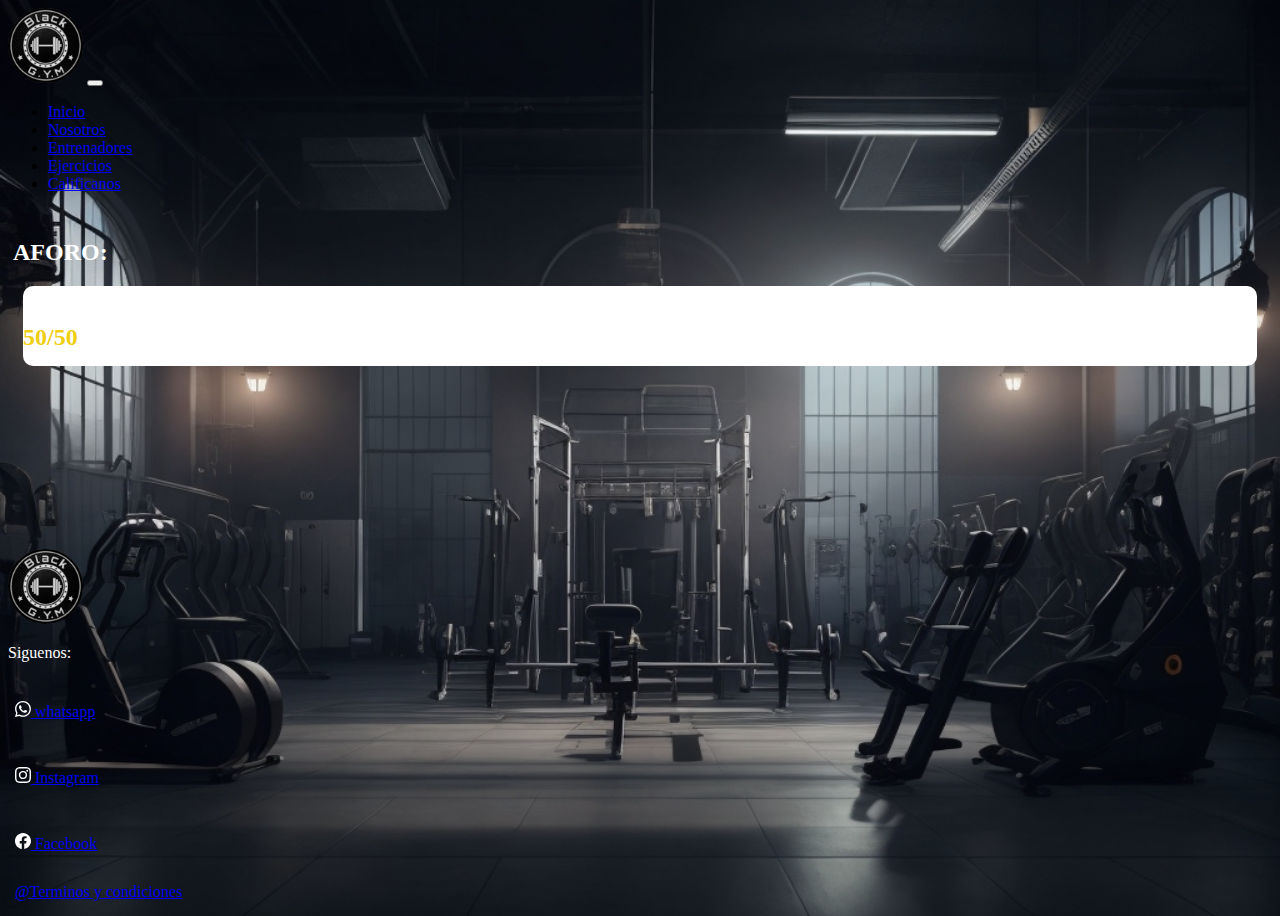
<file: Index.html>
<!DOCTYPE html>
<html>

<head>
	<meta charset="utf-8">
	<meta name="viewport" content="width=device-width, initial-scale=1">
	<title>Black Gym</title>
	<link rel="stylesheet" href="styles.css">

	<link href="https://cdn.jsdelivr.net/npm/bootstrap@5.2.3/dist/css/bootstrap.min.css" rel="stylesheet"
		integrity="sha384-rbsA2VBKQhggwzxH7pPCaAqO46MgnOM80zW1RWuH61DGLwZJEdK2Kadq2F9CUG65" crossorigin="anonymous">
	<script src="https://cdn.jsdelivr.net/npm/bootstrap@5.2.3/dist/js/bootstrap.bundle.min.js"
		integrity="sha384-kenU1KFdBIe4zVF0s0G1M5b4hcpxyD9F7jL+jjXkk+Q2h455rYXK/7HAuoJl+0I4"
		crossorigin="anonymous"></script>
</head>
<!--comentario-->


<body>

	<header>
		<nav class="navbar navbar-expand-lg bg-dark navbar-dark">
			<div class="container-fluid">
				<a class="navbar-brand" href="index.html"><img src="./img/logo.png" alt="" width="75" height="75"></a>
				<button class="navbar-toggler" type="button" data-bs-toggle="collapse" data-bs-target="#navbarNav"
					aria-controls="navbarNav" aria-expanded="false" aria-label="Toggle navigation">
					<span class="navbar-toggler-icon"></span>
				</button>
				<div class="collapse navbar-collapse justify-content-center" id="navbarNav">
					<ul class="navbar-nav ">
						<li class="nav-item">
							<a class="nav-link active " href="index.html">Inicio</a>
						</li>
						<li class="nav-item">
							<a class="nav-link active " aria-current="page" href="Nosotros.html">Nosotros</a>
						</li>
						<li class="nav-item">
							<a class="nav-link active " href="Entrenadores.html">Entrenadores</a>
						</li>
						<li class="nav-item">
							<a class="nav-link active " href="#">Ejercicios</a>
						</li>
						<li class="nav-item">
							<a class="nav-link active " href="/Calificacion.html">Calificanos</a>
						</li>
					</ul>
				</div>
			</div>
		</nav>
	</header>

	<main class="main ">
		<div class="container text-center align-self-center ">
			<div class="row-1 bg-dark align-self-center  ">
				<h2 class="af1">AFORO:</h2>
				<div class="col align-self-center align-item-center">
					<br>
					<h2 class="af">50/50</h3>
				</div>
			</div>
		</div>





	</main>

	<footer class="dark-footer">

		<div class="container-fluid ">

			<div class="row p-5 pb-2 bg-dark">

				<div class="col-xs-12  col-md-6  col-lg-2">
					<a class="navbar-brand"
						href="file:///C:/Users/Marco/Desktop/CICLOS/CICLO%20JULIO%20-2023/Integrador%201/Proyecto/Gym/Index.html#"><img
							src="./img/logo.png" alt="" width="75" height="75"></a>
				</div>
				<div class="col-xs-12 col-md-6  col-lg-2">
					<p class="h4">Siguenos:</p>
				</div>
				<div class="redes col-xs-12 col-md-6  col-lg-2">
					<p class="h6"><svg xmlns="http://www.w3.org/2000/svg" width="16" height="16" fill="currentColor"
							class="bi bi-whatsapp" viewBox="0 0 16 16">
							<path
								d="M13.601 2.326A7.854 7.854 0 0 0 7.994 0C3.627 0 .068 3.558.064 7.926c0 1.399.366 2.76 1.057 3.965L0 16l4.204-1.102a7.933 7.933 0 0 0 3.79.965h.004c4.368 0 7.926-3.558 7.93-7.93A7.898 7.898 0 0 0 13.6 2.326zM7.994 14.521a6.573 6.573 0 0 1-3.356-.92l-.24-.144-2.494.654.666-2.433-.156-.251a6.56 6.56 0 0 1-1.007-3.505c0-3.626 2.957-6.584 6.591-6.584a6.56 6.56 0 0 1 4.66 1.931 6.557 6.557 0 0 1 1.928 4.66c-.004 3.639-2.961 6.592-6.592 6.592zm3.615-4.934c-.197-.099-1.17-.578-1.353-.646-.182-.065-.315-.099-.445.099-.133.197-.513.646-.627.775-.114.133-.232.148-.43.05-.197-.1-.836-.308-1.592-.985-.59-.525-.985-1.175-1.103-1.372-.114-.198-.011-.304.088-.403.087-.088.197-.232.296-.346.1-.114.133-.198.198-.33.065-.134.034-.248-.015-.347-.05-.099-.445-1.076-.612-1.47-.16-.389-.323-.335-.445-.34-.114-.007-.247-.007-.38-.007a.729.729 0 0 0-.529.247c-.182.198-.691.677-.691 1.654 0 .977.71 1.916.81 2.049.098.133 1.394 2.132 3.383 2.992.47.205.84.326 1.129.418.475.152.904.129 1.246.08.38-.058 1.171-.48 1.338-.943.164-.464.164-.86.114-.943-.049-.084-.182-.133-.38-.232z" />
						</svg><a href="https://api.whatsapp.com/send?phone=978010304"
							class="text-white text-decoration-none" target="_blank"> whatsapp</a> </p>
				</div>
				<div class="redes col-xs-12 col-md-6  col-lg-2">
					<p class="h6"><svg xmlns="http://www.w3.org/2000/svg" width="16" height="16" fill="currentColor"
							class="bi bi-instagram" viewBox="0 0 16 16">
							<path
								d="M8 0C5.829 0 5.556.01 4.703.048 3.85.088 3.269.222 2.76.42a3.917 3.917 0 0 0-1.417.923A3.927 3.927 0 0 0 .42 2.76C.222 3.268.087 3.85.048 4.7.01 5.555 0 5.827 0 8.001c0 2.172.01 2.444.048 3.297.04.852.174 1.433.372 1.942.205.526.478.972.923 1.417.444.445.89.719 1.416.923.51.198 1.09.333 1.942.372C5.555 15.99 5.827 16 8 16s2.444-.01 3.298-.048c.851-.04 1.434-.174 1.943-.372a3.916 3.916 0 0 0 1.416-.923c.445-.445.718-.891.923-1.417.197-.509.332-1.09.372-1.942C15.99 10.445 16 10.173 16 8s-.01-2.445-.048-3.299c-.04-.851-.175-1.433-.372-1.941a3.926 3.926 0 0 0-.923-1.417A3.911 3.911 0 0 0 13.24.42c-.51-.198-1.092-.333-1.943-.372C10.443.01 10.172 0 7.998 0h.003zm-.717 1.442h.718c2.136 0 2.389.007 3.232.046.78.035 1.204.166 1.486.275.373.145.64.319.92.599.28.28.453.546.598.92.11.281.24.705.275 1.485.039.843.047 1.096.047 3.231s-.008 2.389-.047 3.232c-.035.78-.166 1.203-.275 1.485a2.47 2.47 0 0 1-.599.919c-.28.28-.546.453-.92.598-.28.11-.704.24-1.485.276-.843.038-1.096.047-3.232.047s-2.39-.009-3.233-.047c-.78-.036-1.203-.166-1.485-.276a2.478 2.478 0 0 1-.92-.598 2.48 2.48 0 0 1-.6-.92c-.109-.281-.24-.705-.275-1.485-.038-.843-.046-1.096-.046-3.233 0-2.136.008-2.388.046-3.231.036-.78.166-1.204.276-1.486.145-.373.319-.64.599-.92.28-.28.546-.453.92-.598.282-.11.705-.24 1.485-.276.738-.034 1.024-.044 2.515-.045v.002zm4.988 1.328a.96.96 0 1 0 0 1.92.96.96 0 0 0 0-1.92zm-4.27 1.122a4.109 4.109 0 1 0 0 8.217 4.109 4.109 0 0 0 0-8.217zm0 1.441a2.667 2.667 0 1 1 0 5.334 2.667 2.667 0 0 1 0-5.334z" />
						</svg><a href="https://instagram.com/black.gym23?utm_source=qr&igshid=OGIxMTE0OTdkZA=="
							class="text-white text-decoration-none" target="_blank"> Instagram</a> </p>
				</div>
				<div class="redes col-xs-12 col-md-6  col-lg-2">
					<p class="h6"><svg xmlns="http://www.w3.org/2000/svg" width="16" height="16" fill="currentColor"
							class="bi bi-facebook" viewBox="0 0 16 16">
							<path
								d="M16 8.049c0-4.446-3.582-8.05-8-8.05C3.58 0-.002 3.603-.002 8.05c0 4.017 2.926 7.347 6.75 7.951v-5.625h-2.03V8.05H6.75V6.275c0-2.017 1.195-3.131 3.022-3.131.876 0 1.791.157 1.791.157v1.98h-1.009c-.993 0-1.303.621-1.303 1.258v1.51h2.218l-.354 2.326H9.25V16c3.824-.604 6.75-3.934 6.75-7.951z" />
						</svg><a href="#" class="text-white text-decoration-none" target="_blank"> Facebook</a></p>

				</div>
				<div class="redes col-xs-12 col-md-6  col-lg-2">
					<a href="#" class="text-white text-decoration-none" target="_blank"> @Terminos y condiciones</a>
				</div>

			</div>
	</footer>
</body>

</html>
</file>
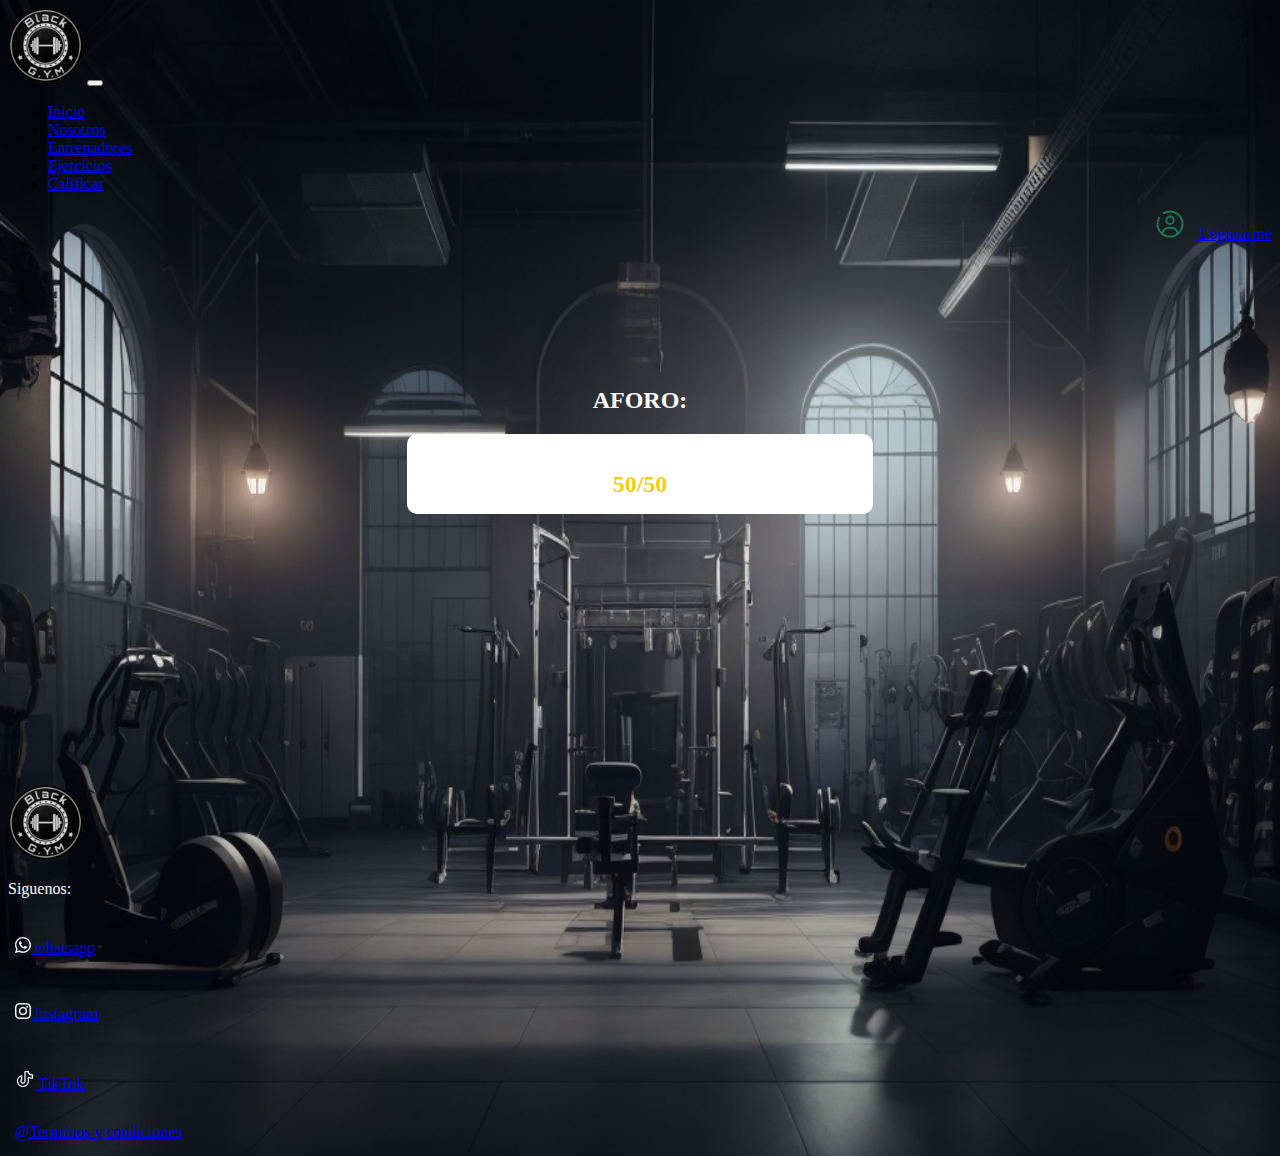
<file: index.html>
<!DOCTYPE html>
<html lang="ES">

<head>
	<meta charset="utf-8">
	<meta name="viewport" content="width=device-width, initial-scale=1">
	<title>Black Gym</title>
	<link rel="stylesheet" href="Estilos/styles.css">

	<link href="https://cdn.jsdelivr.net/npm/bootstrap@5.2.3/dist/css/bootstrap.min.css" rel="stylesheet"
		integrity="sha384-rbsA2VBKQhggwzxH7pPCaAqO46MgnOM80zW1RWuH61DGLwZJEdK2Kadq2F9CUG65" crossorigin="anonymous">
	<script src="https://cdn.jsdelivr.net/npm/bootstrap@5.2.3/dist/js/bootstrap.bundle.min.js"
		integrity="sha384-kenU1KFdBIe4zVF0s0G1M5b4hcpxyD9F7jL+jjXkk+Q2h455rYXK/7HAuoJl+0I4"
		crossorigin="anonymous"></script>
</head>
<!--comentario-->


<body>

	<header>
		<nav class="navbar navbar-expand-lg bg-dark navbar-dark">
			<div class="container-fluid">
				<a class="navbar-brand" href="index.html"><img src="./img/logo.png" alt="" width="75" height="75"></a>
				<button class="navbar-toggler" type="button" data-bs-toggle="collapse" data-bs-target="#navbarNav"
					aria-controls="navbarNav" aria-expanded="false" aria-label="Toggle navigation">
					<span class="navbar-toggler-icon"></span>
				</button>
				<div class="collapse navbar-collapse justify-content-center" id="navbarNav">
					<ul class="navbar-nav ">
						<li class="nav-item">
							<a class="nav-link active " href="index.html">Inicio</a>
						</li>
						<li class="nav-item">
							<a class="nav-link active " aria-current="page" href="Nosotros.html">Nosotros</a>
						</li>
						<li class="nav-item">
							<a class="nav-link active " href="Entrenadores.html">Entrenadores</a>
						</li>
						<li class="nav-item">
							<a class="nav-link active " href="Ejercicios.html">Ejercicios</a>
						</li>
						<li class="nav-item">
							<a class="nav-link active " href="Calificacion.html">Calificar</a>
						</li>

					</ul>

				</div>
				<li class="d-flex" id="login">
                    <a href="login.html" class="btn btn-outline-success me-2"><svg width="256px" height="256px"
                            viewBox="0 0 24 24" fill="none" xmlns="http://www.w3.org/2000/svg" class="loglog">

                            <g id="SVGRepo_bgCarrier" stroke-width="0" />

                            <g id="SVGRepo_tracerCarrier" stroke-linecap="round" stroke-linejoin="round" />

                            <g id="SVGRepo_iconCarrier">
                                <circle cx="12" cy="9" r="3" stroke="#1b7c50" stroke-width="1.5" />
                                <path
                                    d="M17.9691 20C17.81 17.1085 16.9247 15 11.9999 15C7.07521 15 6.18991 17.1085 6.03076 20"
                                    stroke="#1b7c50" stroke-width="1.5" stroke-linecap="round" />
                                <path
                                    d="M7 3.33782C8.47087 2.48697 10.1786 2 12 2C17.5228 2 22 6.47715 22 12C22 17.5228 17.5228 22 12 22C6.47715 22 2 17.5228 2 12C2 10.1786 2.48697 8.47087 3.33782 7"
                                    stroke="#1b7c50" stroke-width="1.5" stroke-linecap="round" />
                            </g>

                        </svg>
                        Loguearme</a>
                </li>
			</div>
		</nav>
	</header>

	<main class="main ">

		<div class="Contador">
			<div class="container text-center align-self-center ">
				<div class="row-1 bg-dark align-self-center  ">
					<h2 class="af1">AFORO:</h2>
					<div class="col align-self-center align-item-center">
						<br>
						<h2 class="af">50/50</h3>
					</div>
				</div>
			</div>
		</div>

	</main>

	<footer class="dark-footer">

		<div class="container-fluid ">

			<div class="row p-5 pb-2 bg-dark">

				<div class="col-xs-12  col-md-6  col-lg-2">
					<a class="navbar-brand"
						href="file:///C:/Users/Marco/Desktop/CICLOS/CICLO%20JULIO%20-2023/Integrador%201/Proyecto/Gym/Index.html#"><img
							src="./img/logo.png" alt="" width="75" height="75"></a>
				</div>
				<div class="col-xs-12 col-md-6  col-lg-2">
					<p class="h4">Siguenos:</p>
				</div>
				<div class="redes col-xs-12 col-md-6  col-lg-2">
					<p class="h6"><svg xmlns="http://www.w3.org/2000/svg" width="16" height="16" fill="currentColor"
							class="bi bi-whatsapp" viewBox="0 0 16 16">
							<path
								d="M13.601 2.326A7.854 7.854 0 0 0 7.994 0C3.627 0 .068 3.558.064 7.926c0 1.399.366 2.76 1.057 3.965L0 16l4.204-1.102a7.933 7.933 0 0 0 3.79.965h.004c4.368 0 7.926-3.558 7.93-7.93A7.898 7.898 0 0 0 13.6 2.326zM7.994 14.521a6.573 6.573 0 0 1-3.356-.92l-.24-.144-2.494.654.666-2.433-.156-.251a6.56 6.56 0 0 1-1.007-3.505c0-3.626 2.957-6.584 6.591-6.584a6.56 6.56 0 0 1 4.66 1.931 6.557 6.557 0 0 1 1.928 4.66c-.004 3.639-2.961 6.592-6.592 6.592zm3.615-4.934c-.197-.099-1.17-.578-1.353-.646-.182-.065-.315-.099-.445.099-.133.197-.513.646-.627.775-.114.133-.232.148-.43.05-.197-.1-.836-.308-1.592-.985-.59-.525-.985-1.175-1.103-1.372-.114-.198-.011-.304.088-.403.087-.088.197-.232.296-.346.1-.114.133-.198.198-.33.065-.134.034-.248-.015-.347-.05-.099-.445-1.076-.612-1.47-.16-.389-.323-.335-.445-.34-.114-.007-.247-.007-.38-.007a.729.729 0 0 0-.529.247c-.182.198-.691.677-.691 1.654 0 .977.71 1.916.81 2.049.098.133 1.394 2.132 3.383 2.992.47.205.84.326 1.129.418.475.152.904.129 1.246.08.38-.058 1.171-.48 1.338-.943.164-.464.164-.86.114-.943-.049-.084-.182-.133-.38-.232z" />
						</svg><a href="https://api.whatsapp.com/send?phone=51978010304"
							class="text-white text-decoration-none" target="_blank"> whatsapp</a> </p>
				</div>
				<div class="redes col-xs-12 col-md-6  col-lg-2">
					<p class="h6"><svg xmlns="http://www.w3.org/2000/svg" width="16" height="16" fill="currentColor"
							class="bi bi-instagram" viewBox="0 0 16 16">
							<path
								d="M8 0C5.829 0 5.556.01 4.703.048 3.85.088 3.269.222 2.76.42a3.917 3.917 0 0 0-1.417.923A3.927 3.927 0 0 0 .42 2.76C.222 3.268.087 3.85.048 4.7.01 5.555 0 5.827 0 8.001c0 2.172.01 2.444.048 3.297.04.852.174 1.433.372 1.942.205.526.478.972.923 1.417.444.445.89.719 1.416.923.51.198 1.09.333 1.942.372C5.555 15.99 5.827 16 8 16s2.444-.01 3.298-.048c.851-.04 1.434-.174 1.943-.372a3.916 3.916 0 0 0 1.416-.923c.445-.445.718-.891.923-1.417.197-.509.332-1.09.372-1.942C15.99 10.445 16 10.173 16 8s-.01-2.445-.048-3.299c-.04-.851-.175-1.433-.372-1.941a3.926 3.926 0 0 0-.923-1.417A3.911 3.911 0 0 0 13.24.42c-.51-.198-1.092-.333-1.943-.372C10.443.01 10.172 0 7.998 0h.003zm-.717 1.442h.718c2.136 0 2.389.007 3.232.046.78.035 1.204.166 1.486.275.373.145.64.319.92.599.28.28.453.546.598.92.11.281.24.705.275 1.485.039.843.047 1.096.047 3.231s-.008 2.389-.047 3.232c-.035.78-.166 1.203-.275 1.485a2.47 2.47 0 0 1-.599.919c-.28.28-.546.453-.92.598-.28.11-.704.24-1.485.276-.843.038-1.096.047-3.232.047s-2.39-.009-3.233-.047c-.78-.036-1.203-.166-1.485-.276a2.478 2.478 0 0 1-.92-.598 2.48 2.48 0 0 1-.6-.92c-.109-.281-.24-.705-.275-1.485-.038-.843-.046-1.096-.046-3.233 0-2.136.008-2.388.046-3.231.036-.78.166-1.204.276-1.486.145-.373.319-.64.599-.92.28-.28.546-.453.92-.598.282-.11.705-.24 1.485-.276.738-.034 1.024-.044 2.515-.045v.002zm4.988 1.328a.96.96 0 1 0 0 1.92.96.96 0 0 0 0-1.92zm-4.27 1.122a4.109 4.109 0 1 0 0 8.217 4.109 4.109 0 0 0 0-8.217zm0 1.441a2.667 2.667 0 1 1 0 5.334 2.667 2.667 0 0 1 0-5.334z" />
						</svg><a href="https://www.instagram.com/black.gym23/?igshid=NzZhOTFlYzFmZQ%3D%3D"
							class="text-white text-decoration-none" target="_blank"> Instagram</a> </p>
				</div>
				<div class="redes col-xs-12 col-md-6  col-lg-2">
					<p class="h6"><svg xmlns="http://www.w3.org/2000/svg" width="20" height="20" fill="currentColor" class="icon line-color" viewBox="0 0 24 24" id="tiktok"
							data-name="Line Color">
							<g id="SVGRepo_bgCarrier" stroke-width="0"></g>
							<g id="SVGRepo_tracerCarrier" stroke-linecap="round" stroke-linejoin="round"></g>
							<g id="SVGRepo_iconCarrier">
								<path id="primary"
									d="M21,7H20a4,4,0,0,1-4-4H12V14.5a2.5,2.5,0,1,1-4-2V8.18a6.5,6.5,0,1,0,8,6.32V9.92A8,8,0,0,0,20,11h1Z"
									style="fill: none; stroke: #ffffff; stroke-linecap: round; stroke-linejoin: round; stroke-width: 1.5;">
								</path>
							</g>
						</svg><a href="https://www.tiktok.com/@black310628?_t=8fq0wVSPzUs&_r=1"
							class="text-white text-decoration-none" target="_blank"> TikTok</a></p>
				</div>
				<div class="redes col-xs-12 col-md-6  col-lg-2">
					<a href="#" class="text-white text-decoration-none" target="_blank"> @Terminos y condiciones</a>
				</div>

			</div>
	</footer>
</body>

</html>
</file>
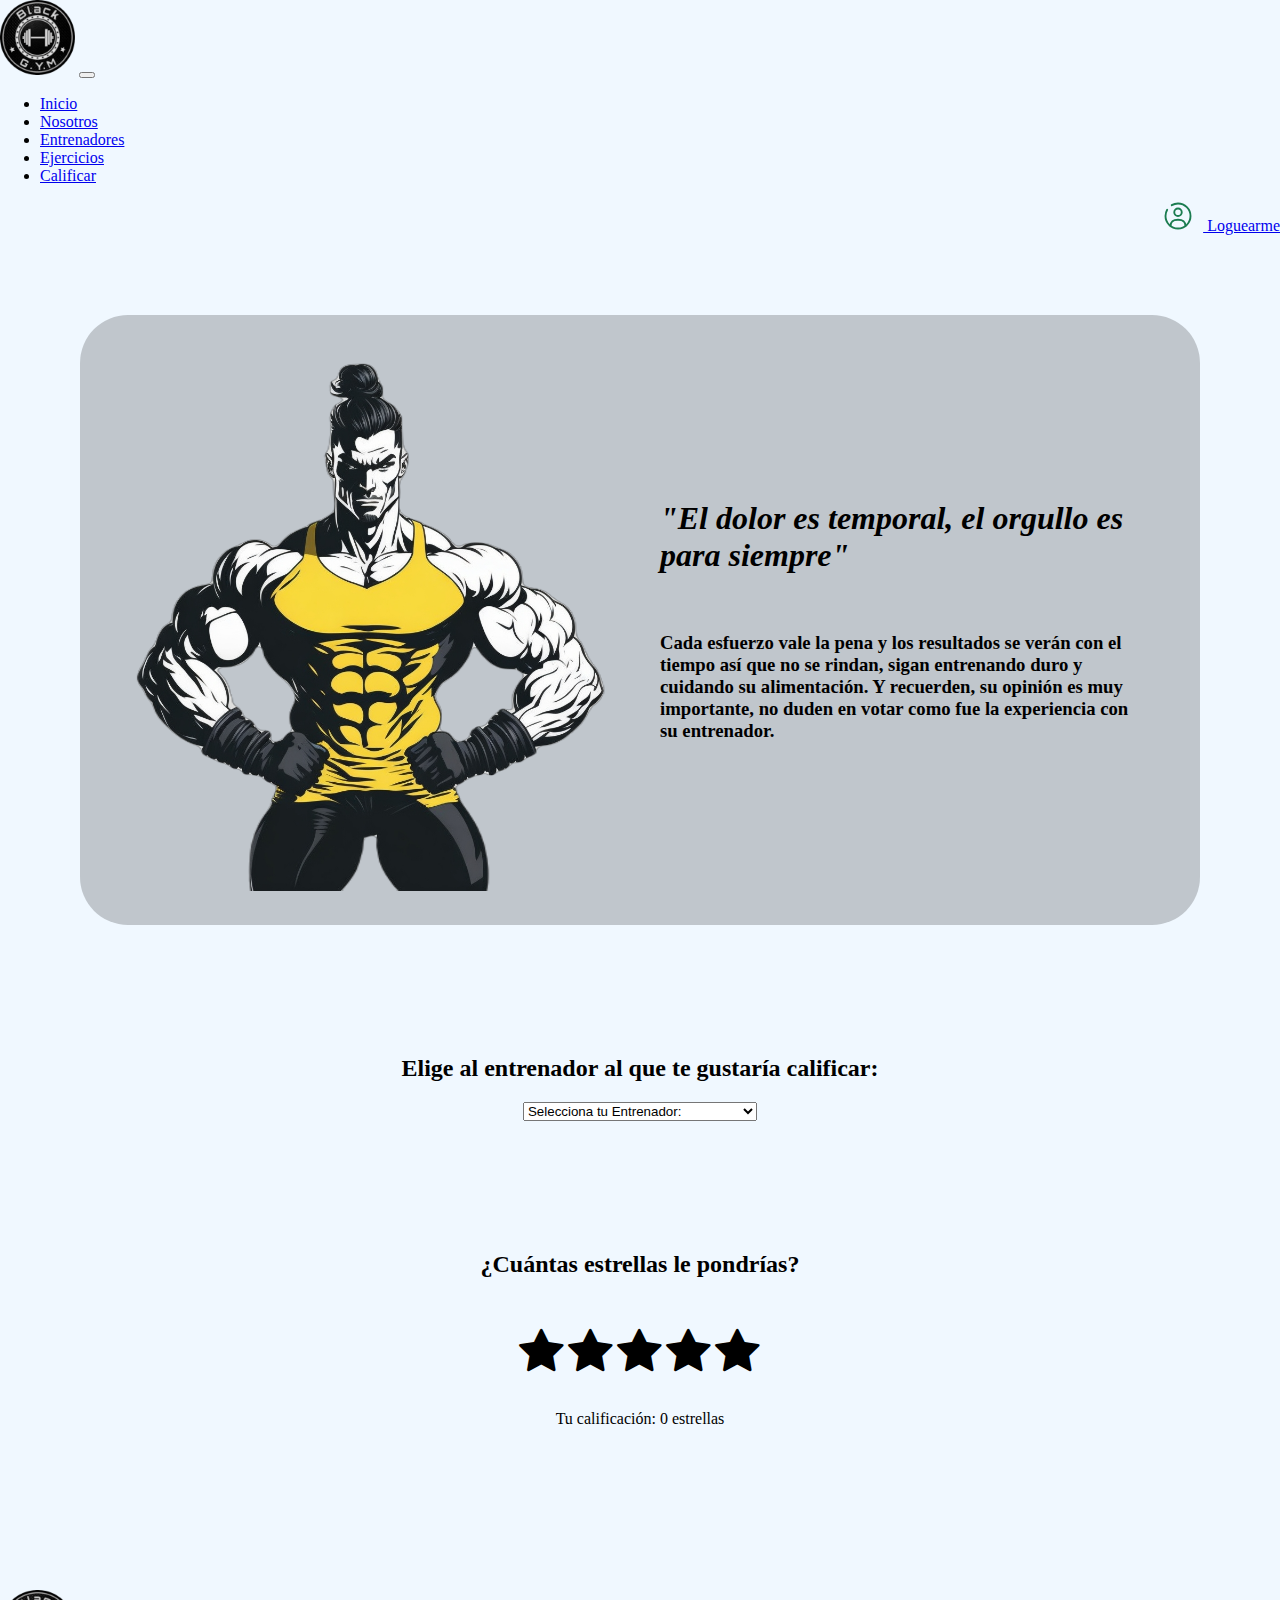
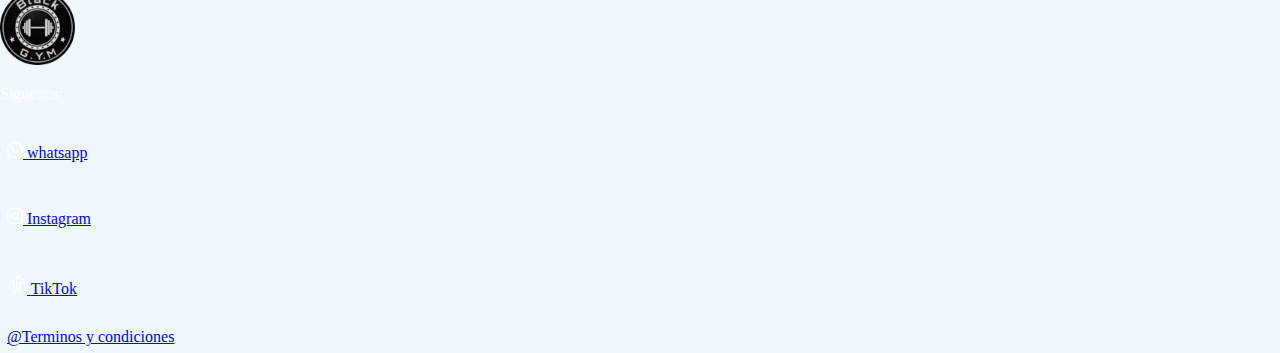
<file: Calificacion.html>
<!DOCTYPE html>
<html lang="ES">

<head>
	<meta charset="utf-8">
	<meta name="viewport" content="width=device-width, initial-scale=1">
	<title>Black Gym</title>
	<link rel="stylesheet" href="Estilos/styleCalificacion.css">

	<link href="https://cdn.jsdelivr.net/npm/bootstrap@5.2.3/dist/css/bootstrap.min.css" rel="stylesheet"
		integrity="sha384-rbsA2VBKQhggwzxH7pPCaAqO46MgnOM80zW1RWuH61DGLwZJEdK2Kadq2F9CUG65" crossorigin="anonymous">
	<link rel="stylesheet" href="https://cdnjs.cloudflare.com/ajax/libs/font-awesome/4.7.0/css/font-awesome.min.css">
	<script src="https://cdn.jsdelivr.net/npm/bootstrap@5.2.3/dist/js/bootstrap.bundle.min.js"
		integrity="sha384-kenU1KFdBIe4zVF0s0G1M5b4hcpxyD9F7jL+jjXkk+Q2h455rYXK/7HAuoJl+0I4"
		crossorigin="anonymous"></script>
</head>



<body>

	<header>
		<nav class="navbar navbar-expand-lg bg-dark navbar-dark">
			<div class="container-fluid">
				<a class="navbar-brand" href="#Index.html"><img src="./img/logo.png" alt="" width="75" height="75"></a>
				<button class="navbar-toggler" type="button" data-bs-toggle="collapse" data-bs-target="#navbarNav"
					aria-controls="navbarNav" aria-expanded="false" aria-label="Toggle navigation">
					<span class="navbar-toggler-icon"></span>
				</button>
				<div class="collapse navbar-collapse justify-content-center" id="navbarNav">
					<ul class="navbar-nav ">
						<li class="nav-item">
							<a class="nav-link active " href="index.html">Inicio</a>
						</li>
						<li class="nav-item">
							<a class="nav-link active " href="Nosotros.html">Nosotros</a>
						</li>
						<li class="nav-item">
							<a class="nav-link active " href="Entrenadores.html">Entrenadores</a>
						</li>
						<li class="nav-item">
							<a class="nav-link active " href="Ejercicios.html">Ejercicios</a>
						</li>
						<li class="nav-item">
							<a class="nav-link active " href="Calificacion.html">Calificar</a>
						</li>
					</ul>
				</div>
				<li class="d-flex" id="login">
					<a href="login.html" class="btn btn-outline-success me-2"><svg width="256px" height="256px"
							viewBox="0 0 24 24" fill="none" xmlns="http://www.w3.org/2000/svg" class="loglog">

							<g id="SVGRepo_bgCarrier" stroke-width="0" />

							<g id="SVGRepo_tracerCarrier" stroke-linecap="round" stroke-linejoin="round" />

							<g id="SVGRepo_iconCarrier">
								<circle cx="12" cy="9" r="3" stroke="#1b7c50" stroke-width="1.5" />
								<path
									d="M17.9691 20C17.81 17.1085 16.9247 15 11.9999 15C7.07521 15 6.18991 17.1085 6.03076 20"
									stroke="#1b7c50" stroke-width="1.5" stroke-linecap="round" />
								<path
									d="M7 3.33782C8.47087 2.48697 10.1786 2 12 2C17.5228 2 22 6.47715 22 12C22 17.5228 17.5228 22 12 22C6.47715 22 2 17.5228 2 12C2 10.1786 2.48697 8.47087 3.33782 7"
									stroke="#1b7c50" stroke-width="1.5" stroke-linecap="round" />
							</g>

						</svg>
						Loguearme</a>
				</li>
			</div>
		</nav>
	</header>

	<main>

		<div class="portada">
			<div class="sectionImg">
				<img class="entrenador" src="img/entrenador.png" alt="Mi imagen">
			</div>
			<div class="text-section">
				<h1><i>"El dolor es temporal, el orgullo es para siempre"</i></h1>
				<br>
				<h3>Cada esfuerzo vale la pena y los resultados se verán con el tiempo así que no se rindan, sigan
					entrenando duro y cuidando su alimentación. Y recuerden, su opinión es muy importante, no duden en
					votar
					como fue la experiencia con su entrenador.</h3>
			</div>
		</div>


		<!--Cuadro de selección de los entrenadores-->

		<div class="containSelection">
			<h2>Elige al entrenador al que te gustaría calificar:</h2>
			<div class="row">
				<div class="container text-center mt-4">
					<select class="form-select form-select-lg text-center">
						<option class="tama">
							<p>Selecciona tu Entrenador:</p>
						</option>
						<option class="tama" value="entrenador1">Kaled Fuentes Martínez</option>
						<option class="tama" value="entrenador2">Marco Antonio Humareda Almirante</option>
					</select>
				</div>
			</div>
		</div>

		<div class="containerCalificacion">
			<h2>¿Cuántas estrellas le pondrías?</h2>
			<div class="star-rating">
				<span class="fa fa-star fa-3x"></span>
				<span class="fa fa-star fa-3x"></span>
				<span class="fa fa-star fa-3x"></span>
				<span class="fa fa-star fa-3x"></span>
				<span class="fa fa-star fa-3x"></span>
			</div>
			<br>
			<p class="selected-rating">Tu calificación: <span id="rating">0</span> estrellas</p>
		</div>

		<script>
			const stars = document.querySelectorAll('.fa-star');
			const rating = document.getElementById('rating');

			stars.forEach((star, index) => {
				star.addEventListener('click', () => {
					// Remover la clase 'checked' de todas las estrellas
					stars.forEach((s, i) => {
						if (i <= index) {
							s.classList.add('checked');
						} else {
							s.classList.remove('checked');
						}
					});
					// Actualizar la calificación
					rating.textContent = index + 1;
				});
			});
		</script>


	</main>
	<div id="disqus_thread"></div>
	<script>
		/**
		*  RECOMMENDED CONFIGURATION VARIABLES: EDIT AND UNCOMMENT THE SECTION BELOW TO INSERT DYNAMIC VALUES FROM YOUR PLATFORM OR CMS.
		*  LEARN WHY DEFINING THESE VARIABLES IS IMPORTANT: https://disqus.com/admin/universalcode/#configuration-variables    */

		var disqus_config = function () {
			this.page.url = "https://marktony14.github.io/marktony14/Calificacion.html";  // Replace PAGE_URL with your page's canonical URL variable
			this.page.identifier = "#Calificacion"; // Replace PAGE_IDENTIFIER with your page's unique identifier variable
		};

		(function () { // DON'T EDIT BELOW THIS LINE
			var d = document, s = d.createElement('script');
			s.src = 'https://https-marktony14-github-io-marktony14.disqus.com/embed.js';
			s.setAttribute('data-timestamp', +new Date());
			(d.head || d.body).appendChild(s);
		})();
	</script>
	<noscript>Please enable JavaScript to view the <a href="https://disqus.com/?ref_noscript">comments powered by
			Disqus.</a></noscript>

	<footer class="dark-footer">

		<div class="container-fluid ">

			<div class="row p-5 pb-2 bg-dark">

				<div class="col-xs-12  col-md-6  col-lg-2">
					<a class="navbar-brand"
						href="file:///C:/Users/Marco/Desktop/CICLOS/CICLO%20JULIO%20-2023/Integrador%201/Proyecto/Gym/Index.html#"><img
							src="./img/logo.png" alt="" width="75" height="75"></a>
				</div>
				<div class="col-xs-12 col-md-6  col-lg-2">
					<p class="h4">Siguenos:</p>
				</div>
				<div class="redes col-xs-12 col-md-6  col-lg-2">
					<p class="h6"><svg xmlns="http://www.w3.org/2000/svg" width="16" height="16" fill="currentColor"
							class="bi bi-whatsapp" viewBox="0 0 16 16">
							<path
								d="M13.601 2.326A7.854 7.854 0 0 0 7.994 0C3.627 0 .068 3.558.064 7.926c0 1.399.366 2.76 1.057 3.965L0 16l4.204-1.102a7.933 7.933 0 0 0 3.79.965h.004c4.368 0 7.926-3.558 7.93-7.93A7.898 7.898 0 0 0 13.6 2.326zM7.994 14.521a6.573 6.573 0 0 1-3.356-.92l-.24-.144-2.494.654.666-2.433-.156-.251a6.56 6.56 0 0 1-1.007-3.505c0-3.626 2.957-6.584 6.591-6.584a6.56 6.56 0 0 1 4.66 1.931 6.557 6.557 0 0 1 1.928 4.66c-.004 3.639-2.961 6.592-6.592 6.592zm3.615-4.934c-.197-.099-1.17-.578-1.353-.646-.182-.065-.315-.099-.445.099-.133.197-.513.646-.627.775-.114.133-.232.148-.43.05-.197-.1-.836-.308-1.592-.985-.59-.525-.985-1.175-1.103-1.372-.114-.198-.011-.304.088-.403.087-.088.197-.232.296-.346.1-.114.133-.198.198-.33.065-.134.034-.248-.015-.347-.05-.099-.445-1.076-.612-1.47-.16-.389-.323-.335-.445-.34-.114-.007-.247-.007-.38-.007a.729.729 0 0 0-.529.247c-.182.198-.691.677-.691 1.654 0 .977.71 1.916.81 2.049.098.133 1.394 2.132 3.383 2.992.47.205.84.326 1.129.418.475.152.904.129 1.246.08.38-.058 1.171-.48 1.338-.943.164-.464.164-.86.114-.943-.049-.084-.182-.133-.38-.232z" />
						</svg><a href="https://api.whatsapp.com/send?phone=51978010304"
							class="text-white text-decoration-none" target="_blank"> whatsapp</a> </p>
				</div>
				<div class="redes col-xs-12 col-md-6  col-lg-2">
					<p class="h6"><svg xmlns="http://www.w3.org/2000/svg" width="16" height="16" fill="currentColor"
							class="bi bi-instagram" viewBox="0 0 16 16">
							<path
								d="M8 0C5.829 0 5.556.01 4.703.048 3.85.088 3.269.222 2.76.42a3.917 3.917 0 0 0-1.417.923A3.927 3.927 0 0 0 .42 2.76C.222 3.268.087 3.85.048 4.7.01 5.555 0 5.827 0 8.001c0 2.172.01 2.444.048 3.297.04.852.174 1.433.372 1.942.205.526.478.972.923 1.417.444.445.89.719 1.416.923.51.198 1.09.333 1.942.372C5.555 15.99 5.827 16 8 16s2.444-.01 3.298-.048c.851-.04 1.434-.174 1.943-.372a3.916 3.916 0 0 0 1.416-.923c.445-.445.718-.891.923-1.417.197-.509.332-1.09.372-1.942C15.99 10.445 16 10.173 16 8s-.01-2.445-.048-3.299c-.04-.851-.175-1.433-.372-1.941a3.926 3.926 0 0 0-.923-1.417A3.911 3.911 0 0 0 13.24.42c-.51-.198-1.092-.333-1.943-.372C10.443.01 10.172 0 7.998 0h.003zm-.717 1.442h.718c2.136 0 2.389.007 3.232.046.78.035 1.204.166 1.486.275.373.145.64.319.92.599.28.28.453.546.598.92.11.281.24.705.275 1.485.039.843.047 1.096.047 3.231s-.008 2.389-.047 3.232c-.035.78-.166 1.203-.275 1.485a2.47 2.47 0 0 1-.599.919c-.28.28-.546.453-.92.598-.28.11-.704.24-1.485.276-.843.038-1.096.047-3.232.047s-2.39-.009-3.233-.047c-.78-.036-1.203-.166-1.485-.276a2.478 2.478 0 0 1-.92-.598 2.48 2.48 0 0 1-.6-.92c-.109-.281-.24-.705-.275-1.485-.038-.843-.046-1.096-.046-3.233 0-2.136.008-2.388.046-3.231.036-.78.166-1.204.276-1.486.145-.373.319-.64.599-.92.28-.28.546-.453.92-.598.282-.11.705-.24 1.485-.276.738-.034 1.024-.044 2.515-.045v.002zm4.988 1.328a.96.96 0 1 0 0 1.92.96.96 0 0 0 0-1.92zm-4.27 1.122a4.109 4.109 0 1 0 0 8.217 4.109 4.109 0 0 0 0-8.217zm0 1.441a2.667 2.667 0 1 1 0 5.334 2.667 2.667 0 0 1 0-5.334z" />
						</svg><a href="https://www.instagram.com/black.gym23/?igshid=NzZhOTFlYzFmZQ%3D%3D"
							class="text-white text-decoration-none" target="_blank"> Instagram</a> </p>
				</div>
				<div class="redes col-xs-12 col-md-6  col-lg-2">
					<p class="h6"><svg fill="#ffffff" viewBox="0 0 24 24" width="20" height="20" id="tiktok"
							data-name="Line Color" xmlns="http://www.w3.org/2000/svg" class="icon line-color">
							<g id="SVGRepo_bgCarrier" stroke-width="0"></g>
							<g id="SVGRepo_tracerCarrier" stroke-linecap="round" stroke-linejoin="round"></g>
							<g id="SVGRepo_iconCarrier">
								<path id="primary"
									d="M21,7H20a4,4,0,0,1-4-4H12V14.5a2.5,2.5,0,1,1-4-2V8.18a6.5,6.5,0,1,0,8,6.32V9.92A8,8,0,0,0,20,11h1Z"
									style="fill: none; stroke: #ffffff; stroke-linecap: round; stroke-linejoin: round; stroke-width: 1.5;">
								</path>
							</g>
						</svg><a href="https://www.tiktok.com/@black310628?_t=8fq0wVSPzUs&_r=1"
							class="text-white text-decoration-none" target="_blank"> TikTok</a></p>
				</div>
				<div class="redes col-xs-12 col-md-6  col-lg-2">
					<a href="#" class="text-white text-decoration-none" target="_blank"> @Terminos y condiciones</a>
				</div>

			</div>
		</div>
	</footer>
</body>

</html>
</file>
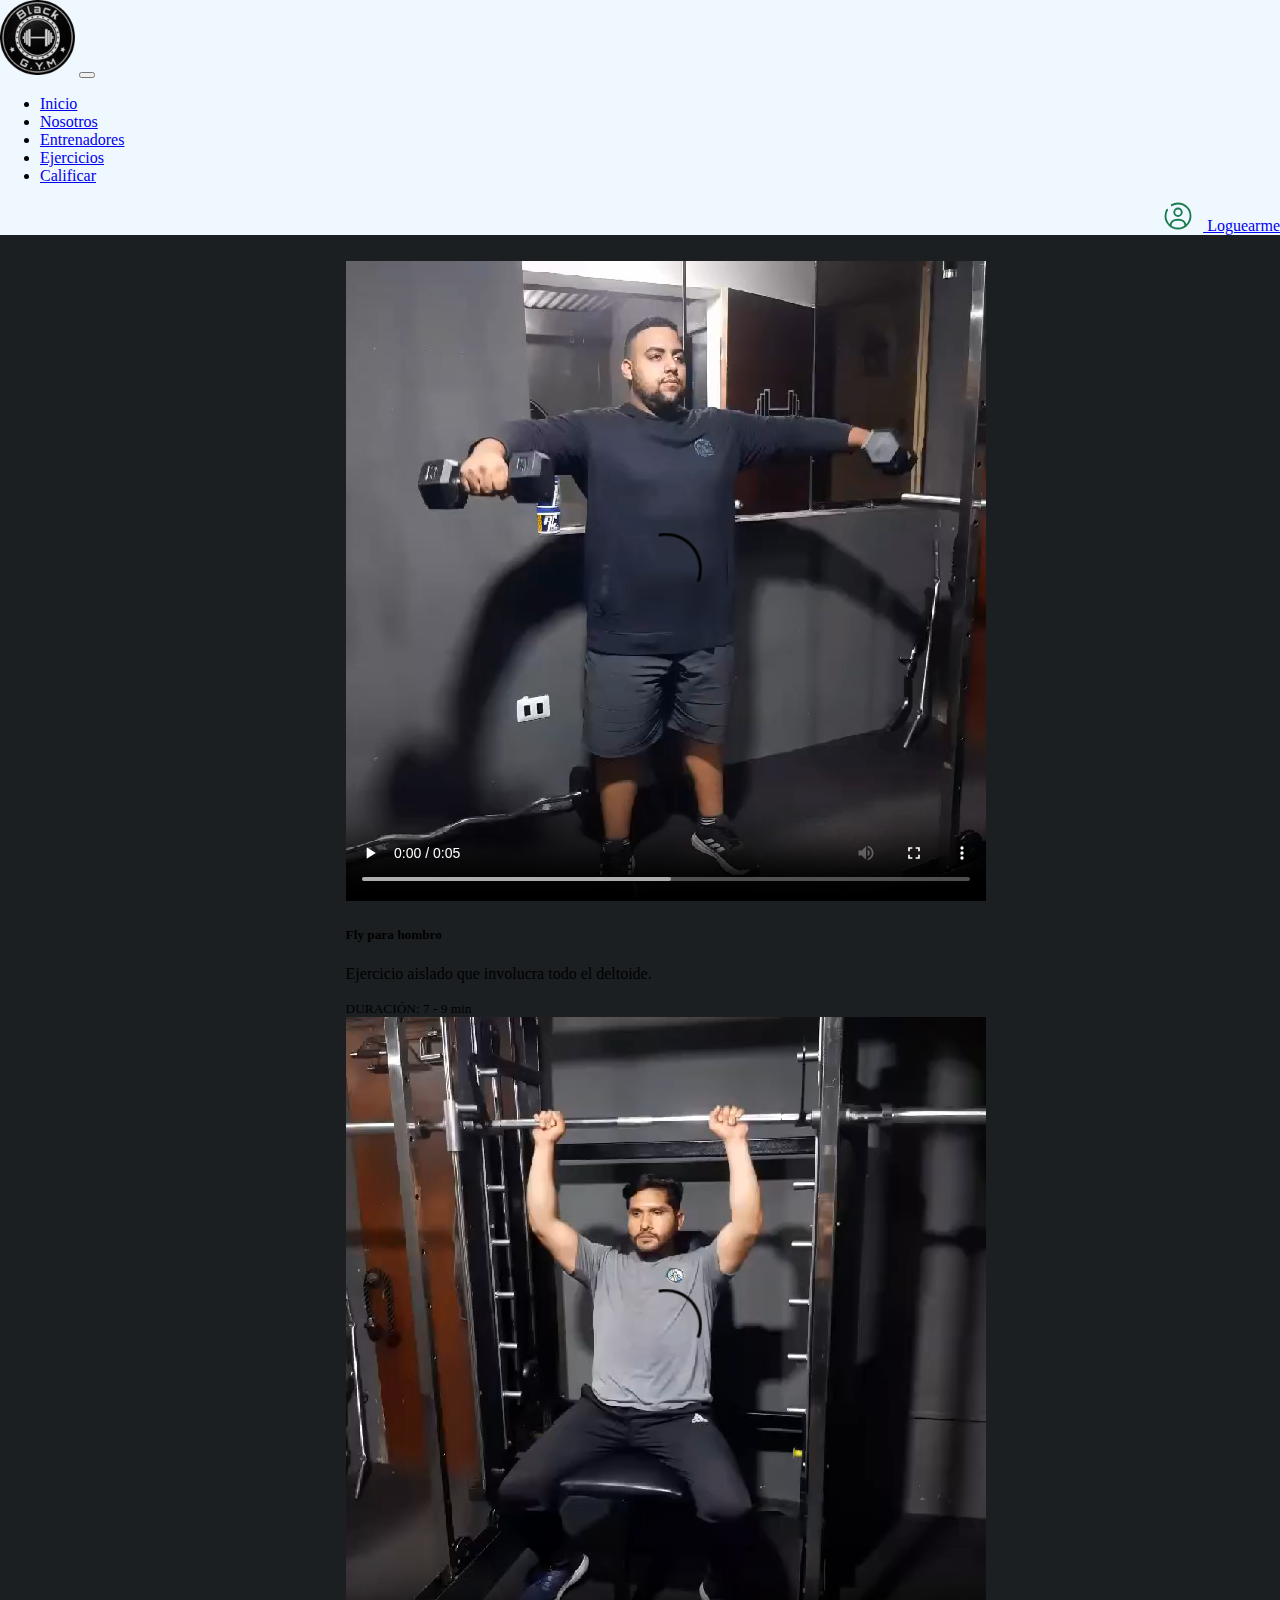
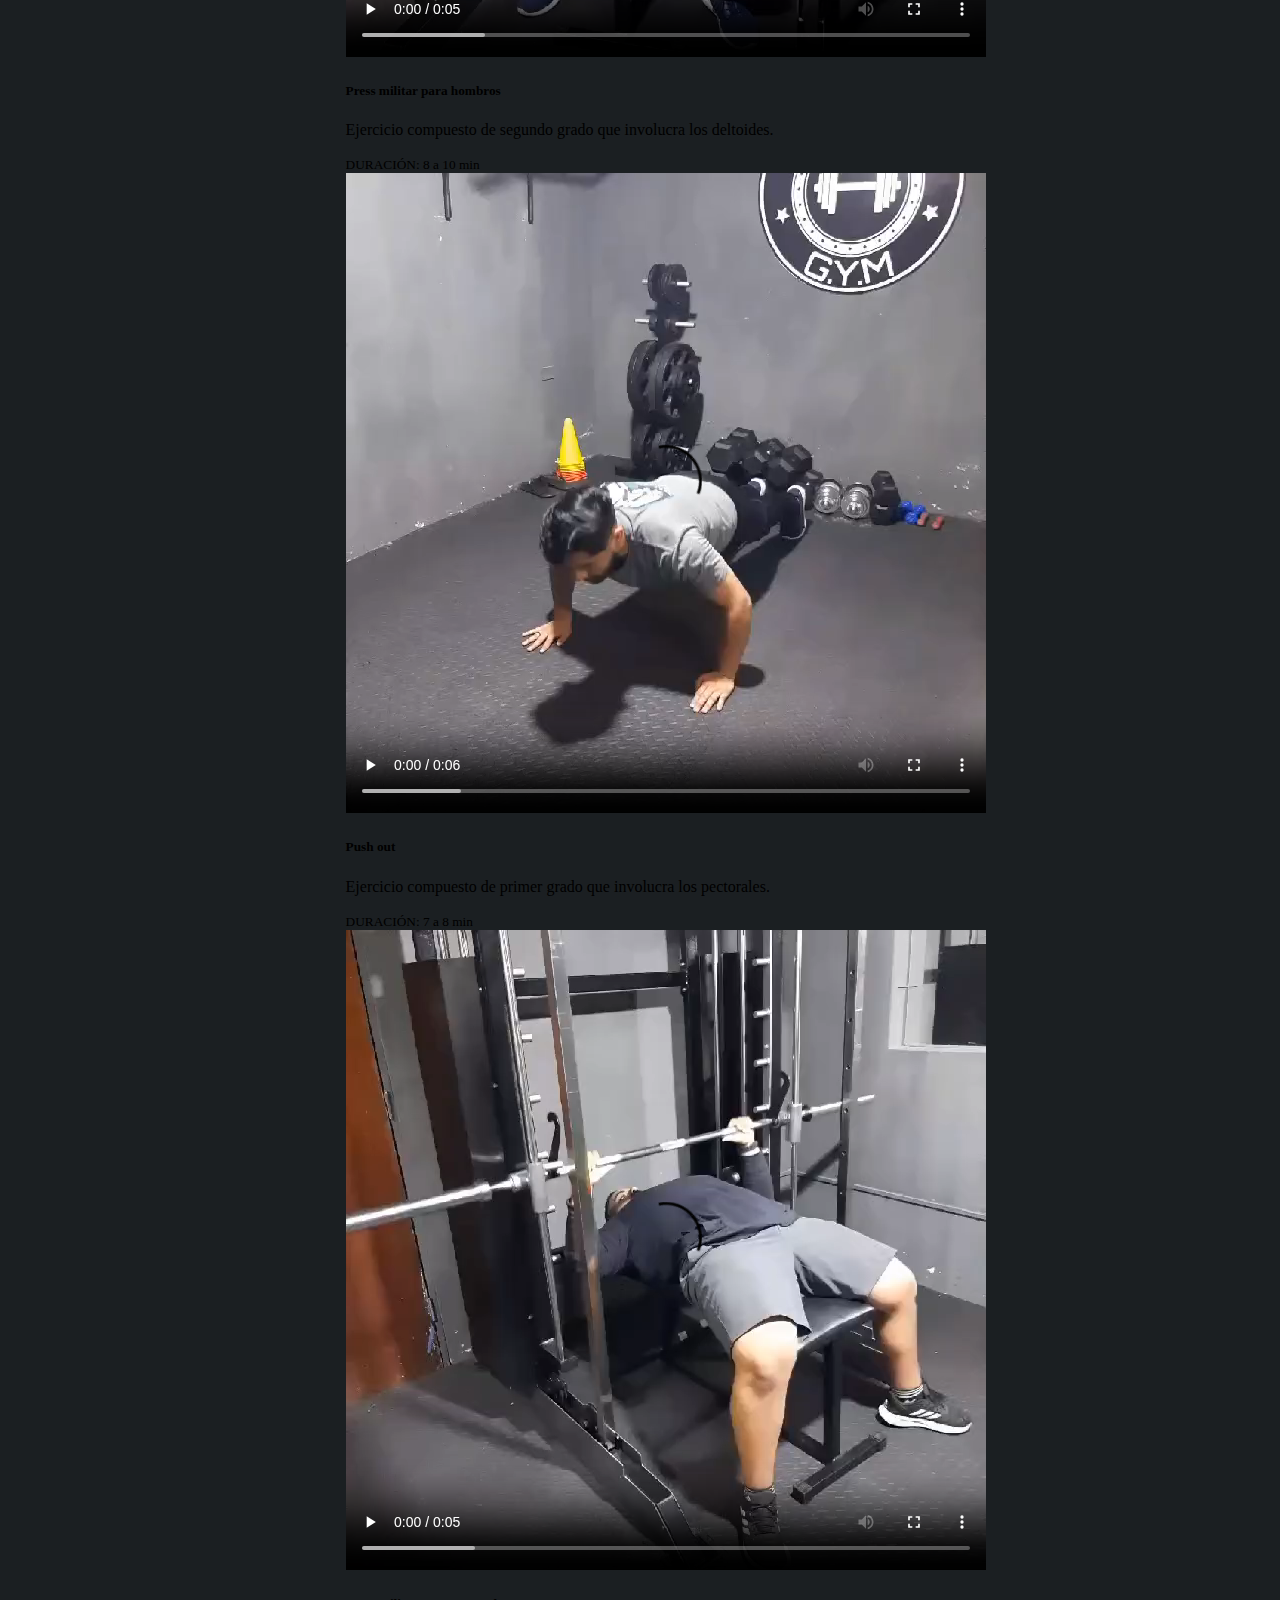
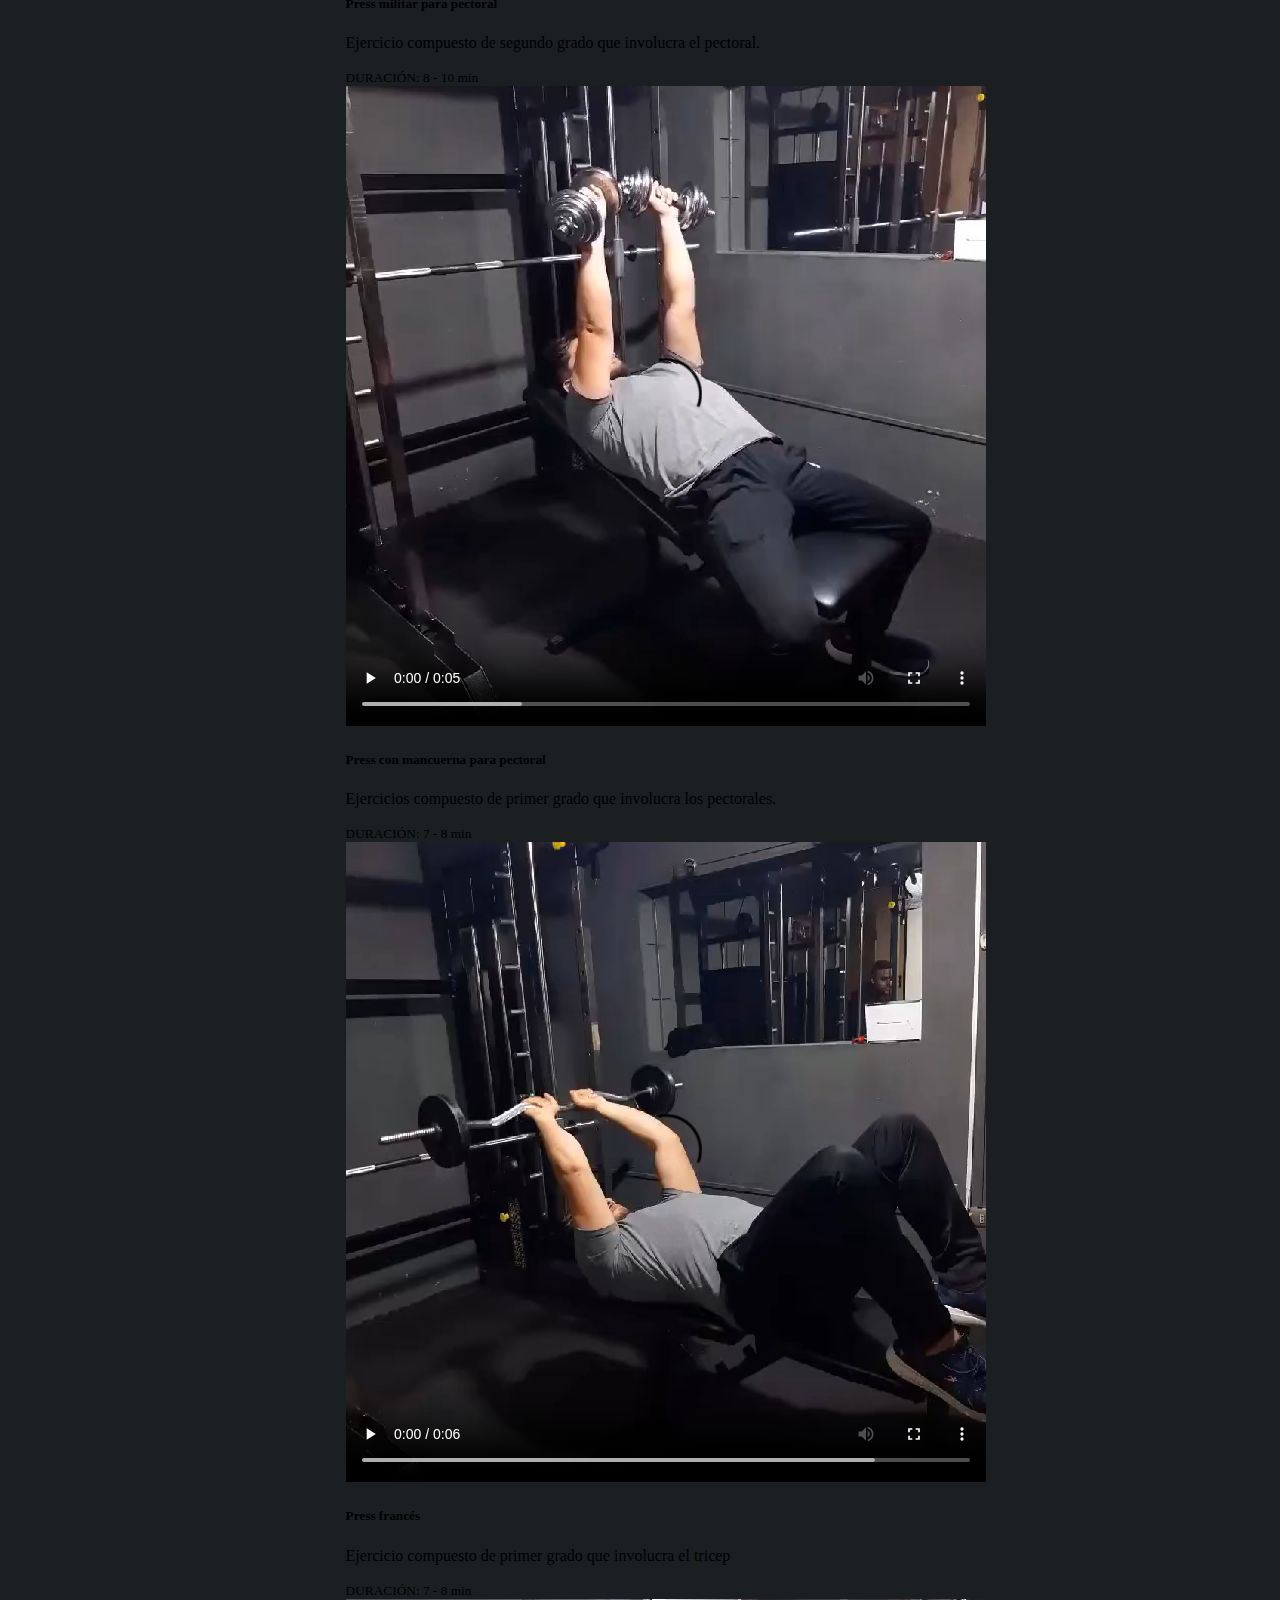
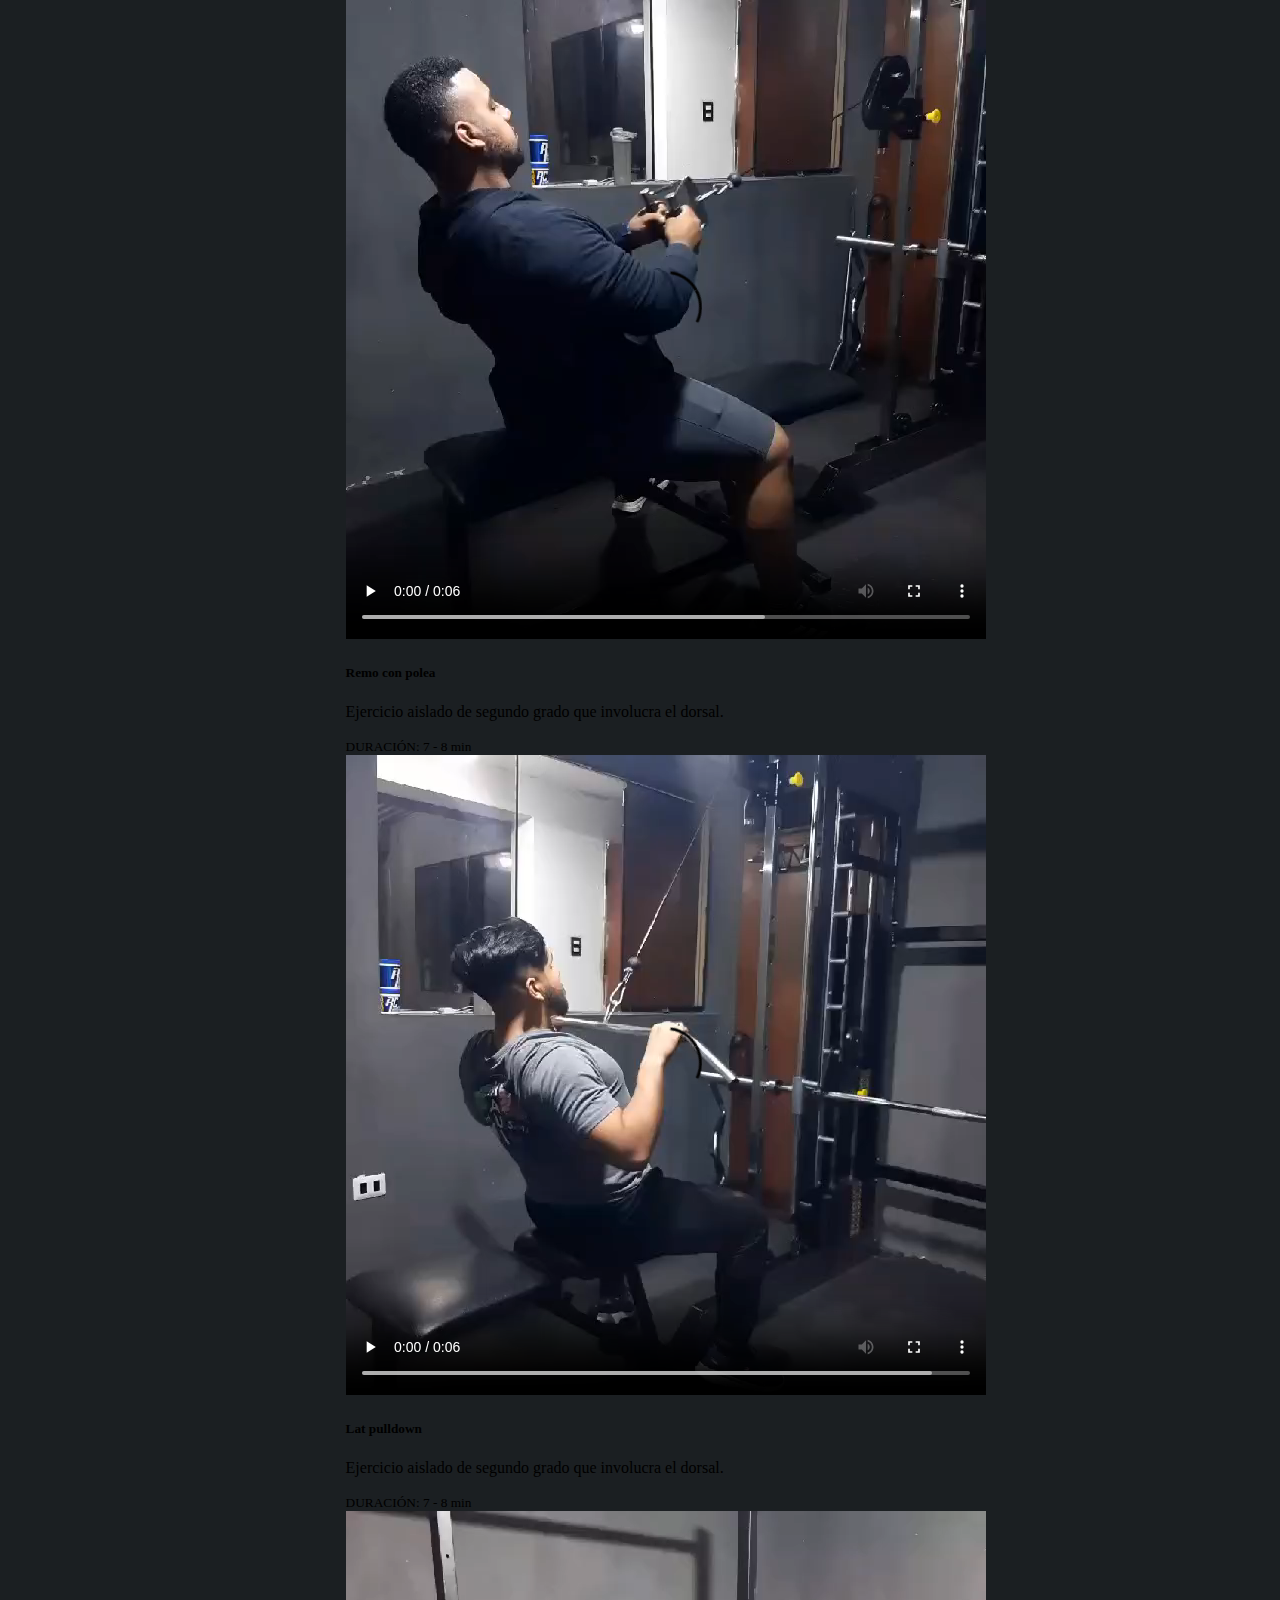
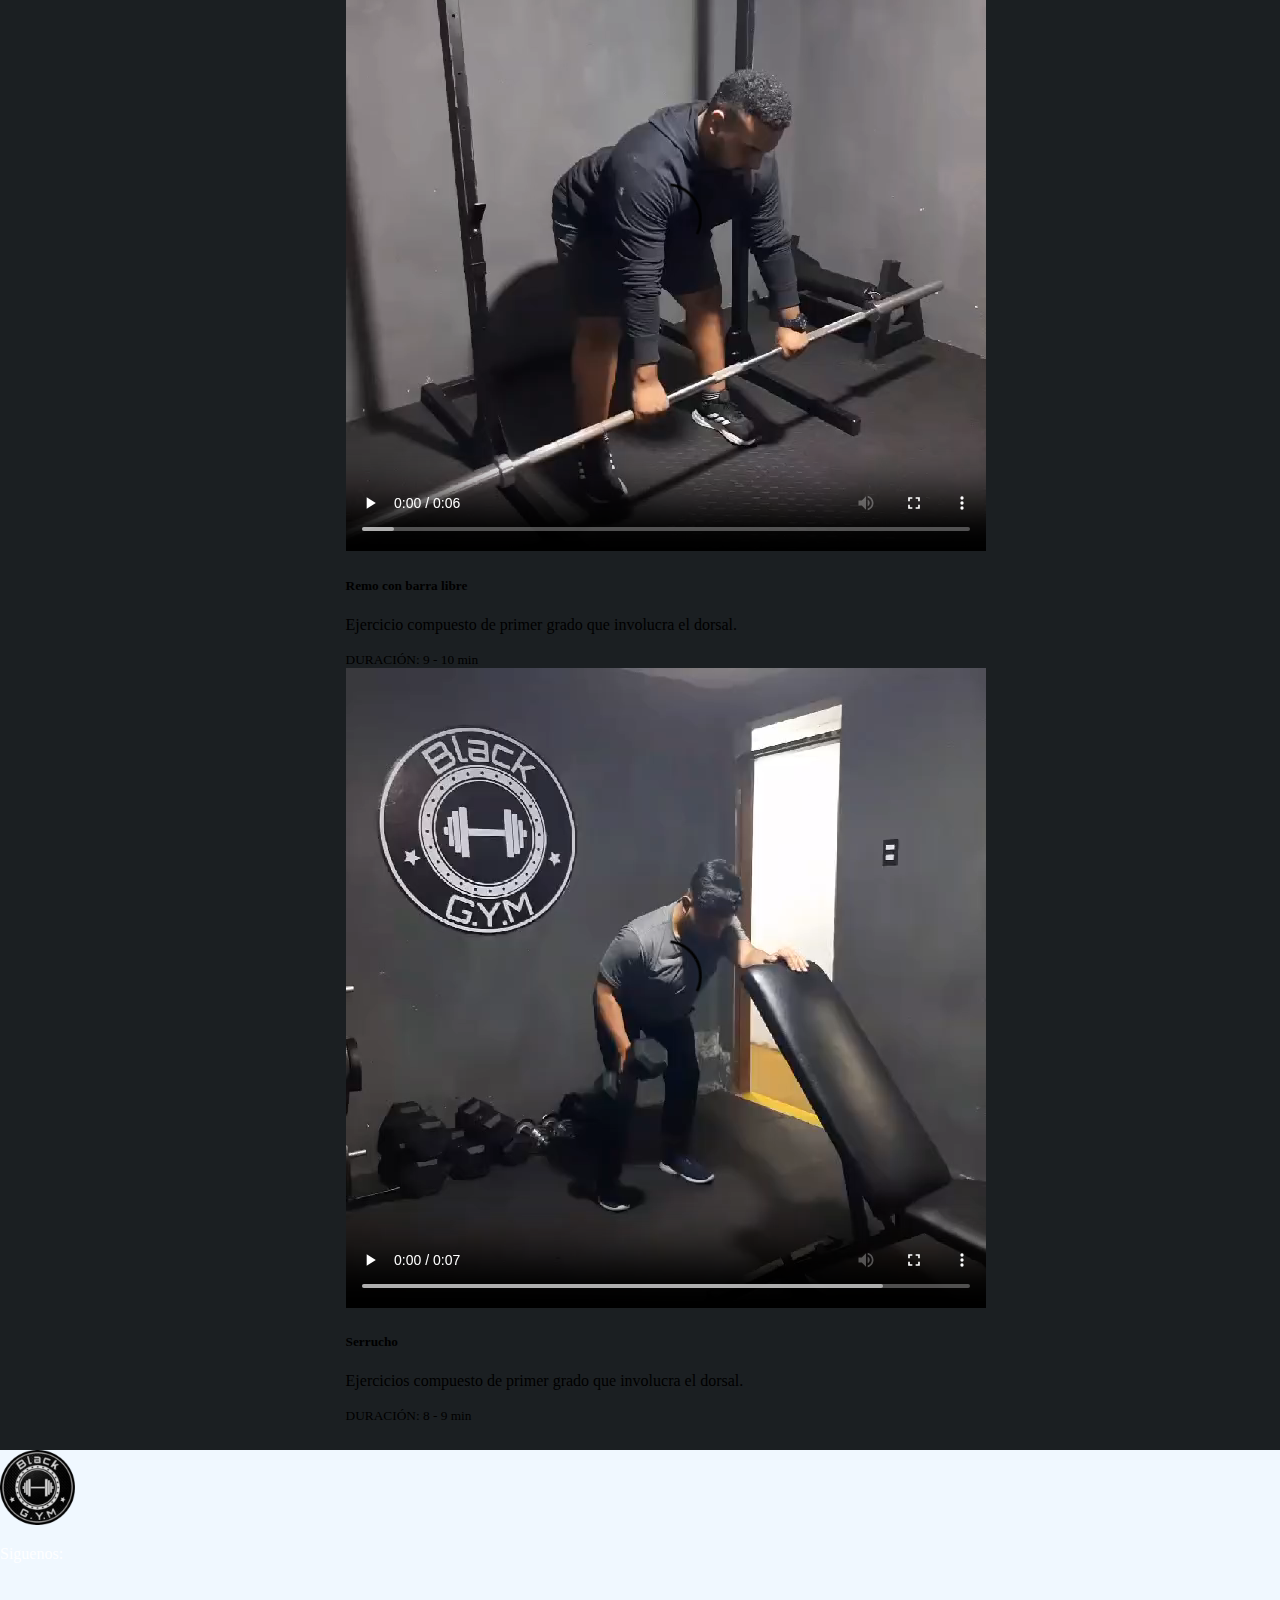
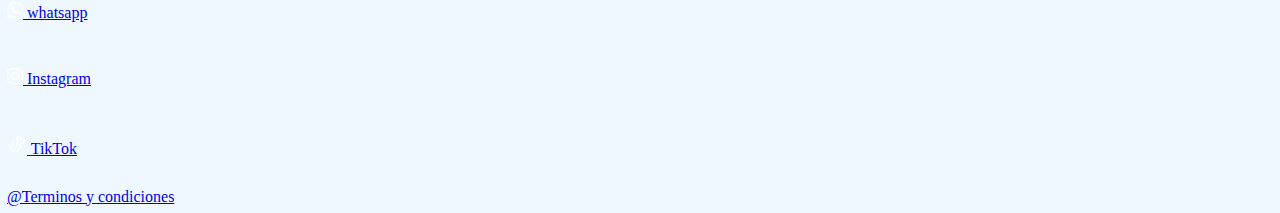
<file: Ejercicios.html>
<!DOCTYPE html>
<html lang="ES">

<head>
	<meta charset="utf-8">
	<meta name="viewport" content="width=device-width, initial-scale=1">
	<title>Black Gym</title>
	<link rel="stylesheet" href="Estilos/styleEjercicios.css">

	<link href="https://cdn.jsdelivr.net/npm/bootstrap@5.2.3/dist/css/bootstrap.min.css" rel="stylesheet"
		integrity="sha384-rbsA2VBKQhggwzxH7pPCaAqO46MgnOM80zW1RWuH61DGLwZJEdK2Kadq2F9CUG65" crossorigin="anonymous">
	<script src="https://cdn.jsdelivr.net/npm/bootstrap@5.2.3/dist/js/bootstrap.bundle.min.js"
		integrity="sha384-kenU1KFdBIe4zVF0s0G1M5b4hcpxyD9F7jL+jjXkk+Q2h455rYXK/7HAuoJl+0I4"
		crossorigin="anonymous"></script>
</head>
<!--comentario-->


<body>

	<header>
		<nav class="navbar navbar-expand-lg bg-dark navbar-dark">
			<div class="container-fluid">
				<a class="navbar-brand" href="index.html"><img src="./img/logo.png" alt="" width="75" height="75"></a>
				<button class="navbar-toggler" type="button" data-bs-toggle="collapse" data-bs-target="#navbarNav"
					aria-controls="navbarNav" aria-expanded="false" aria-label="Toggle navigation">
					<span class="navbar-toggler-icon"></span>
				</button>
				<div class="collapse navbar-collapse justify-content-center" id="navbarNav">
					<ul class="navbar-nav ">
						<li class="nav-item">
							<a class="nav-link active " href="index.html">Inicio</a>
						</li>
						<li class="nav-item">
							<a class="nav-link active " aria-current="page" href="Nosotros.html">Nosotros</a>
						</li>
						<li class="nav-item">
							<a class="nav-link active " href="Entrenadores.html">Entrenadores</a>
						</li>
						<li class="nav-item">
							<a class="nav-link active " href="Ejercicios.html">Ejercicios</a>
						</li>
						<li class="nav-item">
							<a class="nav-link active " href="Calificacion.html">Calificar</a>
						</li>

					</ul>

				</div>
				<li class="d-flex" id="login">
					<a href="login.html" class="btn btn-outline-success me-2"><svg width="256px" height="256px"
							viewBox="0 0 24 24" fill="none" xmlns="http://www.w3.org/2000/svg" class="loglog">

							<g id="SVGRepo_bgCarrier" stroke-width="0" />

							<g id="SVGRepo_tracerCarrier" stroke-linecap="round" stroke-linejoin="round" />

							<g id="SVGRepo_iconCarrier">
								<circle cx="12" cy="9" r="3" stroke="#1b7c50" stroke-width="1.5" />
								<path
									d="M17.9691 20C17.81 17.1085 16.9247 15 11.9999 15C7.07521 15 6.18991 17.1085 6.03076 20"
									stroke="#1b7c50" stroke-width="1.5" stroke-linecap="round" />
								<path
									d="M7 3.33782C8.47087 2.48697 10.1786 2 12 2C17.5228 2 22 6.47715 22 12C22 17.5228 17.5228 22 12 22C6.47715 22 2 17.5228 2 12C2 10.1786 2.48697 8.47087 3.33782 7"
									stroke="#1b7c50" stroke-width="1.5" stroke-linecap="round" />
							</g>

						</svg>
						Loguearme</a>
				</li>
			</div>
		</nav>
	</header>

	<main class="main ">

		<div class="row row-cols-1 row-cols-md-3 g-4">
			<div class="col">
				<div class="card h-100">
					<video controls class="card-img-top video-hover" loop>
						<source src="img/flyhombro.mp4" type="video/mp4">
					</video>
					<div class="card-body">
						<h5 class="card-title">Fly para hombro</h5>
						<p class="card-text">Ejercicio aislado que involucra todo el deltoide.</p>
					</div>
					<div class="card-footer">
						<small class="text-body-secondary">DURACIÓN: 7 - 9 min</small>
					</div>
				</div>
			</div>

			<div class="col">
				<div class="card h-100">
					<video controls class="card-img-top video-hover" loop>
						<source src="img/pressmilitarhombros.mp4" type="video/mp4">
					</video>
					<div class="card-body">
						<h5 class="card-title">Press militar para hombros</h5>
						<p class="card-text">Ejercicio compuesto de segundo grado que involucra los deltoides.</p>
					</div>
					<div class="card-footer">
						<small class="text-body-secondary">DURACIÓN: 8 a 10 min</small>
					</div>
				</div>
			</div>
			<div class="col">
				<div class="card h-100">
					<video controls class="card-img-top video-hover" loop>
						<source src="img/pushout.mp4" type="video/mp4">
					</video>
					<div class="card-body">
						<h5 class="card-title">Push out</h5>
						<p class="card-text">Ejercicio compuesto de primer grado que involucra los pectorales.</p>
					</div>
					<div class="card-footer">
						<small class="text-body-secondary">DURACIÓN: 7 a 8 min</small>
					</div>
				</div>
			</div>

			<div class="col">
				<div class="card h-100">
					<video controls class="card-img-top video-hover" loop>
						<source src="img/pressmilitarpectoral.mp4" type="video/mp4">
					</video>
					<div class="card-body">
						<h5 class="card-title">Press militar para pectoral</h5>
						<p class="card-text">Ejercicio  compuesto de segundo grado que involucra el pectoral.</p>
					</div>
					<div class="card-footer">
						<small class="text-body-secondary">DURACIÓN: 8 - 10 min</small>
					</div>
				</div>
			</div>

			<div class="col">
				<div class="card h-100">
					<video controls class="card-img-top video-hover" loop>
						<source src="img/pressmancuernapectoral.mp4" type="video/mp4">
					</video>
					<div class="card-body">
						<h5 class="card-title">Press con mancuerna para pectoral</h5>
						<p class="card-text">Ejercicios compuesto de primer grado que involucra los pectorales.</p>
					</div>
					<div class="card-footer">
						<small class="text-body-secondary">DURACIÓN: 7 - 8 min</small>
					</div>
				</div>
			</div>

			<div class="col">
				<div class="card h-100">
					<video controls class="card-img-top video-hover" loop>
						<source src="img/pressfrances.mp4" type="video/mp4">
					</video>
					<div class="card-body">
						<h5 class="card-title">Press francés</h5>
						<p class="card-text">Ejercicio compuesto de primer grado que involucra el tricep</p>
					</div>
					<div class="card-footer">
						<small class="text-body-secondary">DURACIÓN: 7 - 8 min</small>
					</div>
				</div>
			</div>


			<!--DSD-->

			<div class="col">
				<div class="card h-100">
					<video controls class="card-img-top video-hover" loop>
						<source src="img/remopolea.mp4" type="video/mp4">
					</video>
					<div class="card-body">
						<h5 class="card-title">Remo con polea</h5>
						<p class="card-text">Ejercicio aislado de segundo grado que involucra el dorsal.</p>
					</div>
					<div class="card-footer">
						<small class="text-body-secondary">DURACIÓN: 7 - 8 min</small>
					</div>
				</div>

			</div>

			<div class="col">
				<div class="card h-100">
					<video controls class="card-img-top video-hover" loop>
						<source src="img/Latpulldown.mp4" type="video/mp4">
					</video>
					<div class="card-body">
						<h5 class="card-title">Lat pulldown</h5>
						<p class="card-text">Ejercicio aislado de segundo grado que involucra el dorsal.</p>
					</div>
					<div class="card-footer">
						<small class="text-body-secondary">DURACIÓN: 7 - 8 min</small>
					</div>
				</div>
			</div>

			<div class="col">
				<div class="card h-100">
					<video controls class="card-img-top video-hover" loop>
						<source src="img/remobarralibre.mp4" type="video/mp4">
					</video>
					<div class="card-body">
						<h5 class="card-title">Remo con barra libre</h5>
						<p class="card-text">Ejercicio compuesto de primer grado que involucra el dorsal.</p>
					</div>
					<div class="card-footer">
						<small class="text-body-secondary">DURACIÓN: 9 - 10 min</small>
					</div>
				</div>
			</div>

			<div class="col">
				<div class="card h-100">
					<video controls class="card-img-top video-hover" loop>
						<source src="img/serrucho.mp4" type="video/mp4">
					</video>
					<div class="card-body">
						<h5 class="card-title">Serrucho</h5>
						<p class="card-text">Ejercicios compuesto de primer grado que involucra el dorsal.</p>
					</div>
					<div class="card-footer">
						<small class="text-body-secondary">DURACIÓN: 8 - 9 min</small>
					</div>
				</div>
			</div>
		</div>


		<script>
			var videos = document.querySelectorAll(".video-hover");

			videos.forEach(function (video) {
				video.onmouseenter = function () {
					video.play(); // Reproduce el video cuando el cursor entra
				};

				video.onmouseleave = function () {
					video.pause();    // Detiene el video cuando el cursor sale
					video.currentTime = 0; // Reinicia el video al inicio
				};
			});
		</script>

	</main>

	<footer class="dark-footer">

		<div class="container-fluid ">

			<div class="row p-5 pb-2 bg-dark">

				<div class="col-xs-12  col-md-6  col-lg-2">
					<a class="navbar-brand"
						href="file:///C:/Users/Marco/Desktop/CICLOS/CICLO%20JULIO%20-2023/Integrador%201/Proyecto/Gym/Index.html#"><img
							src="./img/logo.png" alt="" width="75" height="75"></a>
				</div>
				<div class="col-xs-12 col-md-6  col-lg-2">
					<p class="h4">Siguenos:</p>
				</div>
				<div class="redes col-xs-12 col-md-6  col-lg-2">
					<p class="h6"><svg xmlns="http://www.w3.org/2000/svg" width="16" height="16" fill="currentColor"
							class="bi bi-whatsapp" viewBox="0 0 16 16">
							<path
								d="M13.601 2.326A7.854 7.854 0 0 0 7.994 0C3.627 0 .068 3.558.064 7.926c0 1.399.366 2.76 1.057 3.965L0 16l4.204-1.102a7.933 7.933 0 0 0 3.79.965h.004c4.368 0 7.926-3.558 7.93-7.93A7.898 7.898 0 0 0 13.6 2.326zM7.994 14.521a6.573 6.573 0 0 1-3.356-.92l-.24-.144-2.494.654.666-2.433-.156-.251a6.56 6.56 0 0 1-1.007-3.505c0-3.626 2.957-6.584 6.591-6.584a6.56 6.56 0 0 1 4.66 1.931 6.557 6.557 0 0 1 1.928 4.66c-.004 3.639-2.961 6.592-6.592 6.592zm3.615-4.934c-.197-.099-1.17-.578-1.353-.646-.182-.065-.315-.099-.445.099-.133.197-.513.646-.627.775-.114.133-.232.148-.43.05-.197-.1-.836-.308-1.592-.985-.59-.525-.985-1.175-1.103-1.372-.114-.198-.011-.304.088-.403.087-.088.197-.232.296-.346.1-.114.133-.198.198-.33.065-.134.034-.248-.015-.347-.05-.099-.445-1.076-.612-1.47-.16-.389-.323-.335-.445-.34-.114-.007-.247-.007-.38-.007a.729.729 0 0 0-.529.247c-.182.198-.691.677-.691 1.654 0 .977.71 1.916.81 2.049.098.133 1.394 2.132 3.383 2.992.47.205.84.326 1.129.418.475.152.904.129 1.246.08.38-.058 1.171-.48 1.338-.943.164-.464.164-.86.114-.943-.049-.084-.182-.133-.38-.232z" />
						</svg><a href="https://api.whatsapp.com/send?phone=51978010304"
							class="text-white text-decoration-none" target="_blank"> whatsapp</a> </p>
				</div>
				<div class="redes col-xs-12 col-md-6  col-lg-2">
					<p class="h6"><svg xmlns="http://www.w3.org/2000/svg" width="16" height="16" fill="currentColor"
							class="bi bi-instagram" viewBox="0 0 16 16">
							<path
								d="M8 0C5.829 0 5.556.01 4.703.048 3.85.088 3.269.222 2.76.42a3.917 3.917 0 0 0-1.417.923A3.927 3.927 0 0 0 .42 2.76C.222 3.268.087 3.85.048 4.7.01 5.555 0 5.827 0 8.001c0 2.172.01 2.444.048 3.297.04.852.174 1.433.372 1.942.205.526.478.972.923 1.417.444.445.89.719 1.416.923.51.198 1.09.333 1.942.372C5.555 15.99 5.827 16 8 16s2.444-.01 3.298-.048c.851-.04 1.434-.174 1.943-.372a3.916 3.916 0 0 0 1.416-.923c.445-.445.718-.891.923-1.417.197-.509.332-1.09.372-1.942C15.99 10.445 16 10.173 16 8s-.01-2.445-.048-3.299c-.04-.851-.175-1.433-.372-1.941a3.926 3.926 0 0 0-.923-1.417A3.911 3.911 0 0 0 13.24.42c-.51-.198-1.092-.333-1.943-.372C10.443.01 10.172 0 7.998 0h.003zm-.717 1.442h.718c2.136 0 2.389.007 3.232.046.78.035 1.204.166 1.486.275.373.145.64.319.92.599.28.28.453.546.598.92.11.281.24.705.275 1.485.039.843.047 1.096.047 3.231s-.008 2.389-.047 3.232c-.035.78-.166 1.203-.275 1.485a2.47 2.47 0 0 1-.599.919c-.28.28-.546.453-.92.598-.28.11-.704.24-1.485.276-.843.038-1.096.047-3.232.047s-2.39-.009-3.233-.047c-.78-.036-1.203-.166-1.485-.276a2.478 2.478 0 0 1-.92-.598 2.48 2.48 0 0 1-.6-.92c-.109-.281-.24-.705-.275-1.485-.038-.843-.046-1.096-.046-3.233 0-2.136.008-2.388.046-3.231.036-.78.166-1.204.276-1.486.145-.373.319-.64.599-.92.28-.28.546-.453.92-.598.282-.11.705-.24 1.485-.276.738-.034 1.024-.044 2.515-.045v.002zm4.988 1.328a.96.96 0 1 0 0 1.92.96.96 0 0 0 0-1.92zm-4.27 1.122a4.109 4.109 0 1 0 0 8.217 4.109 4.109 0 0 0 0-8.217zm0 1.441a2.667 2.667 0 1 1 0 5.334 2.667 2.667 0 0 1 0-5.334z" />
						</svg><a href="https://www.instagram.com/black.gym23/?igshid=NzZhOTFlYzFmZQ%3D%3D"
							class="text-white text-decoration-none" target="_blank"> Instagram</a> </p>
				</div>
				<div class="redes col-xs-12 col-md-6  col-lg-2">
					<p class="h6"><svg xmlns="http://www.w3.org/2000/svg" width="20" height="20" fill="currentColor"
							class="icon line-color" viewBox="0 0 24 24" id="tiktok" data-name="Line Color">
							<g id="SVGRepo_bgCarrier" stroke-width="0"></g>
							<g id="SVGRepo_tracerCarrier" stroke-linecap="round" stroke-linejoin="round"></g>
							<g id="SVGRepo_iconCarrier">
								<path id="primary"
									d="M21,7H20a4,4,0,0,1-4-4H12V14.5a2.5,2.5,0,1,1-4-2V8.18a6.5,6.5,0,1,0,8,6.32V9.92A8,8,0,0,0,20,11h1Z"
									style="fill: none; stroke: #ffffff; stroke-linecap: round; stroke-linejoin: round; stroke-width: 1.5;">
								</path>
							</g>
						</svg><a href="https://www.tiktok.com/@black310628?_t=8fq0wVSPzUs&_r=1"
							class="text-white text-decoration-none" target="_blank"> TikTok</a></p>
				</div>
				<div class="redes col-xs-12 col-md-6  col-lg-2">
					<a href="#" class="text-white text-decoration-none" target="_blank"> @Terminos y condiciones</a>
				</div>

			</div>
		</div>
	</footer>
</body>

</html>
</file>
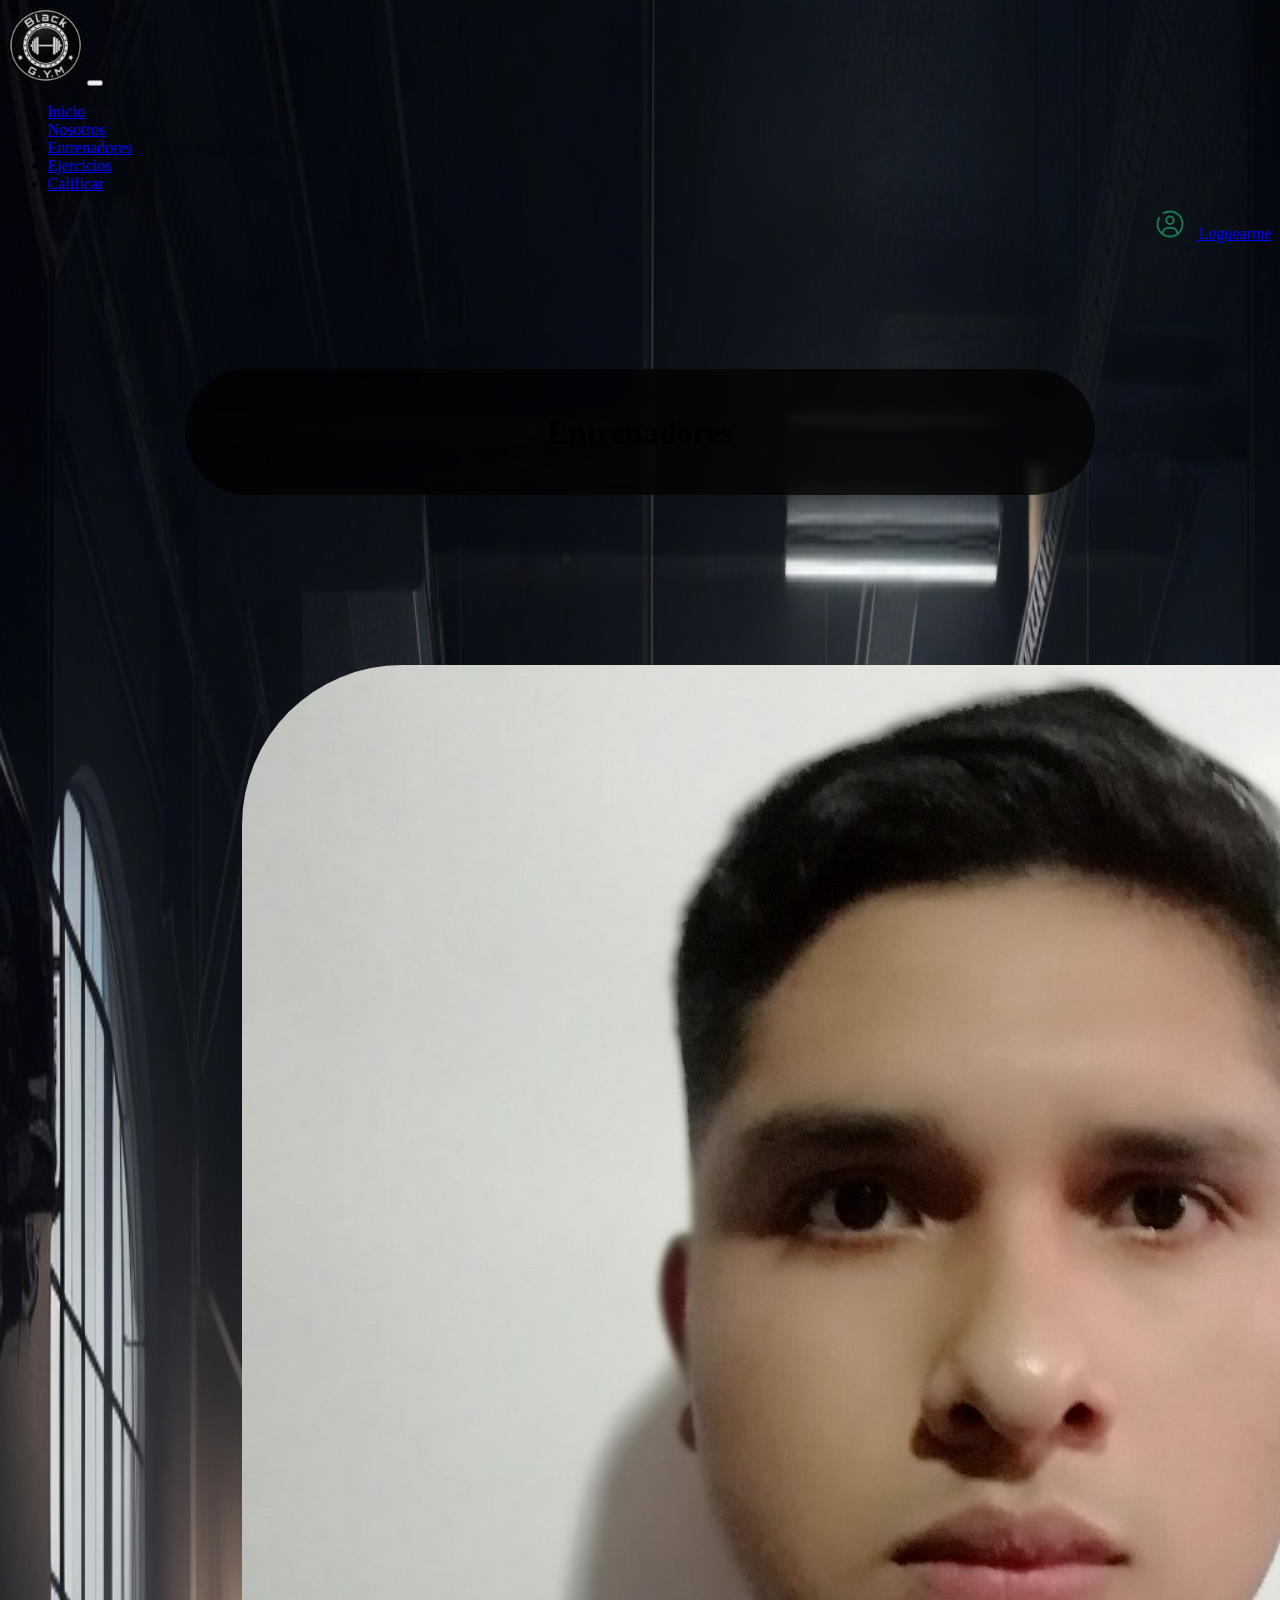
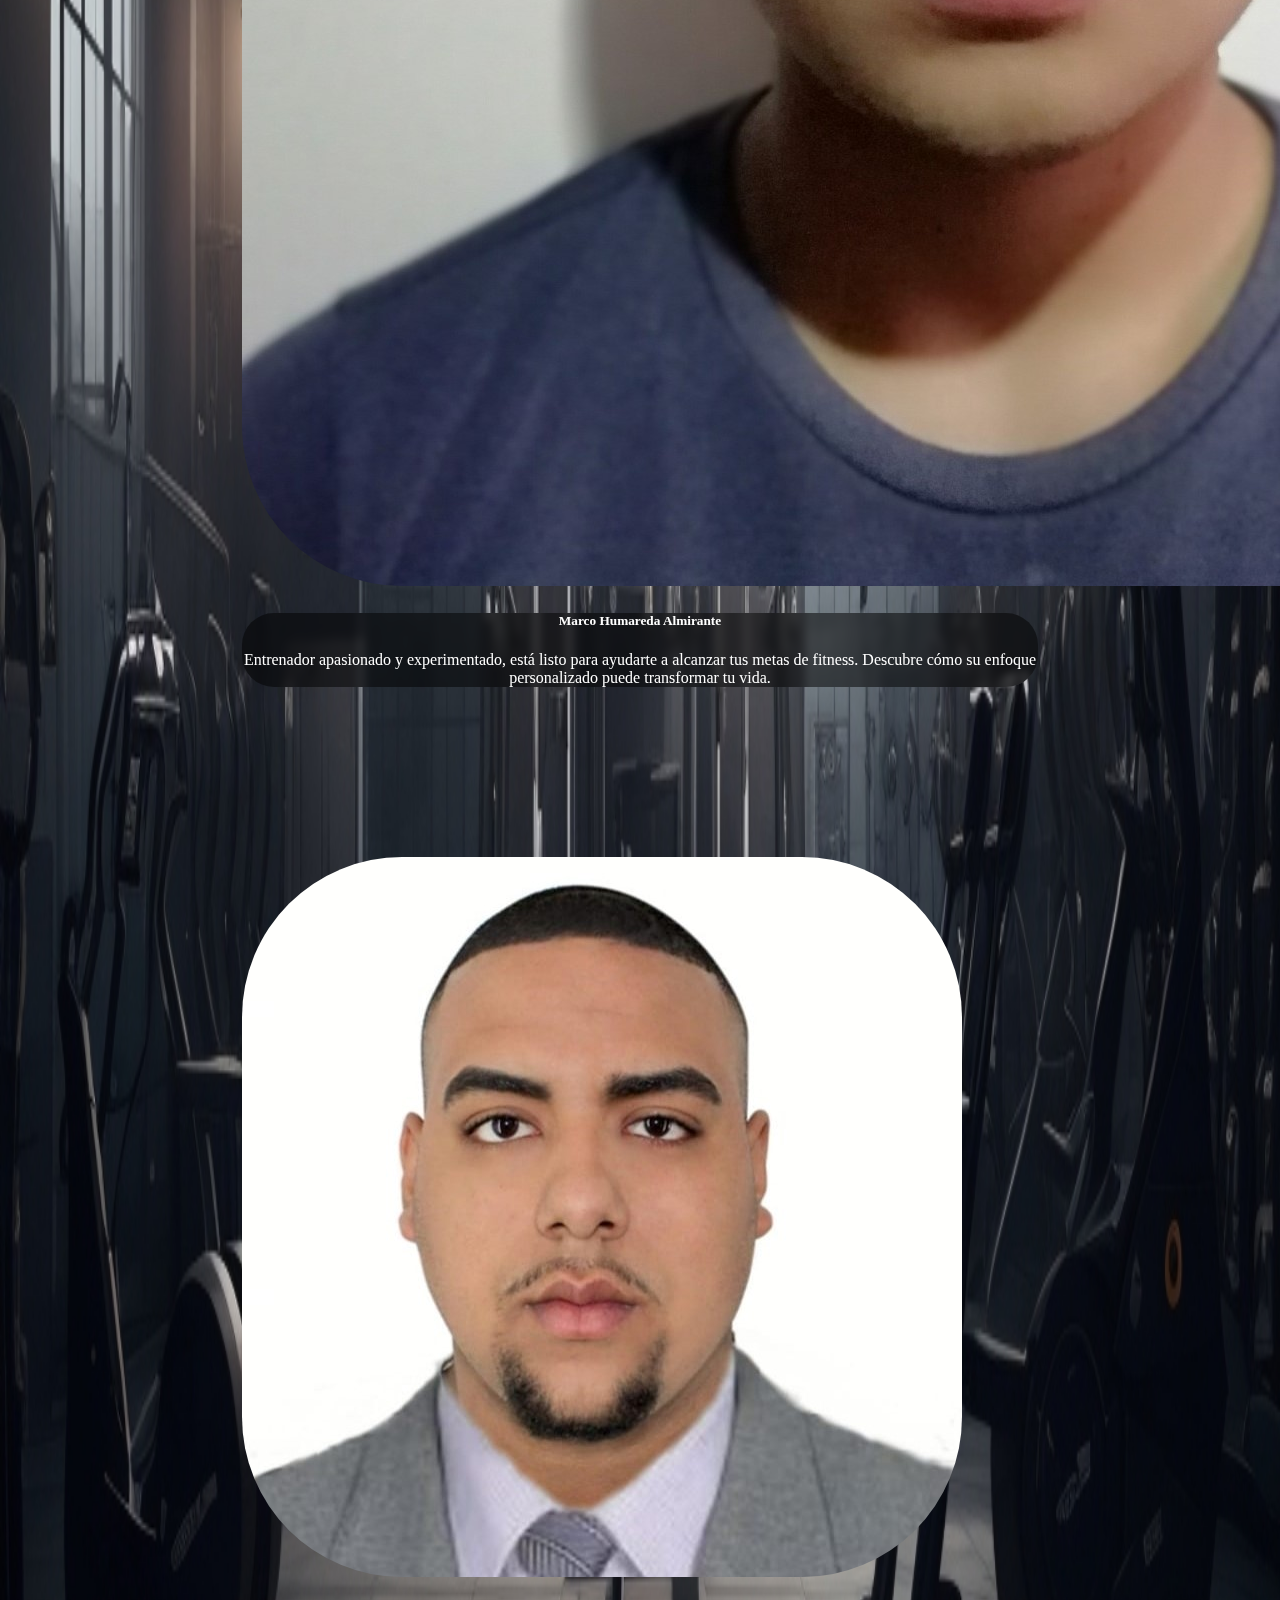
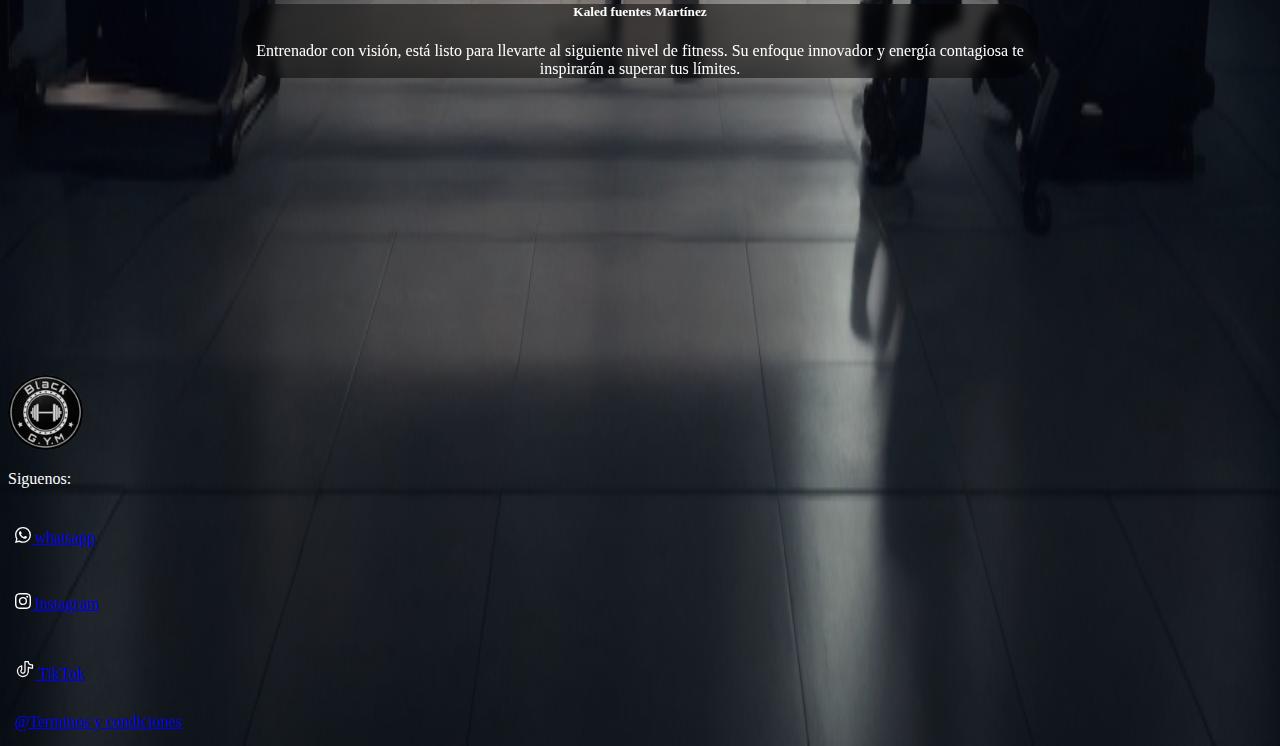
<file: Entrenadores.html>
<!DOCTYPE html>
<html>

<head>
  <meta charset="UTF-8">
  <meta name="viewport" content="width=device-width, initial-scale=1">
  <title>Entrenadores</title>
  <link rel="stylesheet" href="Estilos/styleEntrenadores.css">

  <link href="https://cdn.jsdelivr.net/npm/bootstrap@5.2.3/dist/css/bootstrap.min.css" rel="stylesheet"
    integrity="sha384-rbsA2VBKQhggwzxH7pPCaAqO46MgnOM80zW1RWuH61DGLwZJEdK2Kadq2F9CUG65" crossorigin="anonymous">
  <script src="https://cdn.jsdelivr.net/npm/bootstrap@5.2.3/dist/js/bootstrap.bundle.min.js"
    integrity="sha384-kenU1KFdBIe4zVF0s0G1M5b4hcpxyD9F7jL+jjXkk+Q2h455rYXK/7HAuoJl+0I4"
    crossorigin="anonymous"></script>
</head>

<body>
  <header>
    <nav class="navbar navbar-expand-lg bg-dark navbar-dark">
      <div class="container-fluid">
        <a class="navbar-brand"
          href="file:///C:/Users/Marco/Desktop/CICLOS/CICLO%20JULIO%20-2023/Integrador%201/Proyecto/Gym/Index.html#"><img
            src="./img/logo.png" alt="" width="75" height="75"></a>
        <button class="navbar-toggler" type="button" data-bs-toggle="collapse" data-bs-target="#navbarNav"
          aria-controls="navbarNav" aria-expanded="false" aria-label="Toggle navigation">
          <span class="navbar-toggler-icon"></span>
        </button>
        <div class="collapse navbar-collapse justify-content-center" id="navbarNav">
          <ul class="navbar-nav ">
            <li class="nav-item">
              <a class="nav-link active " href="index.html">Inicio</a>
            </li>
            <li class="nav-item">
              <a class="nav-link active " href="Nosotros.html">Nosotros</a>
            </li>
            <li class="nav-item">
              <a class="nav-link active " href="Entrenadores.html">Entrenadores</a>
            </li>
            <li class="nav-item">
              <a class="nav-link active " href="Ejercicios.html">Ejercicios</a>
            </li>
            <li class="nav-item">
              <a class="nav-link active " href="Calificacion.html">Calificar</a>
            </li>
          </ul>
        </div>
        <li class="d-flex" id="login">
          <a href="login.html" class="btn btn-outline-success me-2"><svg width="256px" height="256px"
              viewBox="0 0 24 24" fill="none" xmlns="http://www.w3.org/2000/svg" class="loglog">

              <g id="SVGRepo_bgCarrier" stroke-width="0" />

              <g id="SVGRepo_tracerCarrier" stroke-linecap="round" stroke-linejoin="round" />

              <g id="SVGRepo_iconCarrier">
                <circle cx="12" cy="9" r="3" stroke="#1b7c50" stroke-width="1.5" />
                <path d="M17.9691 20C17.81 17.1085 16.9247 15 11.9999 15C7.07521 15 6.18991 17.1085 6.03076 20"
                  stroke="#1b7c50" stroke-width="1.5" stroke-linecap="round" />
                <path
                  d="M7 3.33782C8.47087 2.48697 10.1786 2 12 2C17.5228 2 22 6.47715 22 12C22 17.5228 17.5228 22 12 22C6.47715 22 2 17.5228 2 12C2 10.1786 2.48697 8.47087 3.33782 7"
                  stroke="#1b7c50" stroke-width="1.5" stroke-linecap="round" />
              </g>

            </svg>
            Loguearme</a>
        </li>
      </div>
    </nav>
  </header>

  <div class="seccionTrainer">

    <div class="titulo">
      <h1 class="text-light fw-bold">Entrenadores</h1>
    </div>

    <div class="row row-cols-1 row-cols-md-2 g-4">
      <div class="col">
        <div class="card bg-transparent">
          <a href="Perfil6.html"><img src="img/trainer3.jpg" class="card-img-top" alt="..." id="trainer1"></a>
          <div class="card-body">
            <h5 class="card-title">Marco Humareda Almirante</h5>
            <p class="card-text">Entrenador apasionado y experimentado, está listo para ayudarte a alcanzar tus metas
              de fitness. Descubre cómo su enfoque personalizado puede transformar tu vida.</p>
          </div>
        </div>
      </div>
      <div class="col">
        <div class="card bg-transparent">
          <a href="Perfil5.html"><img src="img/fotoperfil.jpg" class="card-img-top" alt="..." id="trainer2"></a>
          <div class="card-body">
            <h5 class="card-title">Kaled fuentes Martínez</h5>
            <p class="card-text">Entrenador con visión, está listo para llevarte al siguiente nivel de fitness. Su
              enfoque innovador y energía contagiosa te inspirarán a superar tus límites.</p>
          </div>
        </div>
      </div>
    </div>
  </div>

</body>
<footer class="dark-footer">
  <div class="container-fluid ">

    <div class="row p-5 pb-2 bg-dark">

      <div class="col-xs-12  col-md-6  col-lg-2">
        <a class="navbar-brand"
          href="file:///C:/Users/Marco/Desktop/CICLOS/CICLO%20JULIO%20-2023/Integrador%201/Proyecto/Gym/Index.html#"><img
            src="./img/logo.png" alt="" width="75" height="75"></a>
      </div>
      <div class="col-xs-12 col-md-6  col-lg-2">
        <p class="h4">Siguenos:</p>
      </div>
      <div class="redes col-xs-12 col-md-6  col-lg-2">
        <p class="h6"><svg xmlns="http://www.w3.org/2000/svg" width="16" height="16" fill="currentColor"
            class="bi bi-whatsapp" viewBox="0 0 16 16">
            <path
              d="M13.601 2.326A7.854 7.854 0 0 0 7.994 0C3.627 0 .068 3.558.064 7.926c0 1.399.366 2.76 1.057 3.965L0 16l4.204-1.102a7.933 7.933 0 0 0 3.79.965h.004c4.368 0 7.926-3.558 7.93-7.93A7.898 7.898 0 0 0 13.6 2.326zM7.994 14.521a6.573 6.573 0 0 1-3.356-.92l-.24-.144-2.494.654.666-2.433-.156-.251a6.56 6.56 0 0 1-1.007-3.505c0-3.626 2.957-6.584 6.591-6.584a6.56 6.56 0 0 1 4.66 1.931 6.557 6.557 0 0 1 1.928 4.66c-.004 3.639-2.961 6.592-6.592 6.592zm3.615-4.934c-.197-.099-1.17-.578-1.353-.646-.182-.065-.315-.099-.445.099-.133.197-.513.646-.627.775-.114.133-.232.148-.43.05-.197-.1-.836-.308-1.592-.985-.59-.525-.985-1.175-1.103-1.372-.114-.198-.011-.304.088-.403.087-.088.197-.232.296-.346.1-.114.133-.198.198-.33.065-.134.034-.248-.015-.347-.05-.099-.445-1.076-.612-1.47-.16-.389-.323-.335-.445-.34-.114-.007-.247-.007-.38-.007a.729.729 0 0 0-.529.247c-.182.198-.691.677-.691 1.654 0 .977.71 1.916.81 2.049.098.133 1.394 2.132 3.383 2.992.47.205.84.326 1.129.418.475.152.904.129 1.246.08.38-.058 1.171-.48 1.338-.943.164-.464.164-.86.114-.943-.049-.084-.182-.133-.38-.232z" />
          </svg><a href="https://api.whatsapp.com/send?phone=51978010304" class="text-white text-decoration-none"
            target="_blank"> whatsapp</a> </p>
      </div>
      <div class="redes col-xs-12 col-md-6  col-lg-2">
        <p class="h6"><svg xmlns="http://www.w3.org/2000/svg" width="16" height="16" fill="currentColor"
            class="bi bi-instagram" viewBox="0 0 16 16">
            <path
              d="M8 0C5.829 0 5.556.01 4.703.048 3.85.088 3.269.222 2.76.42a3.917 3.917 0 0 0-1.417.923A3.927 3.927 0 0 0 .42 2.76C.222 3.268.087 3.85.048 4.7.01 5.555 0 5.827 0 8.001c0 2.172.01 2.444.048 3.297.04.852.174 1.433.372 1.942.205.526.478.972.923 1.417.444.445.89.719 1.416.923.51.198 1.09.333 1.942.372C5.555 15.99 5.827 16 8 16s2.444-.01 3.298-.048c.851-.04 1.434-.174 1.943-.372a3.916 3.916 0 0 0 1.416-.923c.445-.445.718-.891.923-1.417.197-.509.332-1.09.372-1.942C15.99 10.445 16 10.173 16 8s-.01-2.445-.048-3.299c-.04-.851-.175-1.433-.372-1.941a3.926 3.926 0 0 0-.923-1.417A3.911 3.911 0 0 0 13.24.42c-.51-.198-1.092-.333-1.943-.372C10.443.01 10.172 0 7.998 0h.003zm-.717 1.442h.718c2.136 0 2.389.007 3.232.046.78.035 1.204.166 1.486.275.373.145.64.319.92.599.28.28.453.546.598.92.11.281.24.705.275 1.485.039.843.047 1.096.047 3.231s-.008 2.389-.047 3.232c-.035.78-.166 1.203-.275 1.485a2.47 2.47 0 0 1-.599.919c-.28.28-.546.453-.92.598-.28.11-.704.24-1.485.276-.843.038-1.096.047-3.232.047s-2.39-.009-3.233-.047c-.78-.036-1.203-.166-1.485-.276a2.478 2.478 0 0 1-.92-.598 2.48 2.48 0 0 1-.6-.92c-.109-.281-.24-.705-.275-1.485-.038-.843-.046-1.096-.046-3.233 0-2.136.008-2.388.046-3.231.036-.78.166-1.204.276-1.486.145-.373.319-.64.599-.92.28-.28.546-.453.92-.598.282-.11.705-.24 1.485-.276.738-.034 1.024-.044 2.515-.045v.002zm4.988 1.328a.96.96 0 1 0 0 1.92.96.96 0 0 0 0-1.92zm-4.27 1.122a4.109 4.109 0 1 0 0 8.217 4.109 4.109 0 0 0 0-8.217zm0 1.441a2.667 2.667 0 1 1 0 5.334 2.667 2.667 0 0 1 0-5.334z" />
          </svg><a href="https://www.instagram.com/black.gym23/?igshid=NzZhOTFlYzFmZQ%3D%3D"
            class="text-white text-decoration-none" target="_blank"> Instagram</a> </p>
      </div>
      <div class="redes col-xs-12 col-md-6  col-lg-2">
        <p class="h6"><svg fill="#ffffff" viewBox="0 0 24 24" width="20" height="20" id="tiktok" data-name="Line Color"
            xmlns="http://www.w3.org/2000/svg" class="icon line-color">
            <g id="SVGRepo_bgCarrier" stroke-width="0"></g>
            <g id="SVGRepo_tracerCarrier" stroke-linecap="round" stroke-linejoin="round"></g>
            <g id="SVGRepo_iconCarrier">
              <path id="primary"
                d="M21,7H20a4,4,0,0,1-4-4H12V14.5a2.5,2.5,0,1,1-4-2V8.18a6.5,6.5,0,1,0,8,6.32V9.92A8,8,0,0,0,20,11h1Z"
                style="fill: none; stroke: #ffffff; stroke-linecap: round; stroke-linejoin: round; stroke-width: 1.5;">
              </path>
            </g>
          </svg><a href="https://www.tiktok.com/@black310628?_t=8fq0wVSPzUs&_r=1"
            class="text-white text-decoration-none" target="_blank"> TikTok</a></p>
      </div>
      <div class="redes col-xs-12 col-md-6  col-lg-2">
        <a href="#" class="text-white text-decoration-none" target="_blank"> @Terminos y condiciones</a>
      </div>

    </div>
</footer>

</html>
</file>
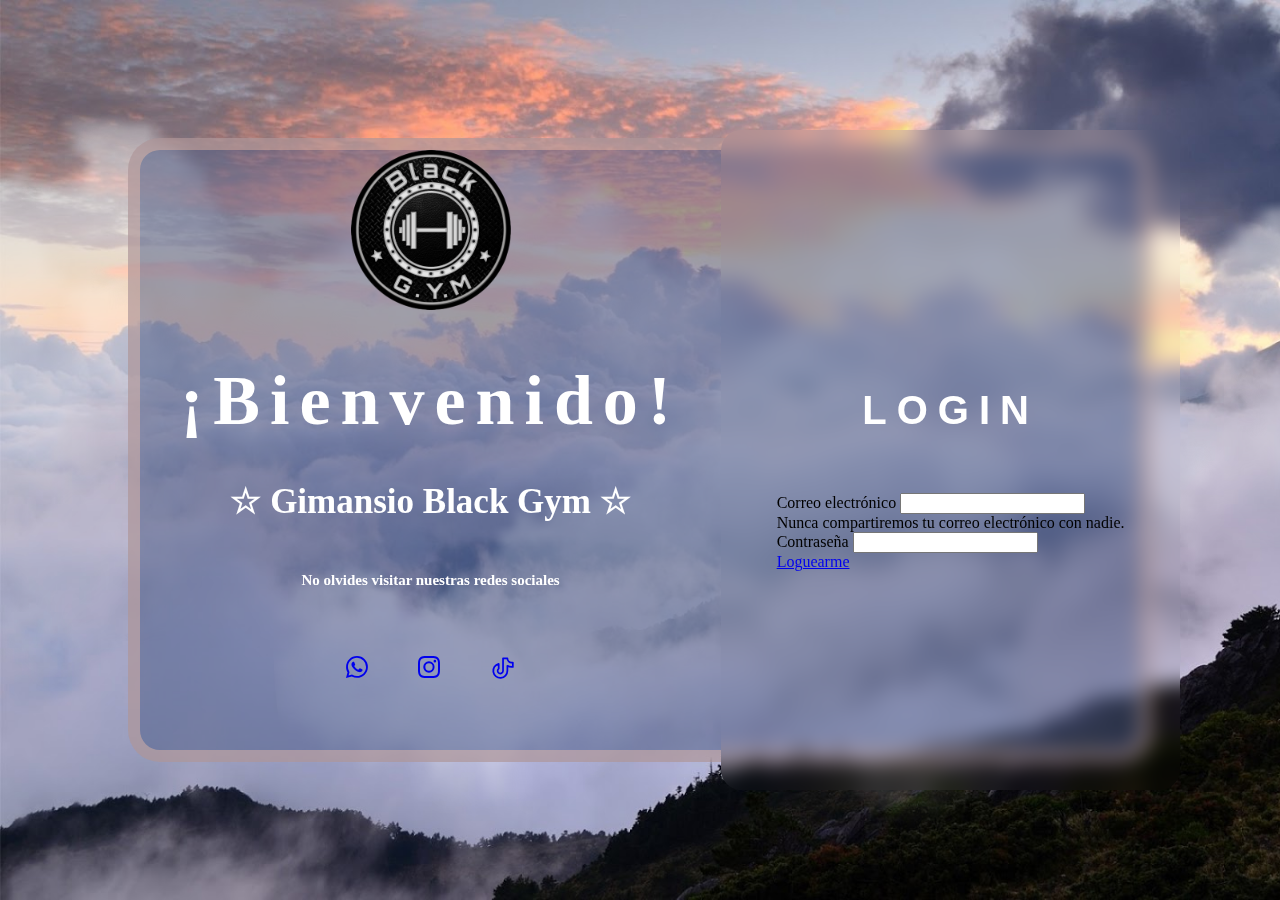
<file: login.html>
<!DOCTYPE html>
<html>

<head>
    <meta charset="utf-8">
    <meta name="viewport" content="width=device-width, initial-scale=1">
    <title>Black Gym</title>
    <link rel="stylesheet" href="Estilos/styleLogin.css">

    <link href="https://cdn.jsdelivr.net/npm/bootstrap@5.2.3/dist/css/bootstrap.min.css" rel="stylesheet"
        integrity="sha384-rbsA2VBKQhggwzxH7pPCaAqO46MgnOM80zW1RWuH61DGLwZJEdK2Kadq2F9CUG65" crossorigin="anonymous">
    <link rel="stylesheet" href="https://cdnjs.cloudflare.com/ajax/libs/font-awesome/4.7.0/css/font-awesome.min.css">
    <script src="https://cdn.jsdelivr.net/npm/bootstrap@5.2.3/dist/js/bootstrap.bundle.min.js"
        integrity="sha384-kenU1KFdBIe4zVF0s0G1M5b4hcpxyD9F7jL+jjXkk+Q2h455rYXK/7HAuoJl+0I4"
        crossorigin="anonymous"></script>
</head>

<body>
    <main class="fondo" id="background">
        <div class="nubes"></div>
    </main>
    <div class="contenido">
        <div class="login">
            <div class="banner">
                <div class="logo">
                    <img class="imglogo" src="img/logo.png" alt="">
                </div>
                <div class="bienvenida">
                    <h1>¡Bienvenido!</h1>
                    <h2>☆ Gimansio Black Gym ☆</h2>
                    <h3>No olvides visitar nuestras redes sociales</h3>
                </div>
                <div class="redes">
                    <div class="redes col-xs-12 col-lg-2">
                        <p class="h6"><a href="https://api.whatsapp.com/send?phone=51978010304"
                                class="text-white text-decoration-none" target="_blank">
                                <svg xmlns="http://www.w3.org/2000/svg" width="22" height="22" fill="currentColor"
                                    class="bi bi-whatsapp" viewBox="0 0 16 16">
                                    <path
                                        d="M13.601 2.326A7.854 7.854 0 0 0 7.994 0C3.627 0 .068 3.558.064 7.926c0 1.399.366 2.76 1.057 3.965L0 16l4.204-1.102a7.933 7.933 0 0 0 3.79.965h.004c4.368 0 7.926-3.558 7.93-7.93A7.898 7.898 0 0 0 13.6 2.326zM7.994 14.521a6.573 6.573 0 0 1-3.356-.920l-.24-.144-2.494.654.666-2.433-.156-.251a6.56 6.56 0 0 1-1.007-3.505c0-3.626 2.957-6.584 6.591-6.584a6.56 6.56 0 0 1 4.66 1.931 6.557 6.557 0 0 1 1.928 4.66c-.004 3.639-2.961 6.592-6.592 6.592zm3.615-4.934c-.197-.099-1.17-.578-1.353-.646-.182-.065-.315-.099-.445.099-.133.197-.513.646-.627.775-.114.133-.232.148-.43.05-.197-.1-.836-.308-1.592-.985-.59-.525-.985-1.175-1.103-1.372-.114-.198-.011-.304.088-.403.087-.088.197-.232.296-.346.1-.114.133-.198.198-.33.065-.134.034-.248-.015-.347-.05-.099-.445-1.076-.612-1.47-.16-.389-.323-.335-.445-.34-.114-.007-.247-.007-.38-.007a.729.729 0 0 0-.529.247c-.182.198-.691.677-.691 1.654 0 .977.71 1.916.81 2.049.098.133 1.394 2.132 3.383 2.992.47.205.84.326 1.129.418.475.152.904.129 1.246.08.38-.058 1.171-.48 1.338-.943.164-.464.164-.86.114-.943-.049-.084-.182-.133-.38-.232z" />
                                </svg>
                            </a></p>
                    </div>
                    <div class="redes col-xs-12 col-lg-2">
                        <p class="h6"><a href="https://www.instagram.com/black.gym23/?igshid=NzZhOTFlYzFmZQ%3D%3D"
                                class="text-white text-decoration-none" target="_blank">
                                <svg xmlns="http://www.w3.org/2000/svg" width="22" height="22" fill="currentColor"
                                    class="bi bi-instagram" viewBox="0 0 16 16">
                                    <path
                                        d="M8 0C5.829 0 5.556.01 4.703.048 3.85.088 3.269.222 2.76.42a3.917 3.917 0 0 0-1.417.923A3.927 3.927 0 0 0 .42 2.76C.222 3.268.087 3.85.048 4.7.01 5.555 0 5.827 0 8.001c0 2.172.01 2.444.048 3.297.04.852.174 1.433.372 1.942.205.526.478.972.923 1.417.444.445.89.719 1.416.923.51.198 1.09.333 1.942.372C5.555 15.99 5.827 16 8 16s2.444-.01 3.298-.048c.851-.04 1.434-.174 1.943-.372a3.916 3.916 0 0 0 1.416-.923c.445-.445.718-.891.923-1.417.197-.509.332-1.09.372-1.942C15.99 10.445 16 10.173 16 8s-.01-2.445-.048-3.299c-.04-.851-.175-1.433-.372-1.941a3.926 3.926 0 0 0-.923-1.417A3.911 3.911 0 0 0 13.24.42c-.51-.198-1.092-.333-1.943-.372C10.443.01 10.172 0 7.998 0h.003zm-.717 1.442h.718c2.136 0 2.389.007 3.232.046.78.035 1.204.166 1.486.275.373.145.64.319.92.599.28.28.453.546.598.92.11.281.24.705.275 1.485.039.843.047 1.096.047 3.231s-.008 2.389-.047 3.232c-.035.78-.166 1.203-.275 1.485a2.47 2.47 0 0 1-.599.919c-.28.28-.546.453-.92.598-.28.11-.704.24-1.485.276-.843.038-1.096.047-3.232.047s-2.39-.009-3.233-.047c-.78-.036-1.203-.166-1.485-.276a2.478 2.478 0 0 1-.92-.598 2.48 2.48 0 0 1-.6-.92c-.109-.281-.24-.705-.275-1.485-.038-.843-.046-1.096-.046-3.233 0-2.136.008-2.388.046-3.231.036-.78.166-1.204.276-1.486.145-.373.319-.64.599-.92.28-.28.546-.453.92-.598.282-.11.705-.24 1.485-.276.738-.034 1.024-.044 2.515-.045v.002zm4.988 1.328a.96.96 0 1 0 0 1.92.96.96 0 0 0 0-1.92zm-4.27 1.122a4.109 4.109 0 1 0 0 8.217 4.109 4.109 0 0 0 0-8.217zm0 1.441a2.667 2.667 0 1 1 0 5.334 2.667 2.667 0 0 1 0-5.334z" />
                                </svg>
                            </a></p>
                    </div>
                    <div class="redes col-xs-12 col-lg-2">
                        <p class="h6"><a href="https://www.tiktok.com/@black310628?_t=8fq0wVSPzUs&_r=1"
                                class="text-white text-decoration-none" target="_blank">
                                <svg fill="currentColor" viewBox="0 0 23 23" width="25" height="25" id="tiktok"
                                    data-name="Line Color" xmlns="http://www.w3.org/2000/svg" class="icon line-color">
                                    <g id="SVGRepo_bgCarrier" stroke-width="0"></g>
                                    <g id="SVGRepo_tracerCarrier" stroke-linecap="round" stroke-linejoin="round"></g>
                                    <g id="SVGRepo_iconCarrier">
                                        <path id="primary"
                                            d="M21,7H20a4,4,0,0,1-4-4H12V14.5a2.5,2.5,0,1,1-4-2V8.18a6.5,6.5,0,1,0,8,6.32V9.92A8,8,0,0,0,20,11h1Z"
                                            style="fill: none; stroke: currentColor; stroke-linecap: round; stroke-linejoin: round; stroke-width: 1.6;">
                                        </path>
                                    </g>
                                </svg>
                            </a></p>
                    </div>
                </div>
            </div>
            <div class="cuadro">
                <!-- Contenido de inicio de sesión aquí -->
                <div class="titulo">
                    <span>L</span>
                    <span>O</span>
                    <span>G</span>
                    <span>I</span>
                    <span>N</span>
                </div>
                <div class="formulario">
                    <form>
                        <div class="mb-5">
                            <label for="exampleInputEmail1" class="form-label text-light">Correo electrónico</label>
                            <input type="email" class="form-control" id="exampleInputEmail1"
                                aria-describedby="emailHelp">
                            <div id="emailHelp" class="form-text text-light">Nunca compartiremos tu correo electrónico con nadie.</div>
                        </div>
                        <div class="mb-5">
                            <label for="exampleInputPassword1" class="form-label text-light">Contraseña</label>
                            <input type="password" class="form-control" id="exampleInputPassword1">
                        </div>
                        <a href="sinConexion.html" class="btn btn-primary">Loguearme</a>

                    </form>
                </div>
            </div>
        </div>
    </div>
    <script src="scriptLogin.js"></script>
</body>


</html>
</file>
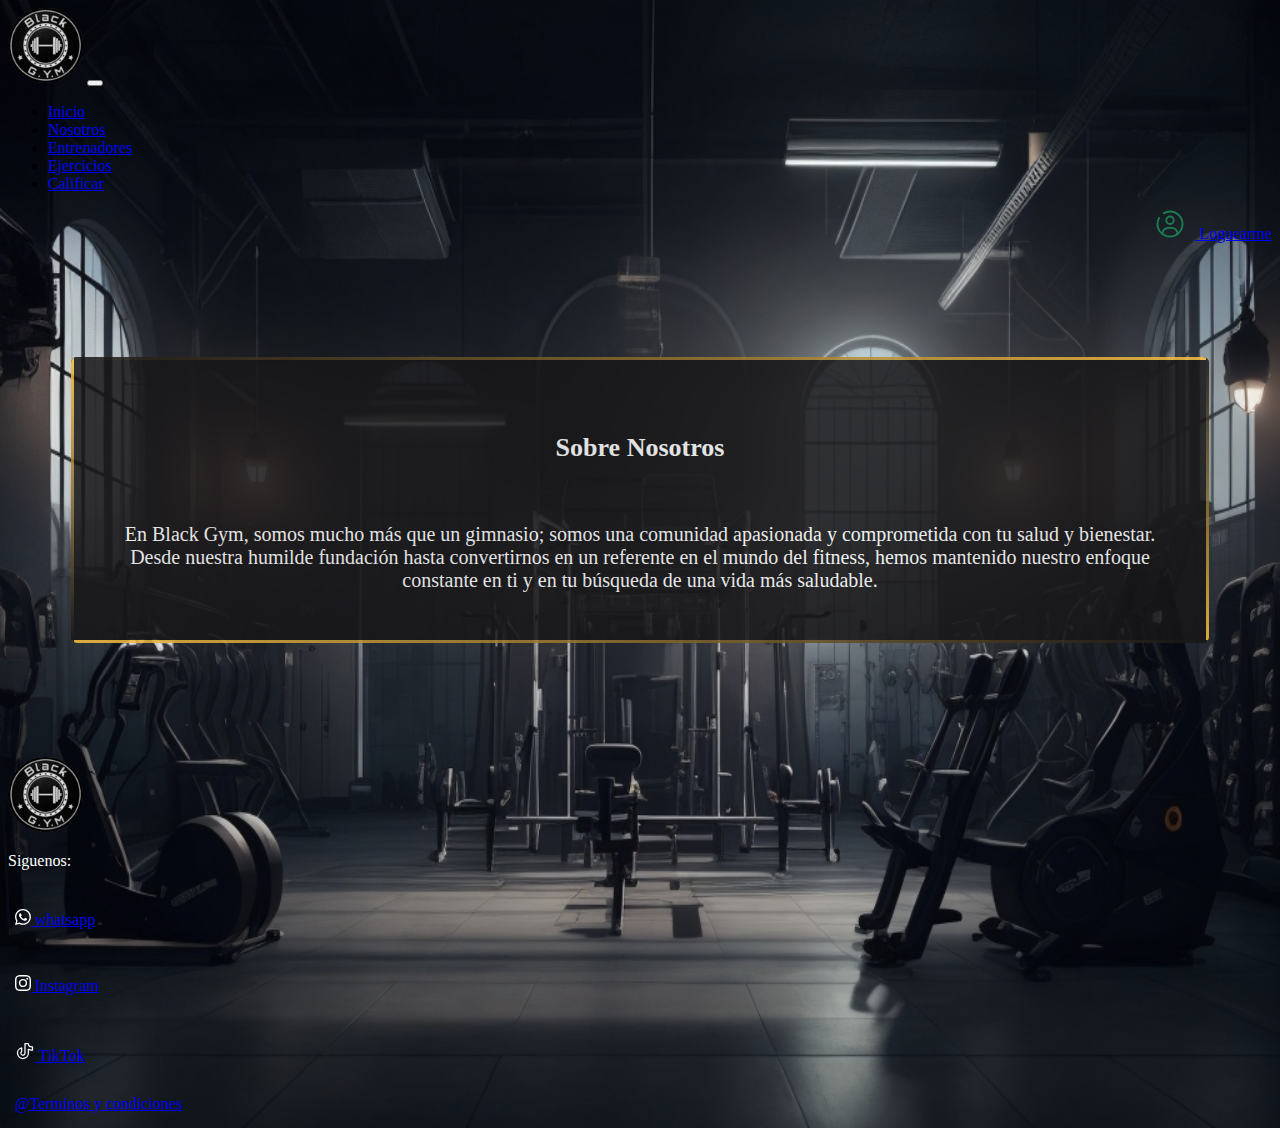
<file: Nosotros.html>
<!DOCTYPE html>
<html>

<head>
	<meta charset="utf-8">
	<meta name="viewport" content="width=device-width, initial-scale=1">
	<title>Entrenadores</title>
	<link rel="stylesheet" href="Estilos/styleNosotros.css">
	<link href="https://cdn.jsdelivr.net/npm/bootstrap@5.2.3/dist/css/bootstrap.min.css" rel="stylesheet"
		integrity="sha384-rbsA2VBKQhggwzxH7pPCaAqO46MgnOM80zW1RWuH61DGLwZJEdK2Kadq2F9CUG65" crossorigin="anonymous">
	<script src="https://cdn.jsdelivr.net/npm/bootstrap@5.2.3/dist/js/bootstrap.bundle.min.js"
		integrity="sha384-kenU1KFdBIe4zVF0s0G1M5b4hcpxyD9F7jL+jjXkk+Q2h455rYXK/7HAuoJl+0I4"
		crossorigin="anonymous"></script>
</head>

<body>
	<header>
		<nav class="navbar navbar-expand-lg bg-dark navbar-dark">
			<div class="container-fluid">
				<a class="navbar-brand"
					href="file:///C:/Users/Marco/Desktop/CICLOS/CICLO%20JULIO%20-2023/Integrador%201/Proyecto/Gym/Index.html#"><img
						src="./img/logo.png" alt="" width="75" height="75"></a>
				<button class="navbar-toggler" type="button" data-bs-toggle="collapse" data-bs-target="#navbarNav"
					aria-controls="navbarNav" aria-expanded="false" aria-label="Toggle navigation">
					<span class="navbar-toggler-icon"></span>
				</button>
				<div class="collapse navbar-collapse justify-content-center" id="navbarNav">
					<ul class="navbar-nav ">
						<li class="nav-item">
							<a class="nav-link active " href="index.html">Inicio</a>
						</li>
						<li class="nav-item">
							<a class="nav-link active " aria-current="page" href="/Nosotros.html">Nosotros</a>
						</li>
						<li class="nav-item">
							<a class="nav-link active " href="Entrenadores.html">Entrenadores</a>
						</li>
						<li class="nav-item">
							<a class="nav-link active " href="Ejercicios.html">Ejercicios</a>
						</li>
						<li class="nav-item">
							<a class="nav-link active " href="Calificacion.html">Calificar</a>
						</li>
					</ul>
				</div>
				<li class="d-flex" id="login">
                    <a href="login.html" class="btn btn-outline-success me-2"><svg width="256px" height="256px"
                            viewBox="0 0 24 24" fill="none" xmlns="http://www.w3.org/2000/svg" class="loglog">

                            <g id="SVGRepo_bgCarrier" stroke-width="0" />

                            <g id="SVGRepo_tracerCarrier" stroke-linecap="round" stroke-linejoin="round" />

                            <g id="SVGRepo_iconCarrier">
                                <circle cx="12" cy="9" r="3" stroke="#1b7c50" stroke-width="1.5" />
                                <path
                                    d="M17.9691 20C17.81 17.1085 16.9247 15 11.9999 15C7.07521 15 6.18991 17.1085 6.03076 20"
                                    stroke="#1b7c50" stroke-width="1.5" stroke-linecap="round" />
                                <path
                                    d="M7 3.33782C8.47087 2.48697 10.1786 2 12 2C17.5228 2 22 6.47715 22 12C22 17.5228 17.5228 22 12 22C6.47715 22 2 17.5228 2 12C2 10.1786 2.48697 8.47087 3.33782 7"
                                    stroke="#1b7c50" stroke-width="1.5" stroke-linecap="round" />
                            </g>

                        </svg>
                        Loguearme</a>
                </li>
			</div>
		</nav>
	</header>


	<main class="main">

		<div class="seccion1">
			<div class="box">
				<p><b>Sobre Nosotros</b></p>
				<h7>En Black Gym, somos mucho más que un gimnasio; somos una comunidad apasionada y comprometida con tu
					salud y bienestar. Desde nuestra humilde fundación hasta convertirnos en un referente en el mundo
					del fitness, hemos mantenido nuestro enfoque constante en ti y en tu búsqueda de una vida más
					saludable.
				</h7>
				<span class="border-top"></span>
				<span class="border-right"></span>
				<span class="border-bottom"></span>
				<span class="border-left"></span>

			</div>
		</div>


	</main>
	<footer class="dark-footer">

		<div class="container-fluid ">

			<div class="row p-5 pb-2 bg-dark">

				<div class="col-xs-12  col-md-6  col-lg-2">
					<a class="navbar-brand"
						href="file:///C:/Users/Marco/Desktop/CICLOS/CICLO%20JULIO%20-2023/Integrador%201/Proyecto/Gym/Index.html#"><img
							src="./img/logo.png" alt="" width="75" height="75"></a>
				</div>
				<div class="col-xs-12 col-md-6  col-lg-2">
					<p class="h4">Siguenos:</p>
				</div>
				<div class="redes col-xs-12 col-md-6  col-lg-2">
					<p class="h6"><svg xmlns="http://www.w3.org/2000/svg" width="16" height="16" fill="currentColor"
							class="bi bi-whatsapp" viewBox="0 0 16 16">
							<path
								d="M13.601 2.326A7.854 7.854 0 0 0 7.994 0C3.627 0 .068 3.558.064 7.926c0 1.399.366 2.76 1.057 3.965L0 16l4.204-1.102a7.933 7.933 0 0 0 3.79.965h.004c4.368 0 7.926-3.558 7.93-7.93A7.898 7.898 0 0 0 13.6 2.326zM7.994 14.521a6.573 6.573 0 0 1-3.356-.92l-.24-.144-2.494.654.666-2.433-.156-.251a6.56 6.56 0 0 1-1.007-3.505c0-3.626 2.957-6.584 6.591-6.584a6.56 6.56 0 0 1 4.66 1.931 6.557 6.557 0 0 1 1.928 4.66c-.004 3.639-2.961 6.592-6.592 6.592zm3.615-4.934c-.197-.099-1.17-.578-1.353-.646-.182-.065-.315-.099-.445.099-.133.197-.513.646-.627.775-.114.133-.232.148-.43.05-.197-.1-.836-.308-1.592-.985-.59-.525-.985-1.175-1.103-1.372-.114-.198-.011-.304.088-.403.087-.088.197-.232.296-.346.1-.114.133-.198.198-.33.065-.134.034-.248-.015-.347-.05-.099-.445-1.076-.612-1.47-.16-.389-.323-.335-.445-.34-.114-.007-.247-.007-.38-.007a.729.729 0 0 0-.529.247c-.182.198-.691.677-.691 1.654 0 .977.71 1.916.81 2.049.098.133 1.394 2.132 3.383 2.992.47.205.84.326 1.129.418.475.152.904.129 1.246.08.38-.058 1.171-.48 1.338-.943.164-.464.164-.86.114-.943-.049-.084-.182-.133-.38-.232z" />
						</svg><a href="https://api.whatsapp.com/send?phone=51978010304"
							class="text-white text-decoration-none" target="_blank"> whatsapp</a> </p>
				</div>
				<div class="redes col-xs-12 col-md-6  col-lg-2">
					<p class="h6"><svg xmlns="http://www.w3.org/2000/svg" width="16" height="16" fill="currentColor"
							class="bi bi-instagram" viewBox="0 0 16 16">
							<path
								d="M8 0C5.829 0 5.556.01 4.703.048 3.85.088 3.269.222 2.76.42a3.917 3.917 0 0 0-1.417.923A3.927 3.927 0 0 0 .42 2.76C.222 3.268.087 3.85.048 4.7.01 5.555 0 5.827 0 8.001c0 2.172.01 2.444.048 3.297.04.852.174 1.433.372 1.942.205.526.478.972.923 1.417.444.445.89.719 1.416.923.51.198 1.09.333 1.942.372C5.555 15.99 5.827 16 8 16s2.444-.01 3.298-.048c.851-.04 1.434-.174 1.943-.372a3.916 3.916 0 0 0 1.416-.923c.445-.445.718-.891.923-1.417.197-.509.332-1.09.372-1.942C15.99 10.445 16 10.173 16 8s-.01-2.445-.048-3.299c-.04-.851-.175-1.433-.372-1.941a3.926 3.926 0 0 0-.923-1.417A3.911 3.911 0 0 0 13.24.42c-.51-.198-1.092-.333-1.943-.372C10.443.01 10.172 0 7.998 0h.003zm-.717 1.442h.718c2.136 0 2.389.007 3.232.046.78.035 1.204.166 1.486.275.373.145.64.319.92.599.28.28.453.546.598.92.11.281.24.705.275 1.485.039.843.047 1.096.047 3.231s-.008 2.389-.047 3.232c-.035.78-.166 1.203-.275 1.485a2.47 2.47 0 0 1-.599.919c-.28.28-.546.453-.92.598-.28.11-.704.24-1.485.276-.843.038-1.096.047-3.232.047s-2.39-.009-3.233-.047c-.78-.036-1.203-.166-1.485-.276a2.478 2.478 0 0 1-.92-.598 2.48 2.48 0 0 1-.6-.92c-.109-.281-.24-.705-.275-1.485-.038-.843-.046-1.096-.046-3.233 0-2.136.008-2.388.046-3.231.036-.78.166-1.204.276-1.486.145-.373.319-.64.599-.92.28-.28.546-.453.92-.598.282-.11.705-.24 1.485-.276.738-.034 1.024-.044 2.515-.045v.002zm4.988 1.328a.96.96 0 1 0 0 1.92.96.96 0 0 0 0-1.92zm-4.27 1.122a4.109 4.109 0 1 0 0 8.217 4.109 4.109 0 0 0 0-8.217zm0 1.441a2.667 2.667 0 1 1 0 5.334 2.667 2.667 0 0 1 0-5.334z" />
						</svg><a href="https://www.instagram.com/black.gym23/?igshid=NzZhOTFlYzFmZQ%3D%3D"
							class="text-white text-decoration-none" target="_blank"> Instagram</a> </p>
				</div>
				<div class="redes col-xs-12 col-md-6  col-lg-2">
					<p class="h6"><svg fill="#ffffff" viewBox="0 0 24 24" width="20" height="20" id="tiktok"
							data-name="Line Color" xmlns="http://www.w3.org/2000/svg" class="icon line-color">
							<g id="SVGRepo_bgCarrier" stroke-width="0"></g>
							<g id="SVGRepo_tracerCarrier" stroke-linecap="round" stroke-linejoin="round"></g>
							<g id="SVGRepo_iconCarrier">
								<path id="primary"
									d="M21,7H20a4,4,0,0,1-4-4H12V14.5a2.5,2.5,0,1,1-4-2V8.18a6.5,6.5,0,1,0,8,6.32V9.92A8,8,0,0,0,20,11h1Z"
									style="fill: none; stroke: #ffffff; stroke-linecap: round; stroke-linejoin: round; stroke-width: 1.5;">
								</path>
							</g>
						</svg><a href="https://www.tiktok.com/@black310628?_t=8fq0wVSPzUs&_r=1"
							class="text-white text-decoration-none" target="_blank"> TikTok</a></p>
				</div>
				<div class="redes col-xs-12 col-md-6  col-lg-2">
					<a href="#" class="text-white text-decoration-none" target="_blank"> @Terminos y condiciones</a>
				</div>

			</div>
	</footer>
</body>

</html>
</file>
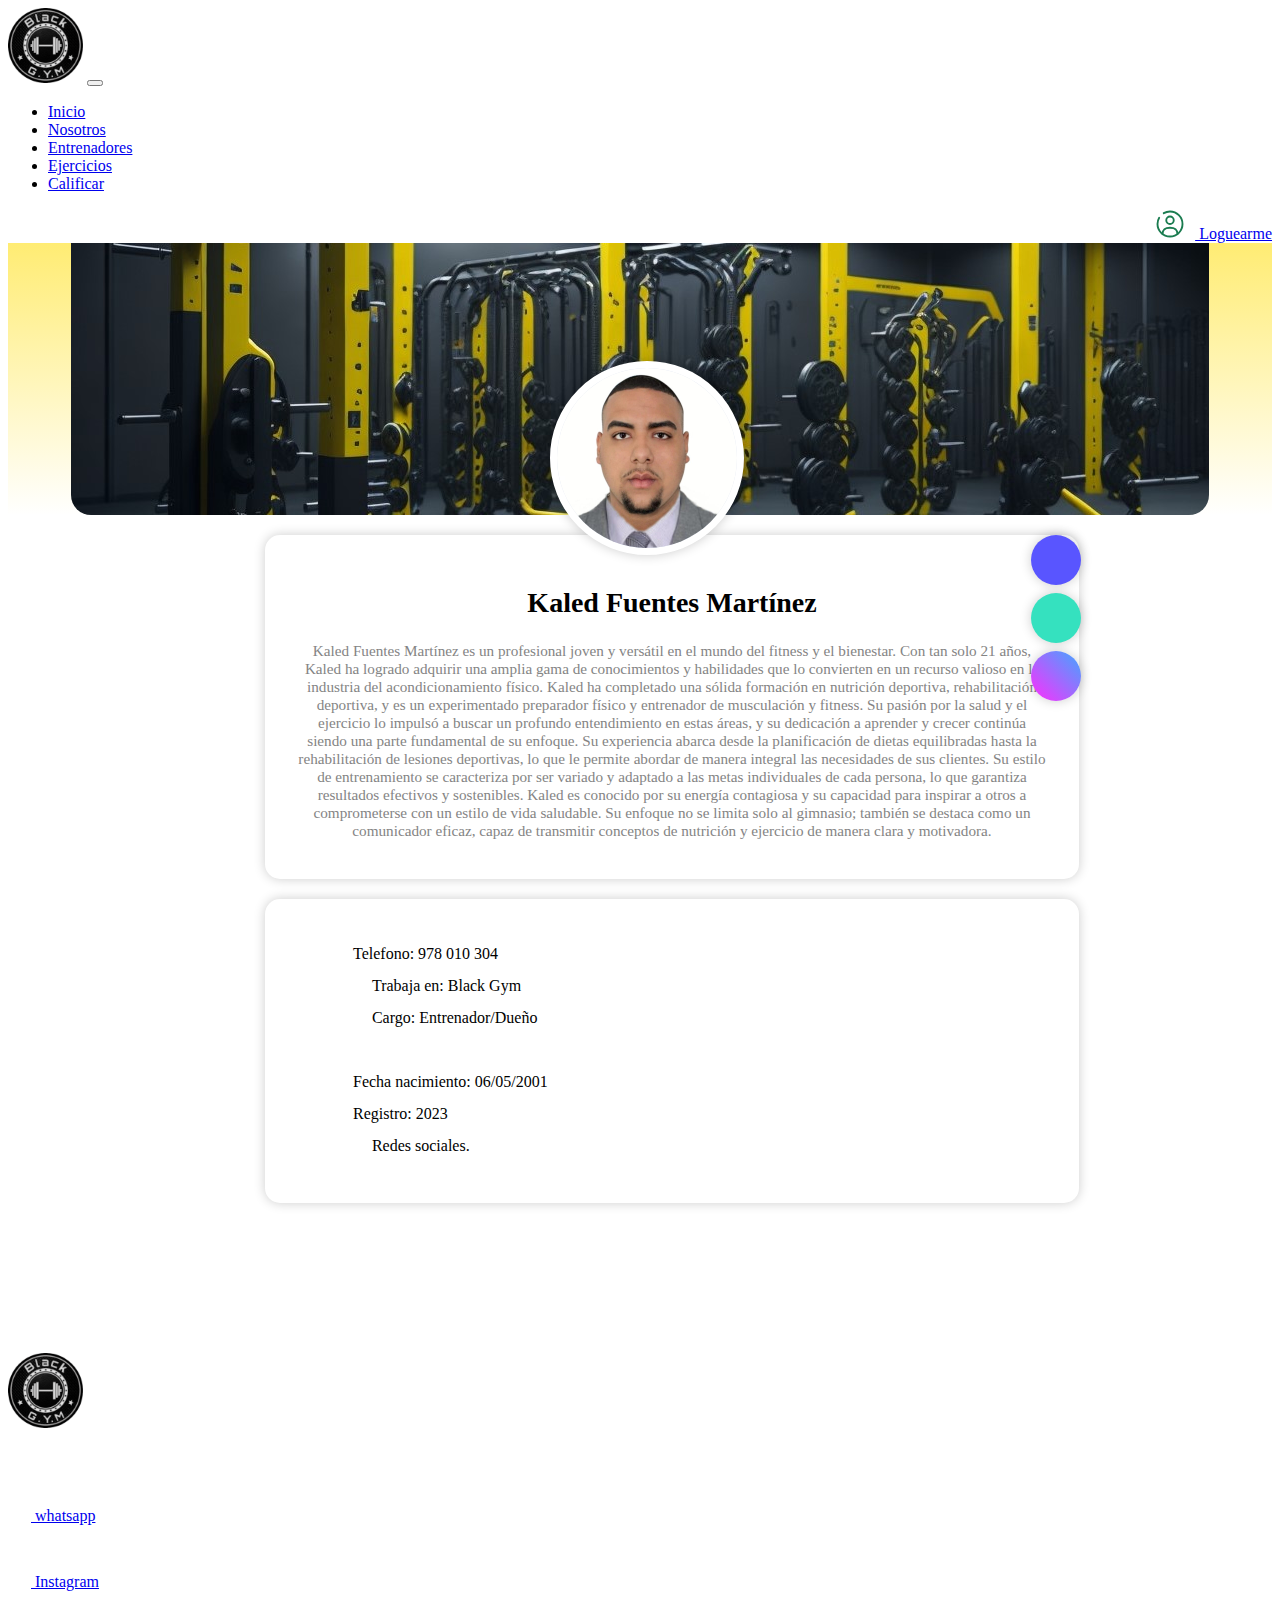
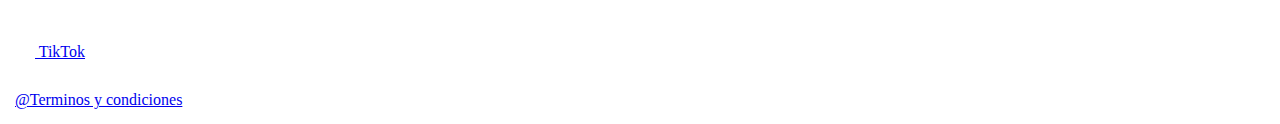
<file: Perfil5.html>
<!DOCTYPE html>
<html>

<head>
	<meta charset="utf-8">
	<meta name="viewport" content="width=device-width, initial-scale=1">
	<title>Black Gym</title>
	<link rel="stylesheet" href="Estilos/Estilo5.css">

	<link href="https://cdn.jsdelivr.net/npm/bootstrap@5.2.3/dist/css/bootstrap.min.css" rel="stylesheet"
		integrity="sha384-rbsA2VBKQhggwzxH7pPCaAqO46MgnOM80zW1RWuH61DGLwZJEdK2Kadq2F9CUG65" crossorigin="anonymous">
	<link rel="stylesheet" href="https://cdnjs.cloudflare.com/ajax/libs/font-awesome/4.7.0/css/font-awesome.min.css">
	<script src="https://cdn.jsdelivr.net/npm/bootstrap@5.2.3/dist/js/bootstrap.bundle.min.js"
		integrity="sha384-kenU1KFdBIe4zVF0s0G1M5b4hcpxyD9F7jL+jjXkk+Q2h455rYXK/7HAuoJl+0I4"
		crossorigin="anonymous"></script>
	<link rel="stylesheet" type="text/css" href="https://necolas.github.io/normalize.css/8.0.1/normalize.css">
	<link rel="stylesheet" href="https://pro.fontawesome.com/releases/v5.10.0/css/all.css"
		integrity="sha384-AYmEC3Yw5cVb3ZcuHtOA93w35dYTsvhLPVnYs9eStHfGJvOvKxVfELGroGkvsg+p" crossorigin="anonymous" />

</head>



<body>

	<header>
		<nav class="navbar navbar-expand-lg bg-dark navbar-dark">
			<div class="container-fluid">
				<a class="navbar-brand" href="index.html"><img src="./img/logo.png" alt="" width="75" height="75"></a>
				<button class="navbar-toggler" type="button" data-bs-toggle="collapse" data-bs-target="#navbarNav"
					aria-controls="navbarNav" aria-expanded="false" aria-label="Toggle navigation">
					<span class="navbar-toggler-icon"></span>
				</button>
				<div class="collapse navbar-collapse justify-content-center" id="navbarNav">
					<ul class="navbar-nav ">
						<li class="nav-item">
							<a class="nav-link active " href="index.html">Inicio</a>
						</li>
						<li class="nav-item">
							<a class="nav-link active " aria-current="page" href="Nosotros.html">Nosotros</a>
						</li>
						<li class="nav-item">
							<a class="nav-link active " href="Entrenadores.html">Entrenadores</a>
						</li>
						<li class="nav-item">
							<a class="nav-link active " href="Ejercicios.html">Ejercicios</a>
						</li>
						<li class="nav-item">
							<a class="nav-link active " href="Calificacion.html">Calificar</a>
						</li>
					</ul>
				</div>
				<li class="d-flex" id="login">
                    <a href="login.html" class="btn btn-outline-success me-2"><svg width="256px" height="256px"
                            viewBox="0 0 24 24" fill="none" xmlns="http://www.w3.org/2000/svg" class="loglog">

                            <g id="SVGRepo_bgCarrier" stroke-width="0" />

                            <g id="SVGRepo_tracerCarrier" stroke-linecap="round" stroke-linejoin="round" />

                            <g id="SVGRepo_iconCarrier">
                                <circle cx="12" cy="9" r="3" stroke="#1b7c50" stroke-width="1.5" />
                                <path
                                    d="M17.9691 20C17.81 17.1085 16.9247 15 11.9999 15C7.07521 15 6.18991 17.1085 6.03076 20"
                                    stroke="#1b7c50" stroke-width="1.5" stroke-linecap="round" />
                                <path
                                    d="M7 3.33782C8.47087 2.48697 10.1786 2 12 2C17.5228 2 22 6.47715 22 12C22 17.5228 17.5228 22 12 22C6.47715 22 2 17.5228 2 12C2 10.1786 2.48697 8.47087 3.33782 7"
                                    stroke="#1b7c50" stroke-width="1.5" stroke-linecap="round" />
                            </g>

                        </svg>
                        Loguearme</a>
                </li>
			</div>
		</nav>
	</header>

	<main>

		<section class="seccion-perfil-usuario">
			<div class="perfil-usuario-header">
				<div class="perfil-usuario-portada">
					<div class="perfil-usuario-avatar">
						<img src="img/fotoperfil.jpg" alt="img-avatar">
					</div>
				</div>
			</div>
			<div class="perfil-usuario-body">
				<div class="perfil-usuario-bio">
					<h3 class="titulo">Kaled Fuentes Martínez</h3>
					<br>
					<br>
					<p class="texto">Kaled Fuentes Martínez es un profesional joven y versátil en el mundo del fitness y
						el bienestar. Con tan solo 21 años, Kaled ha logrado adquirir una amplia gama de conocimientos y
						habilidades que lo convierten en un recurso valioso en la industria del acondicionamiento
						físico.

						Kaled ha completado una sólida formación en nutrición deportiva, rehabilitación deportiva, y es
						un experimentado preparador físico y entrenador de musculación y fitness. Su pasión por la salud
						y el ejercicio lo impulsó a buscar un profundo entendimiento en estas áreas, y su dedicación a
						aprender y crecer continúa siendo una parte fundamental de su enfoque.

						Su experiencia abarca desde la planificación de dietas equilibradas hasta la rehabilitación de
						lesiones deportivas, lo que le permite abordar de manera integral las necesidades de sus
						clientes. Su estilo de entrenamiento se caracteriza por ser variado y adaptado a las metas
						individuales de cada persona, lo que garantiza resultados efectivos y sostenibles.

						Kaled es conocido por su energía contagiosa y su capacidad para inspirar a otros a comprometerse
						con un estilo de vida saludable. Su enfoque no se limita solo al gimnasio; también se destaca
						como un comunicador eficaz, capaz de transmitir conceptos de nutrición y ejercicio de manera
						clara y motivadora.
					</p>
				</div>
				<div class="perfil-usuario-footer">
					<ul class="lista-datos">
						<li><i class="icono fas fa-phone-alt"></i> Telefono: 978 010 304</li>
						<li><i class="icono fas fa-briefcase"></i> Trabaja en: Black Gym</li>
						<li><i class="icono fas fa-building"></i> Cargo: Entrenador/Dueño</li>
					</ul>
					<ul class="lista-datos">
						<li><i class="icono fas fa-calendar-alt"></i> Fecha nacimiento: 06/05/2001</li>
						<li><i class="icono fas fa-user-check"></i> Registro: 2023</li>
						<li><i class="icono fas fa-share-alt"></i> Redes sociales.</li>
					</ul>
				</div>
				<div class="redes-sociales">
					<a href="" class="boton-redes facebook fab fa-facebook-f"><i class="icon-facebook"></i></a>
					<a href="" class="boton-redes twitter fab fa-twitter"><i class="icon-twitter"></i></a>
					<a href="" class="boton-redes instagram fab fa-instagram"><i class="icon-instagram"></i></a>
				</div>
			</div>
		</section>


	</main>

	<footer class="dark-footer">

		<div class="container-fluid ">

			<div class="row p-5 pb-2 bg-dark">

				<div class="col-xs-12  col-md-6  col-lg-2">
					<a class="navbar-brand"
						href="file:///C:/Users/Marco/Desktop/CICLOS/CICLO%20JULIO%20-2023/Integrador%201/Proyecto/Gym/Index.html#"><img
							src="./img/logo.png" alt="" width="75" height="75"></a>
				</div>
				<div class="col-xs-12 col-md-6  col-lg-2">
					<p class="h4">Siguenos:</p>
				</div>
				<div class="redes col-xs-12 col-md-6  col-lg-2">
					<p class="h6"><svg xmlns="http://www.w3.org/2000/svg" width="16" height="16" fill="currentColor"
							class="bi bi-whatsapp" viewBox="0 0 16 16">
							<path
								d="M13.601 2.326A7.854 7.854 0 0 0 7.994 0C3.627 0 .068 3.558.064 7.926c0 1.399.366 2.76 1.057 3.965L0 16l4.204-1.102a7.933 7.933 0 0 0 3.79.965h.004c4.368 0 7.926-3.558 7.93-7.93A7.898 7.898 0 0 0 13.6 2.326zM7.994 14.521a6.573 6.573 0 0 1-3.356-.92l-.24-.144-2.494.654.666-2.433-.156-.251a6.56 6.56 0 0 1-1.007-3.505c0-3.626 2.957-6.584 6.591-6.584a6.56 6.56 0 0 1 4.66 1.931 6.557 6.557 0 0 1 1.928 4.66c-.004 3.639-2.961 6.592-6.592 6.592zm3.615-4.934c-.197-.099-1.17-.578-1.353-.646-.182-.065-.315-.099-.445.099-.133.197-.513.646-.627.775-.114.133-.232.148-.43.05-.197-.1-.836-.308-1.592-.985-.59-.525-.985-1.175-1.103-1.372-.114-.198-.011-.304.088-.403.087-.088.197-.232.296-.346.1-.114.133-.198.198-.33.065-.134.034-.248-.015-.347-.05-.099-.445-1.076-.612-1.47-.16-.389-.323-.335-.445-.34-.114-.007-.247-.007-.38-.007a.729.729 0 0 0-.529.247c-.182.198-.691.677-.691 1.654 0 .977.71 1.916.81 2.049.098.133 1.394 2.132 3.383 2.992.47.205.84.326 1.129.418.475.152.904.129 1.246.08.38-.058 1.171-.48 1.338-.943.164-.464.164-.86.114-.943-.049-.084-.182-.133-.38-.232z" />
						</svg><a href="https://api.whatsapp.com/send?phone=51978010304"
							class="text-white text-decoration-none" target="_blank"> whatsapp</a> </p>
				</div>
				<div class="redes col-xs-12 col-md-6  col-lg-2">
					<p class="h6"><svg xmlns="http://www.w3.org/2000/svg" width="16" height="16" fill="currentColor"
							class="bi bi-instagram" viewBox="0 0 16 16">
							<path
								d="M8 0C5.829 0 5.556.01 4.703.048 3.85.088 3.269.222 2.76.42a3.917 3.917 0 0 0-1.417.923A3.927 3.927 0 0 0 .42 2.76C.222 3.268.087 3.85.048 4.7.01 5.555 0 5.827 0 8.001c0 2.172.01 2.444.048 3.297.04.852.174 1.433.372 1.942.205.526.478.972.923 1.417.444.445.89.719 1.416.923.51.198 1.09.333 1.942.372C5.555 15.99 5.827 16 8 16s2.444-.01 3.298-.048c.851-.04 1.434-.174 1.943-.372a3.916 3.916 0 0 0 1.416-.923c.445-.445.718-.891.923-1.417.197-.509.332-1.09.372-1.942C15.99 10.445 16 10.173 16 8s-.01-2.445-.048-3.299c-.04-.851-.175-1.433-.372-1.941a3.926 3.926 0 0 0-.923-1.417A3.911 3.911 0 0 0 13.24.42c-.51-.198-1.092-.333-1.943-.372C10.443.01 10.172 0 7.998 0h.003zm-.717 1.442h.718c2.136 0 2.389.007 3.232.046.78.035 1.204.166 1.486.275.373.145.64.319.92.599.28.28.453.546.598.92.11.281.24.705.275 1.485.039.843.047 1.096.047 3.231s-.008 2.389-.047 3.232c-.035.78-.166 1.203-.275 1.485a2.47 2.47 0 0 1-.599.919c-.28.28-.546.453-.92.598-.28.11-.704.24-1.485.276-.843.038-1.096.047-3.232.047s-2.39-.009-3.233-.047c-.78-.036-1.203-.166-1.485-.276a2.478 2.478 0 0 1-.92-.598 2.48 2.48 0 0 1-.6-.92c-.109-.281-.24-.705-.275-1.485-.038-.843-.046-1.096-.046-3.233 0-2.136.008-2.388.046-3.231.036-.78.166-1.204.276-1.486.145-.373.319-.64.599-.92.28-.28.546-.453.92-.598.282-.11.705-.24 1.485-.276.738-.034 1.024-.044 2.515-.045v.002zm4.988 1.328a.96.96 0 1 0 0 1.92.96.96 0 0 0 0-1.92zm-4.27 1.122a4.109 4.109 0 1 0 0 8.217 4.109 4.109 0 0 0 0-8.217zm0 1.441a2.667 2.667 0 1 1 0 5.334 2.667 2.667 0 0 1 0-5.334z" />
						</svg><a href="https://www.instagram.com/black.gym23/?igshid=NzZhOTFlYzFmZQ%3D%3D"
							class="text-white text-decoration-none" target="_blank"> Instagram</a> </p>
				</div>
				<div class="redes col-xs-12 col-md-6  col-lg-2">
					<p class="h6"><svg fill="#ffffff" viewBox="0 0 24 24" width="20" height="20" id="tiktok"
							data-name="Line Color" xmlns="http://www.w3.org/2000/svg" class="icon line-color">
							<g id="SVGRepo_bgCarrier" stroke-width="0"></g>
							<g id="SVGRepo_tracerCarrier" stroke-linecap="round" stroke-linejoin="round"></g>
							<g id="SVGRepo_iconCarrier">
								<path id="primary"
									d="M21,7H20a4,4,0,0,1-4-4H12V14.5a2.5,2.5,0,1,1-4-2V8.18a6.5,6.5,0,1,0,8,6.32V9.92A8,8,0,0,0,20,11h1Z"
									style="fill: none; stroke: #ffffff; stroke-linecap: round; stroke-linejoin: round; stroke-width: 2;">
								</path>
							</g>
						</svg><a href="https://www.tiktok.com/@black310628?_t=8fq0wVSPzUs&_r=1"
							class="text-white text-decoration-none" target="_blank"> TikTok</a></p>
				</div>
				<div class="redes col-xs-12 col-md-6  col-lg-2">
					<a href="#" class="text-white text-decoration-none" target="_blank"> @Terminos y condiciones</a>
				</div>

			</div>
	</footer>
</body>

</html>
</file>
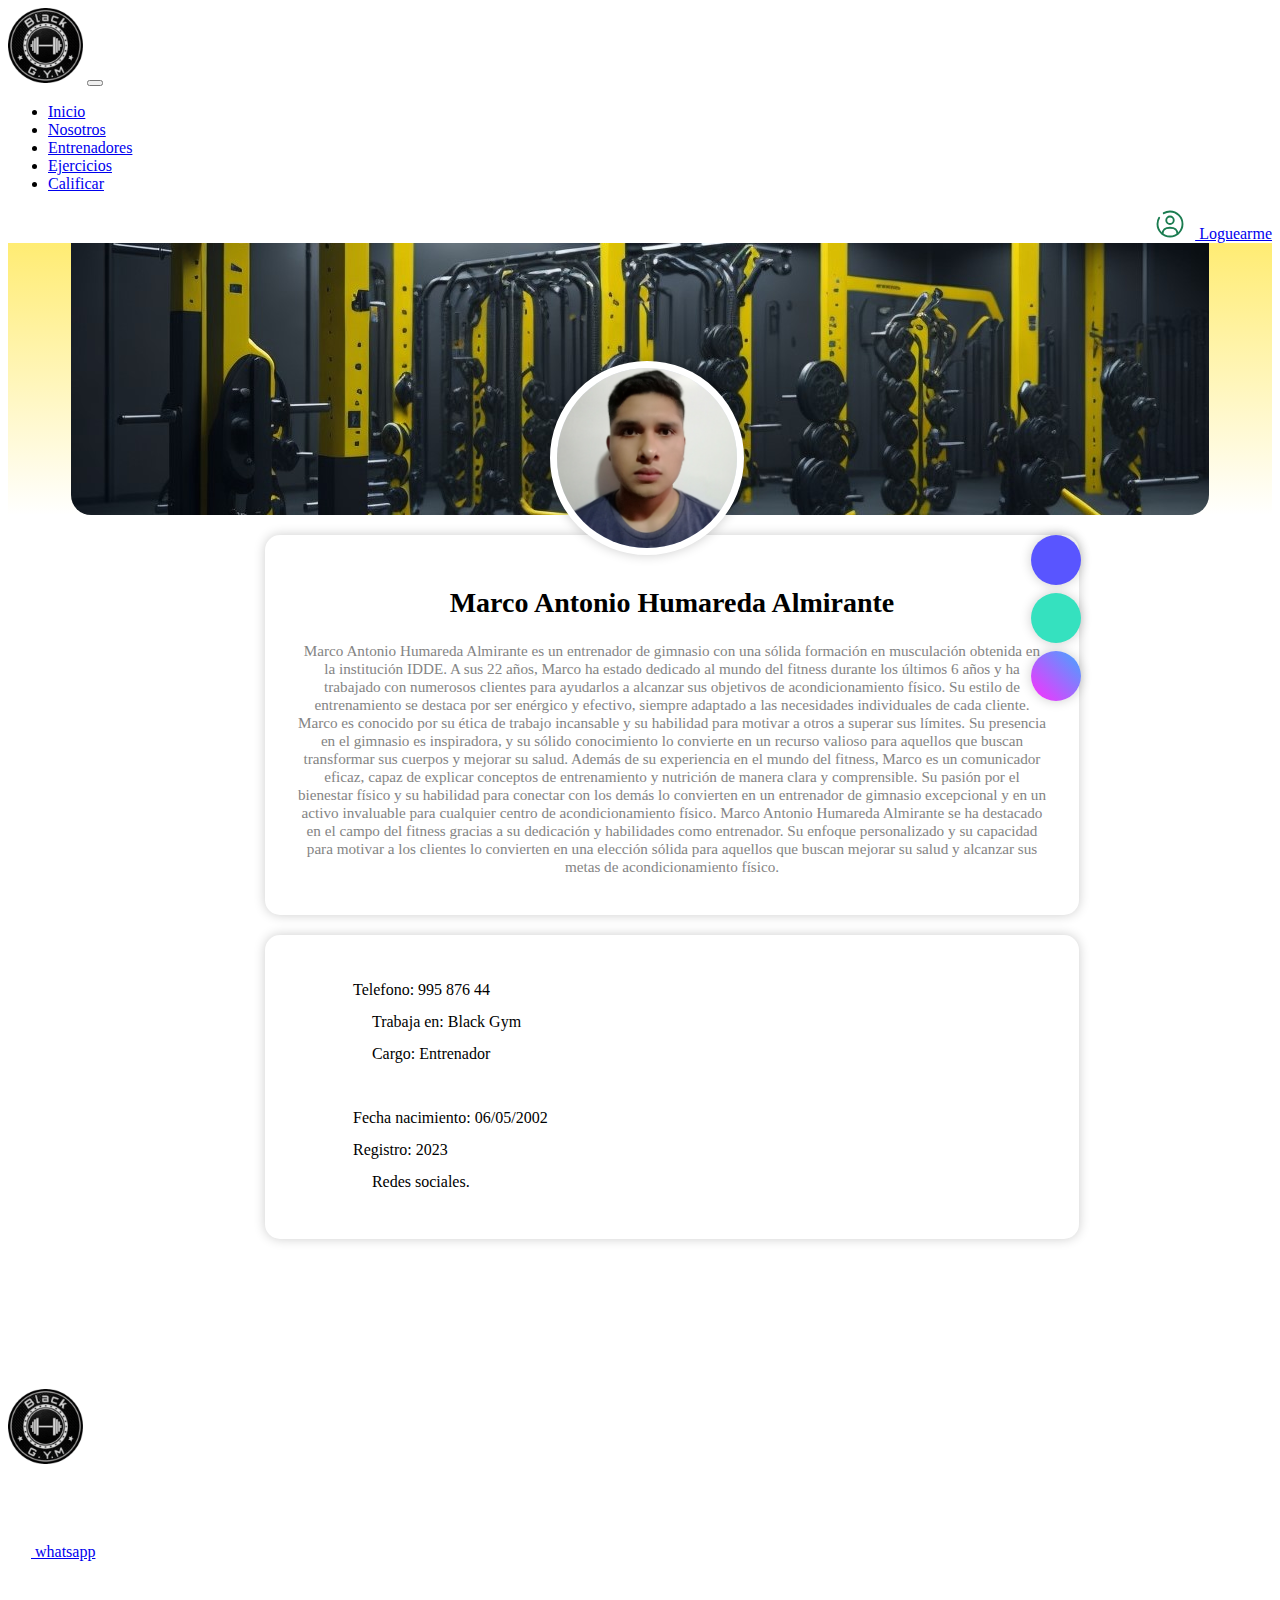
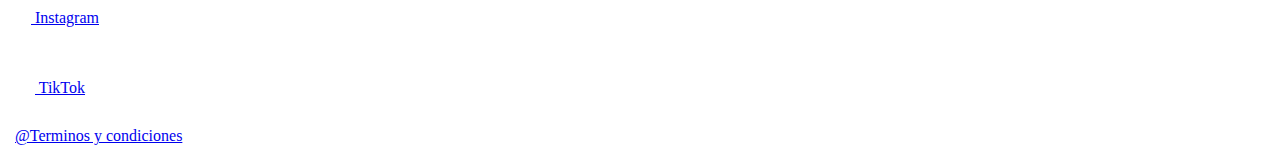
<file: Perfil6.html>
<!DOCTYPE html>
<html>

<head>
	<meta charset="utf-8">
	<meta name="viewport" content="width=device-width, initial-scale=1">
	<title>Black Gym</title>
	<link rel="stylesheet" href="Estilos/Estilo5.css">

	<link href="https://cdn.jsdelivr.net/npm/bootstrap@5.2.3/dist/css/bootstrap.min.css" rel="stylesheet"
		integrity="sha384-rbsA2VBKQhggwzxH7pPCaAqO46MgnOM80zW1RWuH61DGLwZJEdK2Kadq2F9CUG65" crossorigin="anonymous">
	<link rel="stylesheet" href="https://cdnjs.cloudflare.com/ajax/libs/font-awesome/4.7.0/css/font-awesome.min.css">
	<script src="https://cdn.jsdelivr.net/npm/bootstrap@5.2.3/dist/js/bootstrap.bundle.min.js"
		integrity="sha384-kenU1KFdBIe4zVF0s0G1M5b4hcpxyD9F7jL+jjXkk+Q2h455rYXK/7HAuoJl+0I4"
		crossorigin="anonymous"></script>
	<link rel="stylesheet" type="text/css" href="https://necolas.github.io/normalize.css/8.0.1/normalize.css">
	<link rel="stylesheet" href="https://pro.fontawesome.com/releases/v5.10.0/css/all.css"
		integrity="sha384-AYmEC3Yw5cVb3ZcuHtOA93w35dYTsvhLPVnYs9eStHfGJvOvKxVfELGroGkvsg+p" crossorigin="anonymous" />

</head>



<body>

	<header>
		<nav class="navbar navbar-expand-lg bg-dark navbar-dark">
			<div class="container-fluid">
				<a class="navbar-brand" href="index.html"><img src="./img/logo.png" alt="" width="75" height="75"></a>
				<button class="navbar-toggler" type="button" data-bs-toggle="collapse" data-bs-target="#navbarNav"
					aria-controls="navbarNav" aria-expanded="false" aria-label="Toggle navigation">
					<span class="navbar-toggler-icon"></span>
				</button>
				<div class="collapse navbar-collapse justify-content-center" id="navbarNav">
					<ul class="navbar-nav ">
						<li class="nav-item">
							<a class="nav-link active " href="index.html">Inicio</a>
						</li>
						<li class="nav-item">
							<a class="nav-link active " aria-current="page" href="Nosotros.html">Nosotros</a>
						</li>
						<li class="nav-item">
							<a class="nav-link active " href="Entrenadores.html">Entrenadores</a>
						</li>
						<li class="nav-item">
							<a class="nav-link active " href="Ejercicios.html">Ejercicios</a>
						</li>
						<li class="nav-item">
							<a class="nav-link active " href="Calificacion.html">Calificar</a>
						</li>
					</ul>
				</div>
				<li class="d-flex" id="login">
                    <a href="login.html" class="btn btn-outline-success me-2"><svg width="256px" height="256px"
                            viewBox="0 0 24 24" fill="none" xmlns="http://www.w3.org/2000/svg" class="loglog">

                            <g id="SVGRepo_bgCarrier" stroke-width="0" />

                            <g id="SVGRepo_tracerCarrier" stroke-linecap="round" stroke-linejoin="round" />

                            <g id="SVGRepo_iconCarrier">
                                <circle cx="12" cy="9" r="3" stroke="#1b7c50" stroke-width="1.5" />
                                <path
                                    d="M17.9691 20C17.81 17.1085 16.9247 15 11.9999 15C7.07521 15 6.18991 17.1085 6.03076 20"
                                    stroke="#1b7c50" stroke-width="1.5" stroke-linecap="round" />
                                <path
                                    d="M7 3.33782C8.47087 2.48697 10.1786 2 12 2C17.5228 2 22 6.47715 22 12C22 17.5228 17.5228 22 12 22C6.47715 22 2 17.5228 2 12C2 10.1786 2.48697 8.47087 3.33782 7"
                                    stroke="#1b7c50" stroke-width="1.5" stroke-linecap="round" />
                            </g>

                        </svg>
                        Loguearme</a>
                </li>
			</div>
		</nav>
	</header>

	<main>

		<section class="seccion-perfil-usuario">
			<div class="perfil-usuario-header">
				<div class="perfil-usuario-portada">
					<div class="perfil-usuario-avatar">
						<img src="img/trainer3.jpg" alt="img-avatar">
					</div>
				</div>
			</div>
			<div class="perfil-usuario-body">
				<div class="perfil-usuario-bio">
					<h3 class="titulo">Marco Antonio Humareda Almirante</h3>
					<br>
					<br>
					<p class="texto">Marco Antonio Humareda Almirante es un entrenador de gimnasio con una sólida
						formación en musculación obtenida en la institución IDDE. A sus 22 años, Marco ha estado
						dedicado al mundo del fitness durante los últimos 6 años y ha trabajado con numerosos
						clientes para ayudarlos a alcanzar sus objetivos de acondicionamiento físico.

						Su estilo de entrenamiento se destaca por ser enérgico y efectivo, siempre adaptado a las
						necesidades individuales de cada cliente. Marco es conocido por su ética de trabajo incansable y
						su habilidad para motivar a otros a superar sus límites. Su presencia en el gimnasio es
						inspiradora, y su sólido conocimiento lo convierte en un recurso valioso para aquellos que
						buscan transformar sus cuerpos y mejorar su salud.

						Además de su experiencia en el mundo del fitness, Marco es un comunicador eficaz, capaz de
						explicar conceptos de entrenamiento y nutrición de manera clara y comprensible. Su pasión por el
						bienestar físico y su habilidad para conectar con los demás lo convierten en un entrenador de
						gimnasio excepcional y en un activo invaluable para cualquier centro de acondicionamiento
						físico.

						Marco Antonio Humareda Almirante se ha destacado en el campo del fitness gracias a su dedicación
						y habilidades como entrenador. Su enfoque personalizado y su capacidad para motivar a los
						clientes lo convierten en una elección sólida para aquellos que buscan mejorar su salud y
						alcanzar sus metas de acondicionamiento físico.
					</p>
				</div>
				<div class="perfil-usuario-footer">
					<ul class="lista-datos">
						<li><i class="icono fas fa-phone-alt"></i> Telefono: 995 876 44</li>
						<li><i class="icono fas fa-briefcase"></i> Trabaja en: Black Gym</li>
						<li><i class="icono fas fa-building"></i> Cargo: Entrenador</li>
					</ul>
					<ul class="lista-datos">
						<li><i class="icono fas fa-calendar-alt"></i> Fecha nacimiento: 06/05/2002</li>
						<li><i class="icono fas fa-user-check"></i> Registro: 2023</li>
						<li><i class="icono fas fa-share-alt"></i> Redes sociales.</li>
					</ul>
				</div>
				<div class="redes-sociales">
					<a href="https://www.facebook.com/marcoantonio.humaredaalmirante?mibextid=2JQ9oc"
						class="boton-redes facebook fab fa-facebook-f"><i class="icon-facebook"></i></a>
					<a href="" class="boton-redes twitter fab fa-twitter"><i class="icon-twitter"></i></a>
					<a href="https://www.instagram.com/marktony14/?igshid=NzZlODBkYWE4Ng%3D%3D"
						class="boton-redes instagram fab fa-instagram"><i class="icon-instagram"></i></a>
				</div>
			</div>
		</section>


	</main>

	<footer class="dark-footer">

		<div class="container-fluid ">

			<div class="row p-5 pb-2 bg-dark">

				<div class="col-xs-12  col-md-6  col-lg-2">
					<a class="navbar-brand"
						href="file:///C:/Users/Marco/Desktop/CICLOS/CICLO%20JULIO%20-2023/Integrador%201/Proyecto/Gym/Index.html#"><img
							src="./img/logo.png" alt="" width="75" height="75"></a>
				</div>
				<div class="col-xs-12 col-md-6  col-lg-2">
					<p class="h4">Siguenos:</p>
				</div>
				<div class="redes col-xs-12 col-md-6  col-lg-2">
					<p class="h6"><svg xmlns="http://www.w3.org/2000/svg" width="16" height="16" fill="currentColor"
							class="bi bi-whatsapp" viewBox="0 0 16 16">
							<path
								d="M13.601 2.326A7.854 7.854 0 0 0 7.994 0C3.627 0 .068 3.558.064 7.926c0 1.399.366 2.76 1.057 3.965L0 16l4.204-1.102a7.933 7.933 0 0 0 3.79.965h.004c4.368 0 7.926-3.558 7.93-7.93A7.898 7.898 0 0 0 13.6 2.326zM7.994 14.521a6.573 6.573 0 0 1-3.356-.92l-.24-.144-2.494.654.666-2.433-.156-.251a6.56 6.56 0 0 1-1.007-3.505c0-3.626 2.957-6.584 6.591-6.584a6.56 6.56 0 0 1 4.66 1.931 6.557 6.557 0 0 1 1.928 4.66c-.004 3.639-2.961 6.592-6.592 6.592zm3.615-4.934c-.197-.099-1.17-.578-1.353-.646-.182-.065-.315-.099-.445.099-.133.197-.513.646-.627.775-.114.133-.232.148-.43.05-.197-.1-.836-.308-1.592-.985-.59-.525-.985-1.175-1.103-1.372-.114-.198-.011-.304.088-.403.087-.088.197-.232.296-.346.1-.114.133-.198.198-.33.065-.134.034-.248-.015-.347-.05-.099-.445-1.076-.612-1.47-.16-.389-.323-.335-.445-.34-.114-.007-.247-.007-.38-.007a.729.729 0 0 0-.529.247c-.182.198-.691.677-.691 1.654 0 .977.71 1.916.81 2.049.098.133 1.394 2.132 3.383 2.992.47.205.84.326 1.129.418.475.152.904.129 1.246.08.38-.058 1.171-.48 1.338-.943.164-.464.164-.86.114-.943-.049-.084-.182-.133-.38-.232z" />
						</svg><a href="https://api.whatsapp.com/send?phone=51978010304"
							class="text-white text-decoration-none" target="_blank"> whatsapp</a> </p>
				</div>
				<div class="redes col-xs-12 col-md-6  col-lg-2">
					<p class="h6"><svg xmlns="http://www.w3.org/2000/svg" width="16" height="16" fill="currentColor"
							class="bi bi-instagram" viewBox="0 0 16 16">
							<path
								d="M8 0C5.829 0 5.556.01 4.703.048 3.85.088 3.269.222 2.76.42a3.917 3.917 0 0 0-1.417.923A3.927 3.927 0 0 0 .42 2.76C.222 3.268.087 3.85.048 4.7.01 5.555 0 5.827 0 8.001c0 2.172.01 2.444.048 3.297.04.852.174 1.433.372 1.942.205.526.478.972.923 1.417.444.445.89.719 1.416.923.51.198 1.09.333 1.942.372C5.555 15.99 5.827 16 8 16s2.444-.01 3.298-.048c.851-.04 1.434-.174 1.943-.372a3.916 3.916 0 0 0 1.416-.923c.445-.445.718-.891.923-1.417.197-.509.332-1.09.372-1.942C15.99 10.445 16 10.173 16 8s-.01-2.445-.048-3.299c-.04-.851-.175-1.433-.372-1.941a3.926 3.926 0 0 0-.923-1.417A3.911 3.911 0 0 0 13.24.42c-.51-.198-1.092-.333-1.943-.372C10.443.01 10.172 0 7.998 0h.003zm-.717 1.442h.718c2.136 0 2.389.007 3.232.046.78.035 1.204.166 1.486.275.373.145.64.319.92.599.28.28.453.546.598.92.11.281.24.705.275 1.485.039.843.047 1.096.047 3.231s-.008 2.389-.047 3.232c-.035.78-.166 1.203-.275 1.485a2.47 2.47 0 0 1-.599.919c-.28.28-.546.453-.92.598-.28.11-.704.24-1.485.276-.843.038-1.096.047-3.232.047s-2.39-.009-3.233-.047c-.78-.036-1.203-.166-1.485-.276a2.478 2.478 0 0 1-.92-.598 2.48 2.48 0 0 1-.6-.92c-.109-.281-.24-.705-.275-1.485-.038-.843-.046-1.096-.046-3.233 0-2.136.008-2.388.046-3.231.036-.78.166-1.204.276-1.486.145-.373.319-.64.599-.92.28-.28.546-.453.92-.598.282-.11.705-.24 1.485-.276.738-.034 1.024-.044 2.515-.045v.002zm4.988 1.328a.96.96 0 1 0 0 1.92.96.96 0 0 0 0-1.92zm-4.27 1.122a4.109 4.109 0 1 0 0 8.217 4.109 4.109 0 0 0 0-8.217zm0 1.441a2.667 2.667 0 1 1 0 5.334 2.667 2.667 0 0 1 0-5.334z" />
						</svg><a href="https://www.instagram.com/black.gym23/?igshid=NzZhOTFlYzFmZQ%3D%3D"
							class="text-white text-decoration-none" target="_blank"> Instagram</a> </p>
				</div>
				<div class="redes col-xs-12 col-md-6  col-lg-2">
					<p class="h6"><svg fill="#ffffff" viewBox="0 0 24 24" width="20" height="20" id="tiktok"
							data-name="Line Color" xmlns="http://www.w3.org/2000/svg" class="icon line-color">
							<g id="SVGRepo_bgCarrier" stroke-width="0"></g>
							<g id="SVGRepo_tracerCarrier" stroke-linecap="round" stroke-linejoin="round"></g>
							<g id="SVGRepo_iconCarrier">
								<path id="primary"
									d="M21,7H20a4,4,0,0,1-4-4H12V14.5a2.5,2.5,0,1,1-4-2V8.18a6.5,6.5,0,1,0,8,6.32V9.92A8,8,0,0,0,20,11h1Z"
									style="fill: none; stroke: #ffffff; stroke-linecap: round; stroke-linejoin: round; stroke-width: 2;">
								</path>
							</g>
						</svg><a href="https://www.tiktok.com/@black310628?_t=8fq0wVSPzUs&_r=1"
							class="text-white text-decoration-none" target="_blank"> TikTok</a></p>
				</div>
				<div class="redes col-xs-12 col-md-6  col-lg-2">
					<a href="#" class="text-white text-decoration-none" target="_blank"> @Terminos y condiciones</a>
				</div>

			</div>
	</footer>
</body>

</html>
</file>
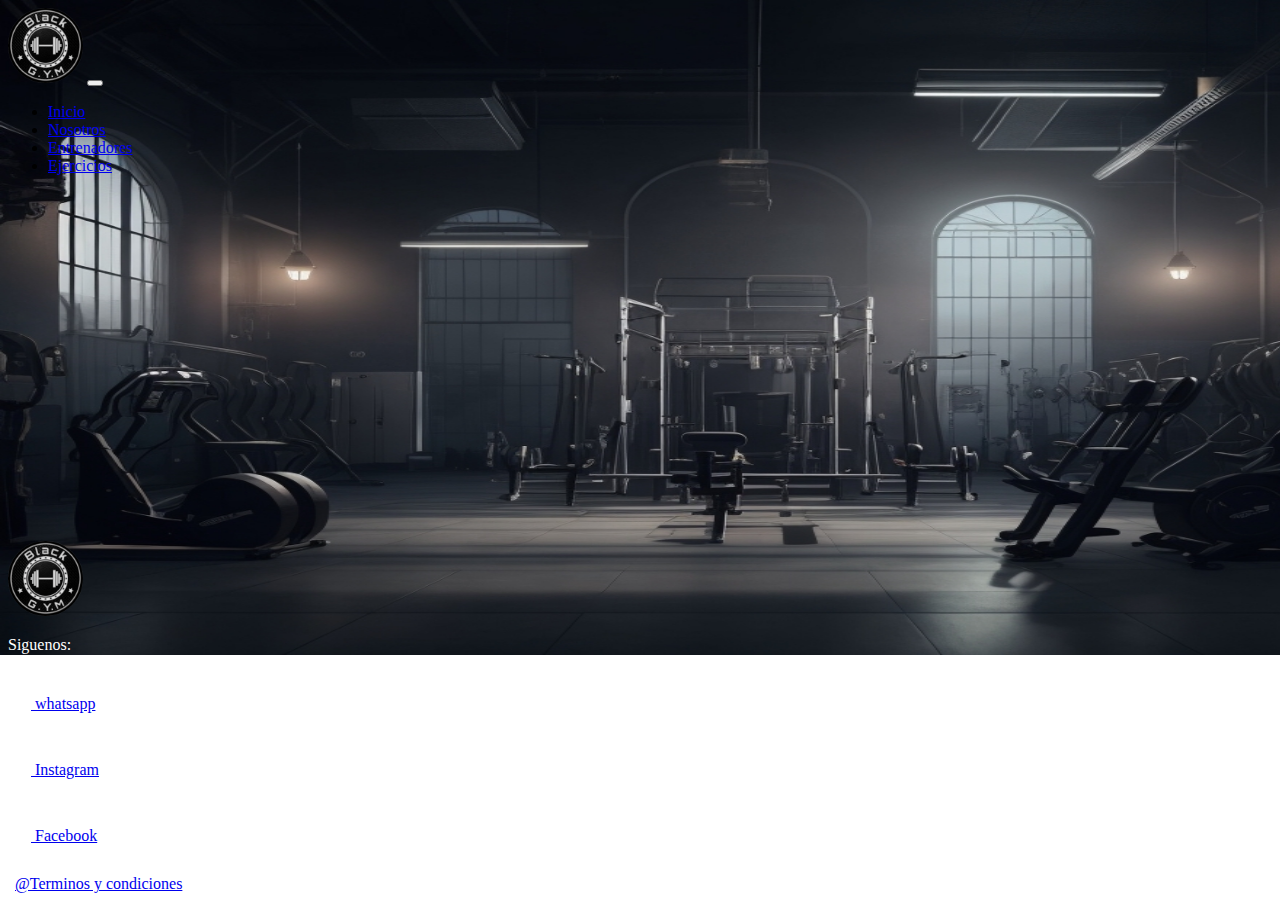
<file: Perfil_2.html>
<!DOCTYPE html>
<html>

<head>
	<meta charset="utf-8">
	<meta name="viewport" content="width=device-width, initial-scale=1">
	<title>Black Gym</title>
	<link rel="stylesheet" href="./Estilos/stylePerfil_2.css">

	<link href="https://cdn.jsdelivr.net/npm/bootstrap@5.2.3/dist/css/bootstrap.min.css" rel="stylesheet"
		integrity="sha384-rbsA2VBKQhggwzxH7pPCaAqO46MgnOM80zW1RWuH61DGLwZJEdK2Kadq2F9CUG65" crossorigin="anonymous">
	<script src="https://cdn.jsdelivr.net/npm/bootstrap@5.2.3/dist/js/bootstrap.bundle.min.js"
		integrity="sha384-kenU1KFdBIe4zVF0s0G1M5b4hcpxyD9F7jL+jjXkk+Q2h455rYXK/7HAuoJl+0I4"
		crossorigin="anonymous"></script>
</head>



<body>

	<header>
		<nav class="navbar navbar-expand-lg bg-dark navbar-dark">
			<div class="container-fluid">
				<a class="navbar-brand" href="#Index.html"><img src="./img/logo.png" alt="" width="75" height="75"></a>
				<button class="navbar-toggler" type="button" data-bs-toggle="collapse" data-bs-target="#navbarNav"
					aria-controls="navbarNav" aria-expanded="false" aria-label="Toggle navigation">
					<span class="navbar-toggler-icon"></span>
				</button>
				<div class="collapse navbar-collapse justify-content-center" id="navbarNav">
					<ul class="navbar-nav ">
						<li class="nav-item">
							<a class="nav-link active " href="Index.html">Inicio</a>
						</li>
						<li class="nav-item">
							<a class="nav-link active " aria-current="page" href="Nosotros.html">Nosotros</a>
						</li>
						<li class="nav-item">
							<a class="nav-link active " href="Entrenadores.html">Entrenadores</a>
						</li>
						<li class="nav-item">
							<a class="nav-link active " href="Ejercicios.html">Ejercicios</a>
						</li>
					</ul>
				</div>
			</div>
		</nav>
	</header>


	</main>

	<footer class="dark-footer">

		<div class="container-fluid ">

			<div class="row p-5 pb-2 bg-dark">

				<div class="col-xs-12  col-md-6  col-lg-2">
					<a class="navbar-brand"
						href="file:///C:/Users/Marco/Desktop/CICLOS/CICLO%20JULIO%20-2023/Integrador%201/Proyecto/Gym/Index.html#"><img
							src="./img/logo.png" alt="" width="75" height="75"></a>
				</div>
				<div class="col-xs-12 col-md-6  col-lg-2">
					<p class="h4">Siguenos:</p>
				</div>
				<div class="redes col-xs-12 col-md-6  col-lg-2">
					<p class="h6"><svg xmlns="http://www.w3.org/2000/svg" width="16" height="16" fill="currentColor"
							class="bi bi-whatsapp" viewBox="0 0 16 16">
							<path
								d="M13.601 2.326A7.854 7.854 0 0 0 7.994 0C3.627 0 .068 3.558.064 7.926c0 1.399.366 2.76 1.057 3.965L0 16l4.204-1.102a7.933 7.933 0 0 0 3.79.965h.004c4.368 0 7.926-3.558 7.93-7.93A7.898 7.898 0 0 0 13.6 2.326zM7.994 14.521a6.573 6.573 0 0 1-3.356-.92l-.24-.144-2.494.654.666-2.433-.156-.251a6.56 6.56 0 0 1-1.007-3.505c0-3.626 2.957-6.584 6.591-6.584a6.56 6.56 0 0 1 4.66 1.931 6.557 6.557 0 0 1 1.928 4.66c-.004 3.639-2.961 6.592-6.592 6.592zm3.615-4.934c-.197-.099-1.17-.578-1.353-.646-.182-.065-.315-.099-.445.099-.133.197-.513.646-.627.775-.114.133-.232.148-.43.05-.197-.1-.836-.308-1.592-.985-.59-.525-.985-1.175-1.103-1.372-.114-.198-.011-.304.088-.403.087-.088.197-.232.296-.346.1-.114.133-.198.198-.33.065-.134.034-.248-.015-.347-.05-.099-.445-1.076-.612-1.47-.16-.389-.323-.335-.445-.34-.114-.007-.247-.007-.38-.007a.729.729 0 0 0-.529.247c-.182.198-.691.677-.691 1.654 0 .977.71 1.916.81 2.049.098.133 1.394 2.132 3.383 2.992.47.205.84.326 1.129.418.475.152.904.129 1.246.08.38-.058 1.171-.48 1.338-.943.164-.464.164-.86.114-.943-.049-.084-.182-.133-.38-.232z" />
						</svg><a href="https://api.whatsapp.com/send?phone=978010304"
							class="text-white text-decoration-none" target="_blank"> whatsapp</a> </p>
				</div>
				<div class="redes col-xs-12 col-md-6  col-lg-2">
					<p class="h6"><svg xmlns="http://www.w3.org/2000/svg" width="16" height="16" fill="currentColor"
							class="bi bi-instagram" viewBox="0 0 16 16">
							<path
								d="M8 0C5.829 0 5.556.01 4.703.048 3.85.088 3.269.222 2.76.42a3.917 3.917 0 0 0-1.417.923A3.927 3.927 0 0 0 .42 2.76C.222 3.268.087 3.85.048 4.7.01 5.555 0 5.827 0 8.001c0 2.172.01 2.444.048 3.297.04.852.174 1.433.372 1.942.205.526.478.972.923 1.417.444.445.89.719 1.416.923.51.198 1.09.333 1.942.372C5.555 15.99 5.827 16 8 16s2.444-.01 3.298-.048c.851-.04 1.434-.174 1.943-.372a3.916 3.916 0 0 0 1.416-.923c.445-.445.718-.891.923-1.417.197-.509.332-1.09.372-1.942C15.99 10.445 16 10.173 16 8s-.01-2.445-.048-3.299c-.04-.851-.175-1.433-.372-1.941a3.926 3.926 0 0 0-.923-1.417A3.911 3.911 0 0 0 13.24.42c-.51-.198-1.092-.333-1.943-.372C10.443.01 10.172 0 7.998 0h.003zm-.717 1.442h.718c2.136 0 2.389.007 3.232.046.78.035 1.204.166 1.486.275.373.145.64.319.92.599.28.28.453.546.598.92.11.281.24.705.275 1.485.039.843.047 1.096.047 3.231s-.008 2.389-.047 3.232c-.035.78-.166 1.203-.275 1.485a2.47 2.47 0 0 1-.599.919c-.28.28-.546.453-.92.598-.28.11-.704.24-1.485.276-.843.038-1.096.047-3.232.047s-2.39-.009-3.233-.047c-.78-.036-1.203-.166-1.485-.276a2.478 2.478 0 0 1-.92-.598 2.48 2.48 0 0 1-.6-.92c-.109-.281-.24-.705-.275-1.485-.038-.843-.046-1.096-.046-3.233 0-2.136.008-2.388.046-3.231.036-.78.166-1.204.276-1.486.145-.373.319-.64.599-.92.28-.28.546-.453.92-.598.282-.11.705-.24 1.485-.276.738-.034 1.024-.044 2.515-.045v.002zm4.988 1.328a.96.96 0 1 0 0 1.92.96.96 0 0 0 0-1.92zm-4.27 1.122a4.109 4.109 0 1 0 0 8.217 4.109 4.109 0 0 0 0-8.217zm0 1.441a2.667 2.667 0 1 1 0 5.334 2.667 2.667 0 0 1 0-5.334z" />
						</svg><a href="https://instagram.com/black.gym23?utm_source=qr&igshid=OGIxMTE0OTdkZA=="
							class="text-white text-decoration-none" target="_blank"> Instagram</a> </p>
				</div>
				<div class="redes col-xs-12 col-md-6  col-lg-2">
					<p class="h6"><svg xmlns="http://www.w3.org/2000/svg" width="16" height="16" fill="currentColor"
							class="bi bi-facebook" viewBox="0 0 16 16">
							<path
								d="M16 8.049c0-4.446-3.582-8.05-8-8.05C3.58 0-.002 3.603-.002 8.05c0 4.017 2.926 7.347 6.75 7.951v-5.625h-2.03V8.05H6.75V6.275c0-2.017 1.195-3.131 3.022-3.131.876 0 1.791.157 1.791.157v1.98h-1.009c-.993 0-1.303.621-1.303 1.258v1.51h2.218l-.354 2.326H9.25V16c3.824-.604 6.75-3.934 6.75-7.951z" />
						</svg><a href="#" class="text-white text-decoration-none" target="_blank"> Facebook</a></p>

				</div>
				<div class="redes col-xs-12 col-md-6  col-lg-2">
					<a href="#" class="text-white text-decoration-none" target="_blank"> @Terminos y condiciones</a>
				</div>

			</div>
	</footer>
</body>

</html>
</file>
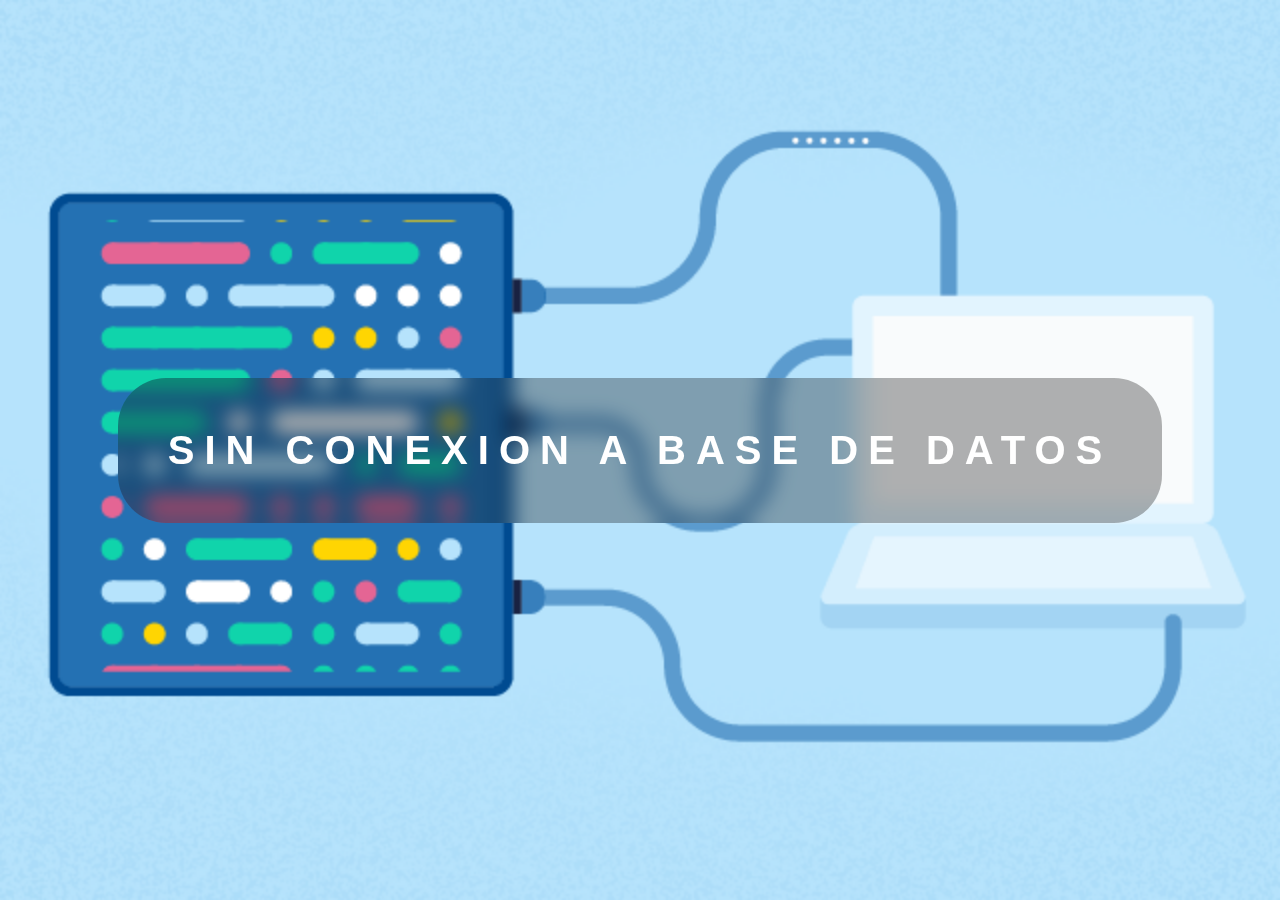
<file: sinConexion.html>
<!DOCTYPE html>
<html lang="e">

<head>
    <meta charset="UTF-8">
    <meta name="viewport" content="width=device-width, initial-scale=1.0">
    <title>Black Gym</title>
    <link rel="stylesheet" href="Estilos/styleSinConexion.css">

</head>

<body>
    <main class="fondo" id="background">
    </main>
    <main class="fondocelular">
        <img class="nube" src="svg/cloud-database.svg" alt="">
        <img class="server" src="svg/cloud-server.svg" alt="">
    </main>
    <main class="conect">
        <div>
            <span class="border-right"></span>
            <span class="border-left"></span>
        </div>
    </main>
    <div class="contenedor">
        <div class="texto">
            <H1>Sin conexion a base de datos</H1>
        </div>
    </div>
</body>

</html>
</file>
<file: styles.css>
/* styles.css */
body {
  background-image: url('img/fondo 2.jpg');
  background-size: 100% 100%;
  background-repeat: no-repeat;
  display: flex;
  flex-direction: column;
  min-height: 100vh;
}

.dark-footer {
  color: #fff;
  padding: 0px 0;
  margin-top: auto;
  width: 100%;
}

.row-1 {
  padding-top: 10px;
  padding-right: 5px;
  padding-bottom: 5px;
  padding-left: 5px;
  border-radius: 8px;
}

.Contador {
  text-align: center;
  /* Centra horizontalmente en la página */
  margin-top: 9%;
  margin-left: 20vw;
  margin-right: 20vw;
  margin-bottom: 10vw;
}

.footer-logo {
  max-width: 100px;
  /* Ajusta el tamaño máximo de la imagen */
}

.main {
  flex: 1;
}

.col {
  background-color: white;
  margin: 10px;
  height: 80px;
  border-radius: 10px;
}

.af {
  color: #F0CE12;

}

.af1 {
  color: white;

}

.redes {
  padding: 7px;
}

.container {
  position: relative;
}

/*PANTALLAS DE CELULAR*/
@media screen and (max-width:767px) {

  body {
    background-image: url('img/fondo.jpg');
  }
  main{
    margin-top: 50%;
    margin-bottom: 50%;
  }
  .Contador{
    margin-left: 10vw;
    margin-right: 10vw;
    margin-bottom: 10vw;
  }

}

/*PANTALLAS GRANDES*/
@media screen and (min-width: 1800px) {

  body {
    background-image: url('img/fondo 2.jpg');
  }
  .Contador{
    margin-left: 30vw;
    margin-right: 30vw;
    margin-bottom: 20vw;
  }
}

/*PANTALLAS MEDIANAS*/
@media screen and (min-width:768px) and (max-width:1799px) {

  body {
    background-image: url('img/fondo 2.jpg');
  }
  .Contador{
    margin-left: 30vw;
    margin-right: 30vw;
    margin-bottom: 20vw;
  }
}
</file>
<file: Estilos/styles.css>
/* styles.css */
body {
  background-image: url('img/fondo 2.jpg');
  background-size: 100% 100%;
  background-repeat: no-repeat;
  display: flex;
  flex-direction: column;
  min-height: 100vh;
}

.dark-footer {
  color: #fff;
  padding: 0px 0;
  margin-top: auto;
  width: 100%;
}

.row-1 {
  padding-top: 10px;
  padding-right: 5px;
  padding-bottom: 5px;
  padding-left: 5px;
  border-radius: 8px;
}

.Contador {
  text-align: center;
  /* Centra horizontalmente en la página */
  margin-top: 9%;
  margin-left: 20vw;
  margin-right: 20vw;
  margin-bottom: 10vw;
}

.footer-logo {
  max-width: 100px;
  /* Ajusta el tamaño máximo de la imagen */
}

.main {
  flex: 1;
}

#login{
  display: flex ;
  justify-content: flex-end ;
  border-radius: 5rem ;
}

#login svg{
  height: 30px;
  margin-top: 0%;
  margin-bottom: 0%;
  margin-left: 0px;
  margin-right: 10px;
  width: auto;
}

li#login a:hover .loglog circle,
li#login a:hover .loglog path {
    stroke: white; /* Cambia el color del trazo a blanco en el hover */
}

.col {
  background-color: white;
  margin: 10px;
  height: 80px;
  border-radius: 10px;
}

.af {
  color: #F0CE12;

}

.af1 {
  color: white;

}

.redes {
  padding: 7px;
}

.container {
  position: relative;
}

/*PANTALLAS DE CELULAR*/
@media screen and (max-width:767px) {

  body {
    background-image: url('../img/fondo.jpg');
  }
  main{
    margin-top: 50%;
    margin-bottom: 50%;
  }
  .Contador{
    margin-left: 10vw;
    margin-right: 10vw;
    margin-bottom: 10vw;
  }

}

/*PANTALLAS GRANDES*/
@media screen and (min-width: 1800px) {

  body {
    background-image: url('../img/fondo 2.jpg');
  }
  .Contador{
    margin-left: 30vw;
    margin-right: 30vw;
    margin-bottom: 20vw;
  }
}

/*PANTALLAS MEDIANAS*/
@media screen and (min-width:768px) and (max-width:1799px) {

  body {
    background-image: url('../img/fondo 2.jpg');
  }
  .Contador{
    margin-left: 30vw;
    margin-right: 30vw;
    margin-bottom: 20vw;
  }
}
</file>
<file: Estilos/styleCalificacion.css>
/* styles.css */
body {
    background-color: aliceblue;
    display: flex;
    flex-direction: column;
    min-height: 100vh;
    margin: 0;
}

.dark-footer {
    color: #fff;
    padding: 0px 0;
    margin-top: auto;
    width: 100%;
}

#login {
    display: flex;
    justify-content: flex-end;
    border-radius: 5rem;
}

#login svg {
    height: 30px;
    margin-top: 0%;
    margin-bottom: 0%;
    margin-left: 0px;
    margin-right: 10px;
    width: auto;
}

li#login a:hover .loglog circle,
li#login a:hover .loglog path {
    stroke: white;
    /* Cambia el color del trazo a blanco en el hover */
}

/*
.dark-footer {
    color: #fff;
    padding: 0px 0;
    position:fixed;
    width: 100%;
    bottom: 0;
}*/

.footer-logo {
    max-width: 100px;
    /* Ajusta el tamaño máximo de la imagen */
}

/*La parte de principal de la pantalla*/
main {
    flex-grow: 1;
    display: flex;
    flex-direction: column;
    align-items: center;
    /* Centra el contenido verticalmente */
    justify-content: center;
    /* Centra el contenido horizontalmente y verticalmente */
    width: 100%;
    margin-bottom: 10px;
}

.redes {
    padding: 7px;
}

/*Calificacion de los entrenadores*/
.containerCalificacion {
    margin-top: 50px;
    margin-right: 30px;
    margin-bottom: 30px;
    margin-left: 30px;
    align-content: center;
    padding: 30px;
    text-align: center;
}

.checked {
    color: orange;
}

/*Estilos del cuadro de elección de entrenador:*/
.containSelection {
    margin: 30px;
    text-align: center;
}


/*Texto e imagen principal*/
.portada {

    border-radius: 3rem;
    background-color: rgba(0, 0, 0, 0.2);
    padding: 30px;
    margin: 50px;
    display: grid;
    align-items: center;
    grid-template-columns: 1fr 1fr;

}

.entrenador {
    object-fit: cover;
    max-width: 100%;
    height: auto;
}

.text-section {
    padding: 20px;
    align-items: center;
    animation: float 6s ease infinite;
}
#disqus_thread{
    margin: 3%;
}


/*PANTALLAS DE CELULAR*/
@media screen and (max-width:767px) {
    .portada {
        grid-template-columns: 1fr;
        margin: 10px;
        padding: 0px;
    }

    .text-section {
        margin-top: 20px;
        margin-bottom: 10px;
        animation: float 6s ease infinite;
        text-align: center;
        padding: 10px;
    }

    .text-section h1 {
        font-size: 21px;
    }

    .text-section h3 {
        font-size: 15px;
    }

    .containSelection h2 {
        font-size: 18px;
    }

    .containerCalificacion {
        margin-top: 30px;
        margin-right: 10px;
        margin-bottom: 10px;
        margin-left: 10px;
        padding: 10px;
    }

    .containerCalificacion h2 {
        font-size: 18px;
    }

    .star-rating {
        margin-top: 30px;
    }

    @keyframes float {
        0% {
            transform: translateY(5px);
        }

        50% {
            transform: translateY(-5px);
        }

        100% {
            transform: translateY(5px);
        }
    }
}

/*PANTALLAS GRANDES*/
@media screen and (min-width: 1800px) {
    .star-rating {
        margin-top: 60px;
    }

    @keyframes float {
        0% {
            transform: translateY(15px);
        }

        50% {
            transform: translateY(-15px);
        }

        100% {
            transform: translateY(15px);
        }
    }
}

/*PANTALLAS MEDIANAS*/
@media screen and (min-width:768px) and (max-width:1799px) {

    .portada {
        margin: 80px;
        padding: 30px;
    }

    .star-rating {
        margin-top: 50px;
    }

    @keyframes float {
        0% {
            transform: translateY(10px);
        }

        50% {
            transform: translateY(-10px);
        }

        100% {
            transform: translateY(10px);
        }
    }
}
</file>
<file: Estilos/styleEjercicios.css>
/* styles.css */
body {
    background-color: aliceblue;
    display: flex;
    flex-direction: column;
    min-height: 100vh;
    margin: 0;

}

.dark-footer {
    color: #fff;
    padding: 0px 0;
    margin-top: auto;
    width: 100%;
}

#login {
    display: flex;
    justify-content: flex-end;
    border-radius: 5rem;
}

#login svg {
    height: 30px;
    margin-top: 0%;
    margin-bottom: 0%;
    margin-left: 0px;
    margin-right: 10px;
    width: auto;
}

li#login a:hover .loglog circle,
li#login a:hover .loglog path {
    stroke: white;
    /* Cambia el color del trazo a blanco en el hover */
}

.footer-logo {
    max-width: 100px;
    /* Ajusta el tamaño máximo de la imagen */
}

/*La parte de principal de la pantalla*/
main {
    flex-grow: 1;
    display: flex;
    flex-direction: column;
    align-items: center;
    /* Centra el contenido verticalmente */
    justify-content: center;
    /* Centra el contenido horizontalmente y verticalmente */
    width: 100%;
    height: auto;
    background-color: #1b1f22;
    padding: 2%;
}

.redes {
    padding: 7px;
}

#carouselExampleCaptions{
    padding: 30px;
}

/*PANTALLAS DE CELULAR*/
@media screen and (max-width:767px) {
    
}

/*PANTALLAS GRANDES*/
@media screen and (min-width: 1800px) {

}

/*PANTALLAS MEDIANAS*/
@media screen and (min-width:768px) and (max-width:1799px) {

}
</file>
<file: Estilos/styleEntrenadores.css>
/* styles.css */
body {
  background-size: 100% 100%;
  background-repeat: no-repeat;
  display: flex;
  flex-direction: column;
  min-height: 100vh;
}

/*SECCION DE CUADRO DE ENTRENADORES*/
.seccionTrainer{
  padding-top: 5%;
}

.titulo{
  margin-left:10%;
  margin-right: 10%;
  text-align: center;
  background-color: rgba(0, 0, 0, 0.5);
  border-radius: 5rem;
  padding: 2%;
  backdrop-filter: blur(5px);
}

#login{
  display: flex ;
  justify-content: flex-end ;
  border-radius: 5rem ;
}

#login svg{
  height: 30px;
  margin-top: 0%;
  margin-bottom: 0%;
  margin-left: 0px;
  margin-right: 10px;
  width: auto;
}

li#login a:hover .loglog circle,
li#login a:hover .loglog path {
    stroke: white; /* Cambia el color del trazo a blanco en el hover */
}

.card{
  margin: 15%;
  align-items: center;
  justify-content: center;
}

.card-body{
  background: rgba(0, 0, 0, 0.5);
  border-radius: 2rem;
  backdrop-filter: blur(5px);
}

.card-text, .card-title{
  color: #fff;
  text-align: center;
}

.card-img-top{
  opacity: 1;
  border-radius: 10rem;
}

/*FOOTER*/

.dark-footer {
  color: #fff;
  padding: 0px 0;
  margin-top: auto;
  width: 100%;
}

.footer-logo {
  max-width: 100px;
  /* Ajusta el tamaño máximo de la imagen */
}

.redes {
  padding: 7px;
}

.container {
  position: relative;
}



/*PANTALLAS DE CELULAR*/
@media screen and (max-width:768px) {

  body {
    background-image: url('../img/fondo.jpg');
  }
  main{
    margin-top: 50%;
    margin-bottom: 50%;
  }
  .seccionTrainer{
    padding-top: 0%;
    margin-top: 15%;
    margin-left: 0%;
    margin-right: 0%;
    margin-bottom: 0%;
  }
  .card{
    margin: 4%;
  }
  #trainer1{
    max-width: 350px;
  }
  #trainer2{
    max-width: 350px;
  }
  .titulo{
    margin-left:10%;
    margin-right: 10%;
    text-align: center;
    background-color: rgba(0, 0, 0, 0.7);
    padding: 2%;
  }
  
  .card-body{
    background: rgba(0, 0, 0, 0.7);  
    max-width: 400px;
  }

}

/*PANTALLAS GRANDES*/
@media screen and (min-width: 1800px) {

  body {
    background-image: url('../img/fondo 2.jpg');
  }
  .seccionTrainer{
    margin-top: 0%;
    margin-left: 2%;
    margin-right: 2%;
    margin-bottom: 0%;
  }
}

/*PANTALLAS MEDIANAS*/
@media screen and (min-width:768px) and (max-width:1799px) {

  body {
    background-image: url('../img/fondo 2.jpg');
  }
  .seccionTrainer{
    margin-top: 5%;
    margin-left: 5%;
    margin-right: 5%;
    margin-bottom: 10%;
  }
  .titulo{
    margin-left:10%;
    margin-right: 10%;
    text-align: center;
    background-color: rgba(0, 0, 0, 0.7);
    padding: 2%;
  }
}
</file>
<file: Estilos/styleLogin.css>
/* styleLogin.css */

body {
    margin: 0;
    padding: 0;
    display: flex;
    justify-content: center;
    align-items: center;
}

.fondo {
    position: fixed;
    top: 0;
    left: 0;
    width: 100%;
    height: 100%;
    background-size: cover;
    display: flex;
    flex-direction: column;
    align-items: center;
    justify-content: center;
    z-index: -1;
}

.nubes {
    position: absolute;
    top: 0;
    left: 0;
    width: 100%;
    height: 100%;
    background: url('../img/nube7.png');
    background-size: cover;
    background-position: center;
    animation: animacion 60s linear infinite;
    opacity: 0.2;
}

@keyframes animacion {
    0% {
        background-position: 0px;
    }

    100% {
        background-position: -5440px;
    }
}

.contenido{
    position: absolute;
    top: 50%;
    left: 50%;
    transform: translate(-50%,-50%);
    align-items: center;
    justify-content: center;
}


/* Todo el Login en general */
.login {
    position: relative;
    align-items: center;
    justify-content: center;
    z-index: 1;
    width: 1000px;
    height: 600px;
    display: grid;
    grid-template-columns: 1fr 1fr;
    border-radius: 2rem;
    border-width: 12px;
    border-style: solid;

}

/*
.login {
    position: relative;
    max-width: 2000px;
    max-height: 1000px;
    align-items: center;
    justify-content: center;
    display: flex;
    flex-direction: column;
    background-color: rgba(0, 0, 0, 0.1);
    z-index: 1;
    width: 1000px;
    height: 600px;
    display: grid;
    grid-template-columns: 1fr 1fr;
    border-radius: 2rem;
    border: 10px solid transparent; 
    border-image: linear-gradient(to right, #ffec73, transparent); 
    border-image-slice: 1; 
} */

/*Cuadro del Banner*/

.banner {
    display: flex;
    flex-direction: column;
    align-items: center;
    color: #fff;
    height: 100%;
    justify-content: center;
    padding-bottom: 70px;
}

.logo {
    height: auto;
}

.imglogo {
    width: 160px;
}

.bienvenida {
    margin-left: 20px;
    margin-right: 20px;
    text-align: center;
}

.bienvenida h1 {
    font-size: 70px;
    letter-spacing: 10px;
    margin-left: 20px;
    margin-right: 20px;
    margin-bottom: 40px;
}

.bienvenida h2 {
    font-size: 35px;
    margin-bottom: 50px;
}

.bienvenida h3 {
    font-size: 15px;
    margin-bottom: 50px;
}

.redes {
    align-items: center;
    justify-content: center;
    display: flex
}

.redes div {
    margin-left: 25px;
    margin-top: 0px;
    margin-right: 25px;
}


/*cuadro de inicio de sesión*/

.cuadro {

    backdrop-filter: blur(10px);
    padding: 20px;
    /* Añade espacio para el contenido del inicio de sesión */
    width: 100%;
    height: 100%;
    justify-content: center;
    align-items: center;
    display: flex;
    flex-direction: column;
    border-radius: 1.26rem;
}

/*Titulo*/
.titulo {
    justify-content: center;
    align-items: center;
    margin-top: 40px;
    margin-bottom: 60px;
    margin-left: 40px;
    margin-right: 40px;
    display: flex;
}

.titulo span {
    position: relative;
    color: #fff;
    font-family: sans-serif;
    font-weight: bold;
    letter-spacing: 10px;
    text-transform: uppercase;
    font-size: 40px;
    animation: animate 8s linear infinite;
}

.titulo span:nth-child(1) {
    animation-delay: 0s;
}

.titulo span:nth-child(2) {
    animation-delay: 0.3s;
}

.titulo span:nth-child(3) {
    animation-delay: 0.6s;
}

.titulo span:nth-child(4) {
    animation-delay: 0.9s;
}

.titulo span:nth-child(5) {
    animation-delay: 1s;
}

@keyframes animate {
    0% {
        filter: blur(0px);
    }

    5% {
        filter: blur(1px);
    }

    6% {
        filter: blur(5px);
    }

    7% {
        filter: blur(7px);
    }

    8% {
        filter: blur(10px);
    }

    9% {
        filter: blur(15px);
    }

    10% {
        filter: blur(20px);
    }

    15% {
        filter: blur(15px);
    }

    20% {
        filter: blur(10px);
    }

    30% {
        filter: blur(8px);
    }

    35% {
        filter: blur(5px);
    }

    39% {
        filter: blur(1px);
    }

    40% {
        filter: blur(0px);
    }

    80% {
        filter: blur(0px);
    }

    100% {
        filter: blur(0px);
    }
}

/*PANTALLAS DE CELULAR*/
@media screen and (max-width:767px) {

    .contenido{
        position:absolute;
        top: 0%;
        left: 0%;
        transform: translate(0%,0%);
        width: 100%;
        padding-right: 10px;
        padding-left: 10px;
        padding-top: 60px;
        padding-bottom: 60px;
        right: 0%;
    }

    .login { 
        width: 100%;
        height: 100%;
        grid-template-columns: 1fr;
        border-width: 6px;

    }

    .banner{
        height: 100%;
        width: 100%;
        padding-left: 6px;

    }
    .logo {
        height: auto;
        margin:60px;
    }
    .imglogo{
        width: 130px;
    }
    .bienvenida {
        margin-left: 10px;
        margin-right: 10px;
        text-align: center;
    }
    .bienvenida h1 {
        font-size: 37px;
        letter-spacing: 6px;
        margin-left: 0px;
        margin-right: 0px;
        margin-bottom: 60px;
    }
    
    .bienvenida h2 {
        font-size: 22px;
        margin-bottom: 60px;
    }
    
    .bienvenida h3 {
        font-size: 12px;
        margin-bottom: 60px;
    }
    
    /*cuadro de inicio de sesión en celular*/

.cuadro {
    width: 100%;
    height: 100%;
    padding-left: 20px;
    box-sizing: border-box;
    border-radius: 1.65rem;
}

/*Titulo de celular*/
.titulo {
    margin-top: 20px;
    margin-bottom: 30px;
    margin-left: 10px;
    margin-right: 10px;
    padding-left: 9px;
}

.titulo span {
    letter-spacing: 8px;
    font-size: 25px;
}

.formulario{
    width: 100%;
}
.nubes{
    opacity: 0.4;
}
}


/*PANTALLAS MEDIANAS*/
@media screen and (min-width:768px) and (max-width:1799px) {


}


/*PANTALLAS GRANDES*/
@media screen and (min-width: 1800px) {

}
</file>
<file: Estilos/styleNosotros.css>
/* styles.css */
body {

  background-size: 100% 100%;
  background-repeat: no-repeat;
  display: flex;
  flex-direction: column;
  min-height: 100vh;
}
/*ENCABEZADO*/

#login{
  display: flex ;
  justify-content: flex-end ;
  border-radius: 5rem ;
}

#login svg{
  height: 30px;
  margin-top: 0%;
  margin-bottom: 0%;
  margin-left: 0px;
  margin-right: 10px;
  width: auto;
}

li#login a:hover .loglog circle,
li#login a:hover .loglog path {
    stroke: white; /* Cambia el color del trazo a blanco en el hover */
}


/*MAIN DE LA PÁGINA*/

.main {
  flex: 1;
  margin-top: 4%;
  margin-bottom: 4%;
}

/*Seccion 1*/

.seccion1{
  align-content: center;
  display: flex;
  position: relative;
  margin: 5%;
  padding: 3%;
  overflow: hidden;
  border-radius: 6px;
  background-color: #171618;
  opacity: 0.85;
}

.box{
  color: #fff;
  text-align: center;
}
/*PANTALLAS DE CELULAR*/
@media screen and (max-width:767px) {
  .box h7{
    font-size: 13px;
  }
  .box p{
    font-size: 18px;
    margin-bottom: 25px;
  }
  .seccion1{
    padding: 7%;
  }
  body {
    background-image: url('../img/fondo.jpg');
  }
  .main{
    margin-top: 28%;
    margin-bottom: 28%;
  }
}
/*PANTALLAS GRANDES*/
@media screen and (min-width: 1800px) {
  .box h7{
    font-size: 25px;
  }
  .box p{
    font-size: 35px;
    margin-bottom: 60px;
  }
  body {
    background-image: url('../img/fondo 2.jpg');
  }
}
/*PANTALLAS MEDIANAS*/
@media screen and (min-width:768px) and (max-width:1799px) {
  .box h7{
    font-size: 20px;
  }
  .box p{
    font-size: 26px;
    margin-bottom: 60px;
  }
  .seccion1{
    padding: 4%;
  }
  body {
    background-image: url('../img/fondo 2.jpg');
  }
}

.border-top {
  position: absolute;
  top: 0;
  right: 0;
  width: 100%;
  height: 3px;
  background: linear-gradient(to right, #171618, #fcc23f);
  animation: animate-border-top 2s linear infinite;
}
@keyframes animate-border-top {
  0% {
    transform: translateX(-100%);
  }
  100% {
    transform: translateX(100%);
  }
}

.border-right {
  position: absolute;
  top: 0;
  right: 0;
  height: 100%;
  width: 3px;
  background: linear-gradient(to bottom, #171618, #fcc23f);
  animation: animate-border-right 2s linear infinite;
  animation-delay: 1s;
}
@keyframes animate-border-right {
  0% {
    transform: translateY(-100%);
  }
  100% {
    transform: translateY(100%);
  }
}

.border-bottom {
  position: absolute;
  bottom: 0;
  right: 0;
  width: 100%;
  height: 3px;
  background: linear-gradient(to left, #171618, #fcc23f);
  animation: animate-border-bottom 2s linear infinite;
}
@keyframes animate-border-bottom {
  0% {
    transform: translateX(100%);
  }
  100% {
    transform: translateX(-100%);
  }
}

.border-left {
  position: absolute;
  top: 0;
  left: 0;
  height: 100%;
  width: 3px;
  background: linear-gradient(to top, #171618, #fcc23f);
  animation: animate-border-left 2s linear infinite;
  animation-delay: 1s;
}
@keyframes animate-border-left {
  0% {
    transform: translateY(100%);
  }
  100% {
    transform: translateY(-100%);
  }
}
.col {
  background-color: white;
  margin: 10px;
  height: 80px;
}


/*FOOTER */
.dark-footer {
  color: #fff;
  padding: 0px 0;
  margin-top: auto;
  width: 100%;
}

.redes {
  padding: 7px;
}

.footer-logo {
  max-width: 100px;
  /* Ajusta el tamaño máximo de la imagen */
}
</file>
<file: Estilos/Estilo5.css>
/* styles.css */
body {
    background-size: 1366px 655px;
    background-repeat: no-repeat;
}

.dark-footer {
    color: #fff;
    padding: 0px 0;
    margin-top: auto;
    width: 100%;
}

.footer-logo {
    max-width: 100px;
}

/*La parte de principal de la pantalla*/
main {

    margin-bottom: 150px;
}

#login {
    display: flex;
    justify-content: flex-end;
    border-radius: 5rem;
}

#login svg {
    height: 30px;
    margin-top: 0%;
    margin-bottom: 0%;
    margin-left: 0px;
    margin-right: 10px;
    width: auto;
}

li#login a:hover .loglog circle,
li#login a:hover .loglog path {
    stroke: white;
    /* Cambia el color del trazo a blanco en el hover */
}

.redes {
    padding: 7px;
}

/*Estilo de la pantalla principal*/
.seccion-perfil-usuario .perfil-usuario-body,
.seccion-perfil-usuario {
    display: flex;
    flex-wrap: wrap;
    flex-direction: column;
    align-items: center;
}

.seccion-perfil-usuario .perfil-usuario-header {
    width: 100%;
    display: flex;
    justify-content: center;
    background: linear-gradient(#ffec73, transparent);
    margin-bottom: 1.25rem;
}

.seccion-perfil-usuario .perfil-usuario-portada {
    display: block;
    position: relative;
    width: 90%;
    background-image: url('../img/perfilPanel.jpg');
    height: 17rem;
    border-radius: 0 0 20px 20px;
    /*
      background-image: url('http://localhost/multimedia/png/user-portada-3.png');
      background-image: linear-gradient(45deg, #BC3CFF, #317FFF);
      background-repeat: no-repeat;
      background-position: center;
      background-size: cover;
      */
}

.seccion-perfil-usuario .perfil-usuario-portada .boton-portada {
    position: absolute;
    top: 1rem;
    right: 1rem;
    border: 0;
    border-radius: 8px;
    padding: 12px 25px;
    background-color: rgba(0, 0, 0, .5);
    color: #fff;
    cursor: pointer;
}

.seccion-perfil-usuario .perfil-usuario-portada .boton-portada i {
    margin-right: 1rem;
}

.seccion-perfil-usuario .perfil-usuario-avatar {
    display: flex;
    width: 180px;
    height: 180px;
    align-items: center;
    justify-content: center;
    border: 7px solid #FFFFFF;
    background-color: #DFE5F2;
    border-radius: 50%;
    box-shadow: 0 0 12px rgba(0, 0, 0, .2);
    position: absolute;
    bottom: -40px;
    left: calc(50% - 90px);
    z-index: 1;
}

.seccion-perfil-usuario .perfil-usuario-avatar img {
    width: 100%;
    position: relative;
    border-radius: 50%;
}

.seccion-perfil-usuario .perfil-usuario-avatar .boton-avatar {
    position: absolute;
    left: -2px;
    top: -2px;
    border: 0;
    background-color: #fff;
    box-shadow: 0 0 12px rgba(0, 0, 0, .2);
    width: 45px;
    height: 45px;
    border-radius: 50%;
    cursor: pointer;
}

.seccion-perfil-usuario .perfil-usuario-body {
    width: 70%;
    position: relative;
    max-width: 750px;
}

.seccion-perfil-usuario .perfil-usuario-body .titulo {
    display: block;
    width: 100%;
    font-size: 1.75em;
    margin-bottom: 0.5rem;
}

.seccion-perfil-usuario .perfil-usuario-body .texto {
    color: #848484;
    font-size: 0.95em;
}

.seccion-perfil-usuario .perfil-usuario-footer,
.seccion-perfil-usuario .perfil-usuario-bio {
    display: flex;
    flex-wrap: wrap;
    padding: 1.5rem 2rem;
    box-shadow: 0 0 12px rgba(0, 0, 0, .2);
    background-color: #fff;
    border-radius: 15px;
    width: 100%;
}

.seccion-perfil-usuario .perfil-usuario-bio {
    margin-bottom: 1.25rem;
    text-align: center;
}

.seccion-perfil-usuario .lista-datos {
    width: 50%;
    list-style: none;
}

.seccion-perfil-usuario .lista-datos li {
    padding: 5px 0;
}

.seccion-perfil-usuario .lista-datos li>.icono {
    margin-right: 1rem;
    font-size: 1.2rem;
    vertical-align: middle;
}

.seccion-perfil-usuario .redes-sociales {
    position: absolute;
    right: calc(0px - 50px - 1rem);
    top: 0;
    display: flex;
    flex-direction: column;
}

.seccion-perfil-usuario .redes-sociales .boton-redes {
    border: 0;
    background-color: #fff;
    text-decoration: none;
    display: inline-flex;
    align-items: center;
    justify-content: center;
    width: 50px;
    height: 50px;
    border-radius: 50%;
    color: #fff;
    box-shadow: 0 0 12px rgba(0, 0, 0, .2);
    font-size: 1.3rem;
}

.seccion-perfil-usuario .redes-sociales .boton-redes+.boton-redes {
    margin-top: .5rem;
}

.seccion-perfil-usuario .boton-redes.facebook {
    background-color: #5955FF;
}

.seccion-perfil-usuario .boton-redes.twitter {
    background-color: #35E1BF;
}

.seccion-perfil-usuario .boton-redes.instagram {
    background: linear-gradient(45deg, #FF2DFD, #40A7FF);
}

/* adactacion a dispositivos */
@media (max-width: 750px) {
    .seccion-perfil-usuario .lista-datos {
        width: 100%;
    }

    .seccion-perfil-usuario .perfil-usuario-portada,
    .seccion-perfil-usuario .perfil-usuario-body {
        width: 95%;
    }

    .seccion-perfil-usuario .redes-sociales {
        position: relative;
        flex-direction: row;
        width: 100%;
        left: 0;
        text-align: center;
        margin-top: 1rem;
        margin-bottom: 1rem;
        align-items: center;
        justify-content: center
    }

    .seccion-perfil-usuario .redes-sociales .boton-redes+.boton-redes {
        margin-left: 1rem;
        margin-top: 0;
    }
}
</file>
<file: Estilos/stylePerfil_2.css>
/* styles.css */
body {
  background-image: url('/img/fondo\ 2.jpg');
  /* Ruta a tu imagen de fondo */
  background-size: 1490px 655px;
  background-repeat: no-repeat;
}

.dark-footer {
  color: #fff;
  /* Texto claro */
  padding: 0px 0;
  /* Espaciado interno */
  position: absolute;
  width: 100%;
  bottom: 0;
}

.footer-logo {
  max-width: 100px;
  /* Ajusta el tamaño máximo de la imagen */
}

.main {
  width: 400px;

  position: absolute;
  top: 43%;
  left: 37%;
}

.redes {
  padding: 7px;
}

.container{
  position: relative;
  display: inline-block;
  margin: 80px;
  
}
</file>
<file: Estilos/styleSinConexion.css>
body {
    margin: 0;
    padding: 0;
    display: flex;
    justify-content: center;
    align-items: center;
    width: 100%;
    height: 100%;

}

.fondo {
    background-image: url('../img/ab.gif');
    position: absolute;
    top: 0;
    left: 0;
    width: 100%;
    height: 100%;
    background-size: cover;
    background-repeat: no-repeat;
    background-position: center center;
    z-index: -1;
    display: flex;

}

.fondocelular {
    display: none;
}

.conect{
    display: none;
}

.contenedor {
    position: absolute;
    top: 50%;
    left: 50%;
    transform: translate(-50%, -50%);
    align-items: center;
    justify-content: center;
    width: 100%;
    height: 100%;
    display: flex;
}

.texto {
    position: relative;
    align-items: center;
    justify-content: center;
    display: flex;
    background-color: rgba(0, 0, 0, 0.3);
    border-radius: 3rem;
    backdrop-filter: blur(10px);
    margin: 30px;
}

.texto h1 {

    color: #fff;
    font-family: sans-serif;
    font-weight: bold;
    letter-spacing: 10px;
    text-transform: uppercase;
    font-size: 40px;
    margin: 50px;
    text-align: center;
}


/*Vista para celular*/

@media screen and (max-width:767px) {
    .fondo {
        display: none;
    }

    .fondocelular {
        display: flex;
        flex-direction: column;
        text-align: center;
        justify-content: center;
        width: 100%;
        height: 100%;
        position: relative;
        z-index: 1;
    }

    .nube {
        width: auto;
        height: auto;
        padding-top: 10px;
        padding-left: 50px;
        padding-right: 50px;
        padding-bottom: 100px;
        text-align: center;
        justify-content: center;
        overflow: hidden;
        margin-bottom: 5%;
    }

    .server {
        width: auto;
        height: auto;
        padding-top: 100px;
        padding-left: 50px;
        padding-right: 50px;
        padding-bottom: 10px;
        text-align: center;
        justify-content: center;
        overflow: hidden;
        margin-top: 5%;
    }

    .contenedor {
        padding-top: 8%;
        z-index: 3;
    }
    
    .conect {
        display: flex;
        flex-direction: column;
        text-align: center;
        justify-content: center;
        width: 100%;
        height: 100%;
        position: absolute;
        z-index: 0;
    }

    .conect div{
        align-content: center;
        display: flex;
        position: relative;
        margin: 35%;
        width: auto;
        height: 250px;
        padding: 50px;
        text-align: center;
        justify-content: center;
        overflow: hidden;
        z-index: 0;
    }

    .texto h1 {
        position: relative;
        color: #fff;
        font-family: sans-serif;
        font-weight: bold;
        letter-spacing: 7px;
        text-transform: uppercase;
        font-size: 30px;
        margin: 20px;
        text-align: center;
    }

    .border-left {
        position: absolute;
        top: 0;
        left: 0;
        height: 100%;
        width: 12px;
        background: linear-gradient(to top,transparent, #4fc1f4, #243462);
        animation: animate-border-left 4s linear infinite;
    }

    @keyframes animate-border-left {
        0% {
            transform: translateY(100%);
        }

        50% {
            transform: translateY(100%);
        }

        98% {
            transform: translateY(-100%);
        }

        100% {
            transform: translateY(-100%);
        }
    }

    .border-right {
        position: absolute;
        top: 0;
        right: 0;
        height: 100%;
        width: 12px;
        background: linear-gradient(to bottom,transparent, #4fc1f4, #243462);
        animation: animate-border-right 4s linear infinite;

    }

    @keyframes animate-border-right {
        0% {
            transform: translateY(-100%);
        }

        50% {
            transform: translateY(100%);
        }

        100% {
            transform: translateY(100%);
        }
    }
}
</file>
